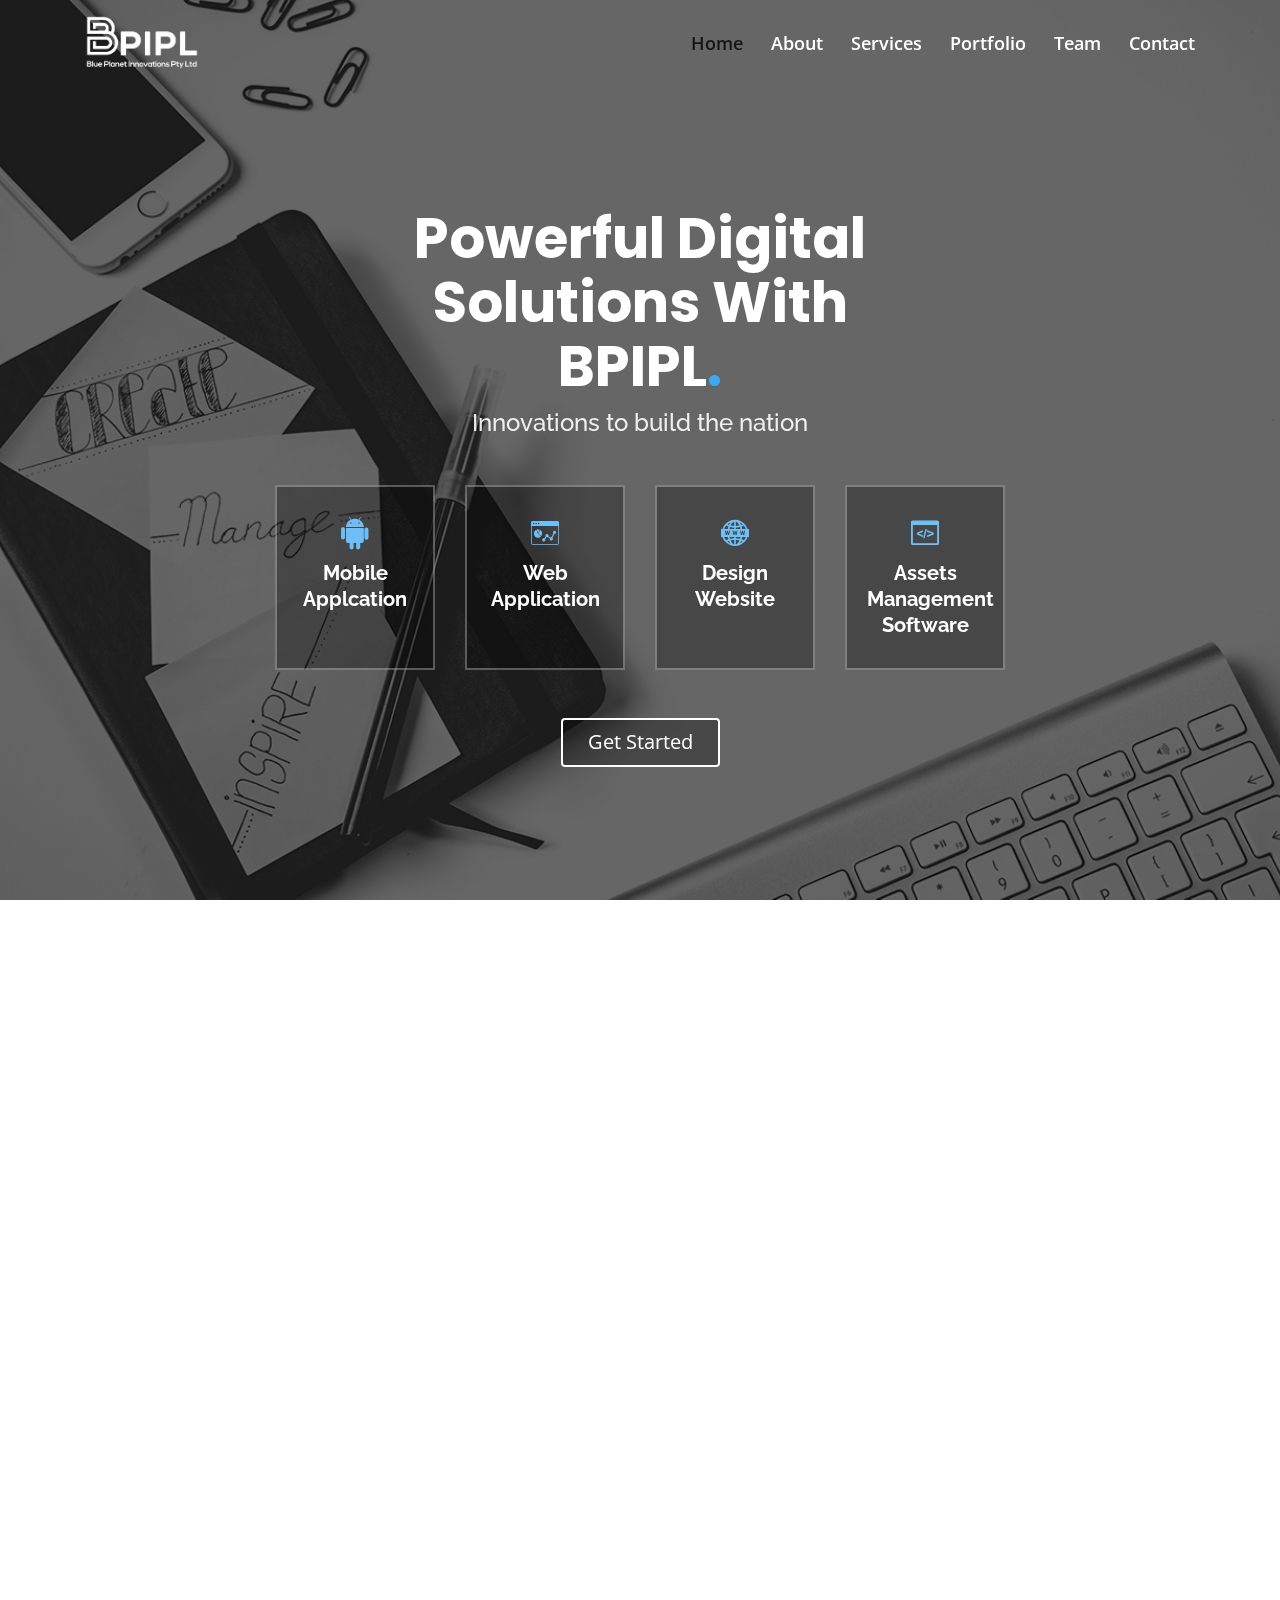
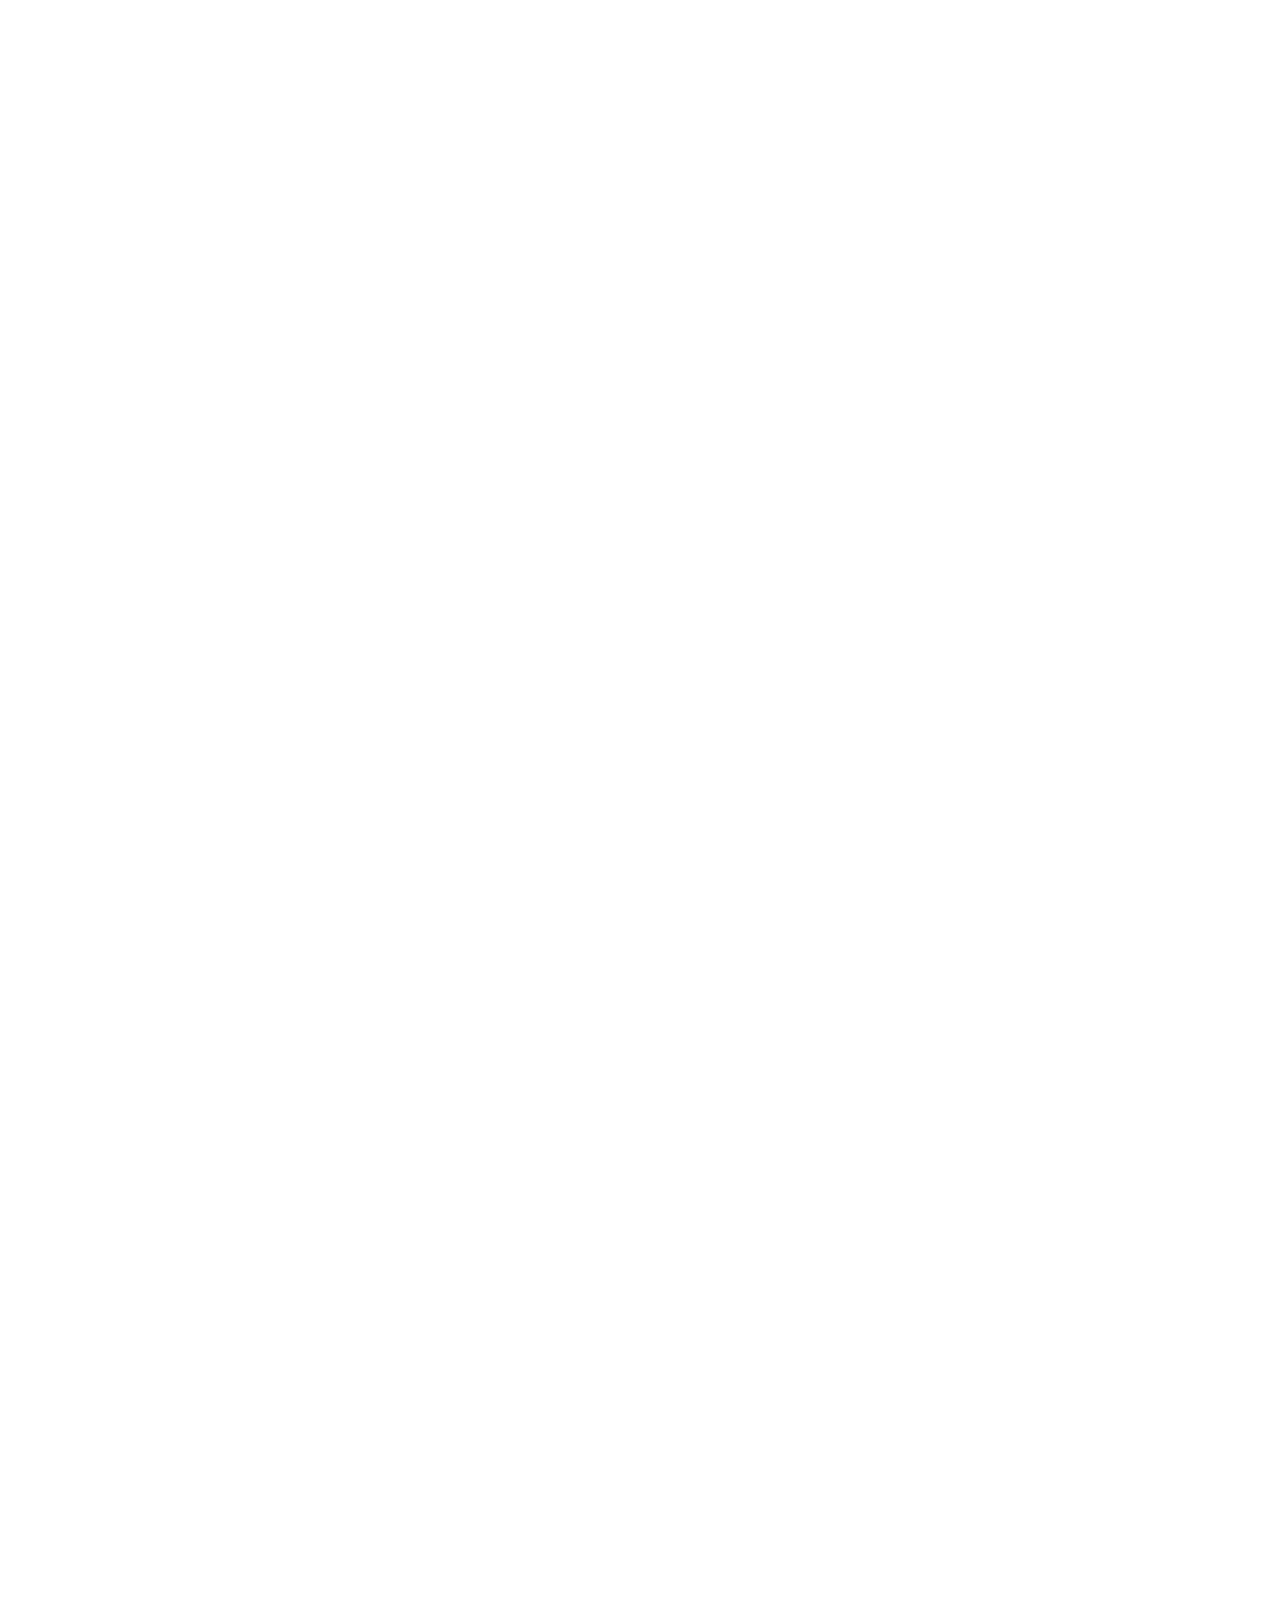
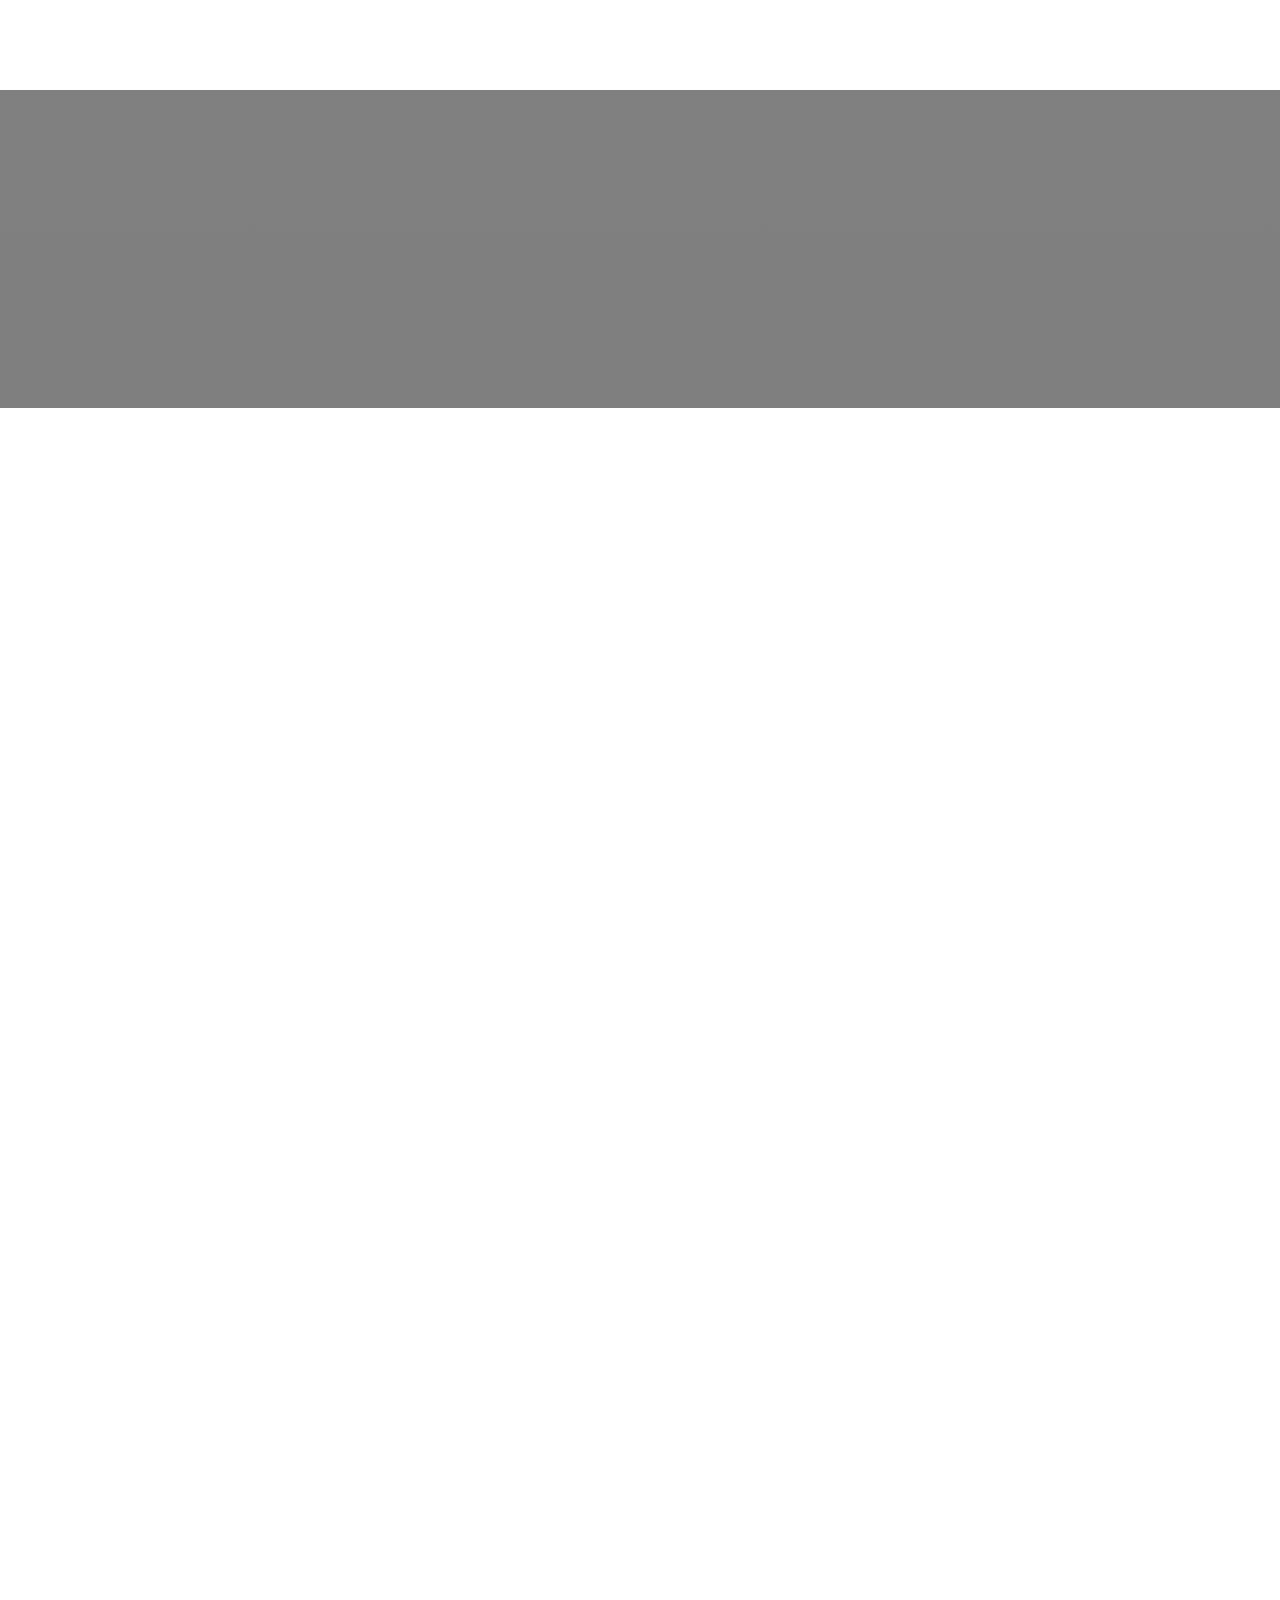
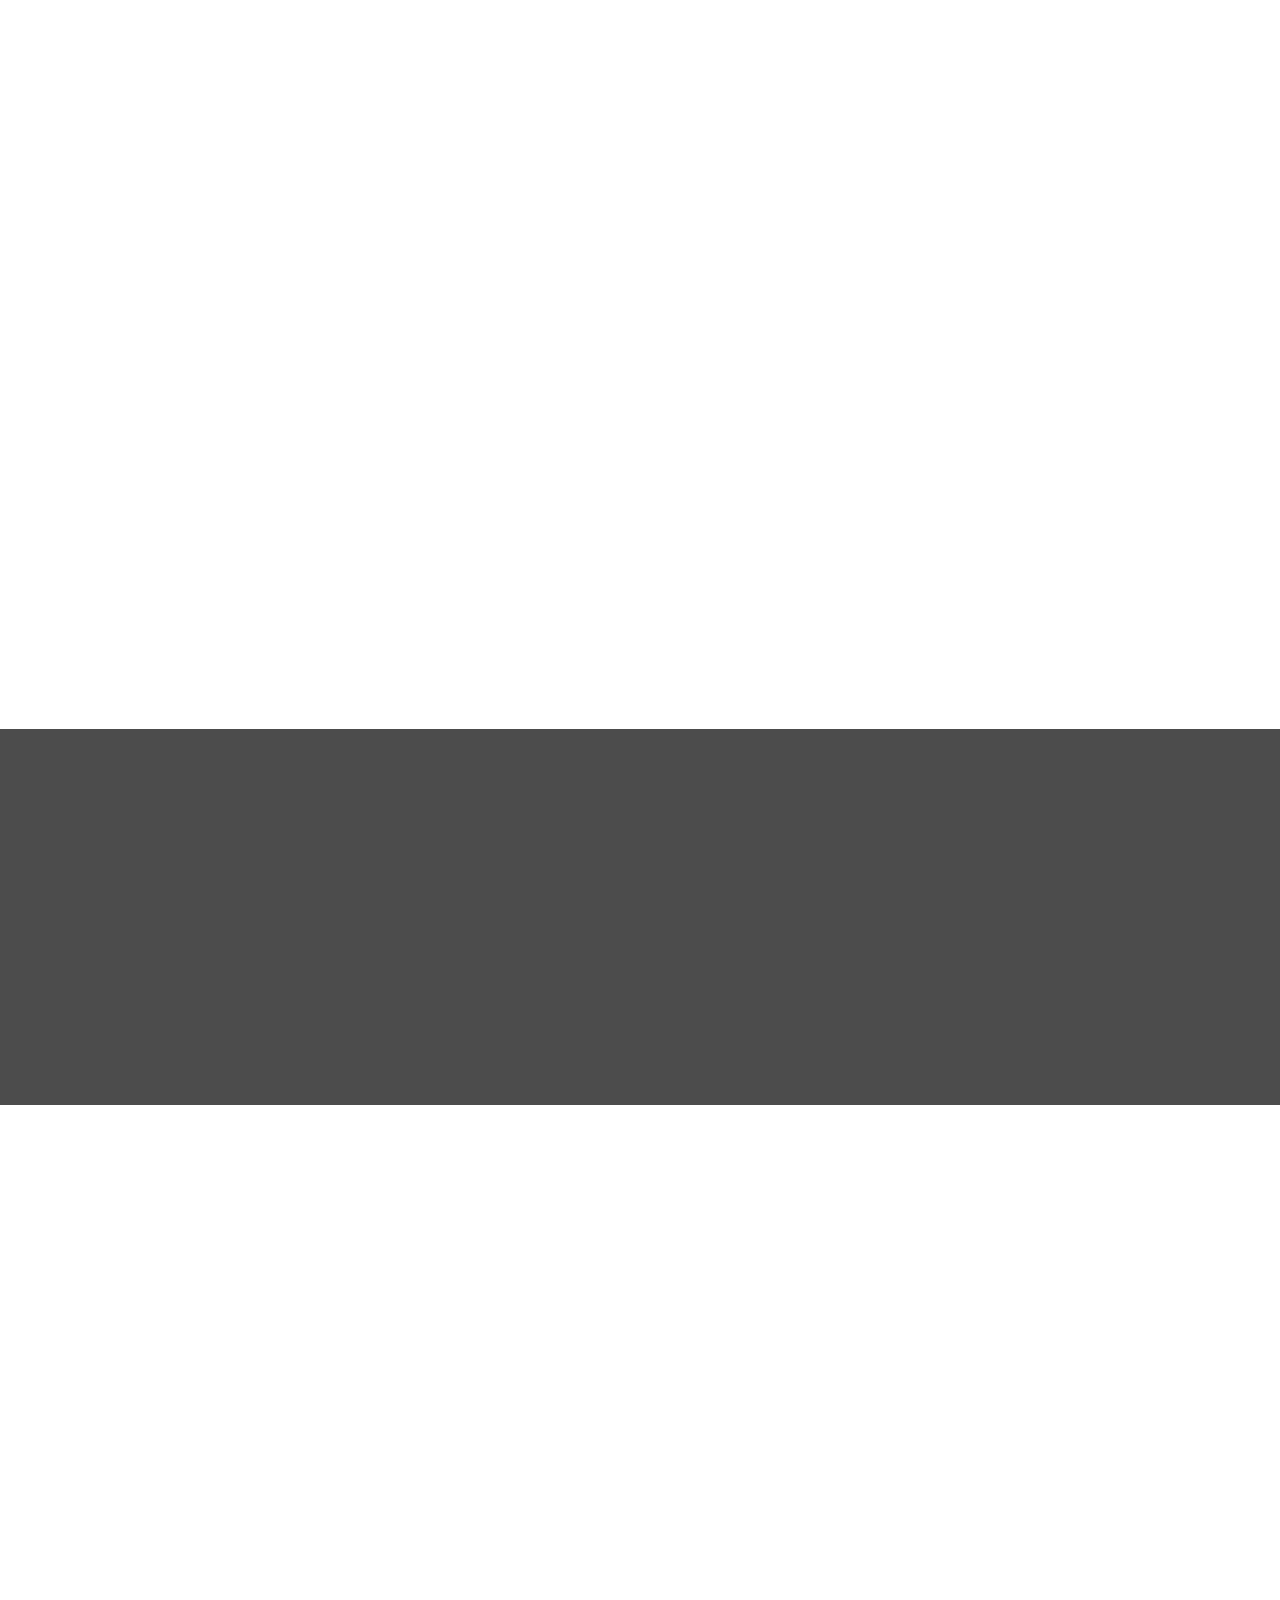
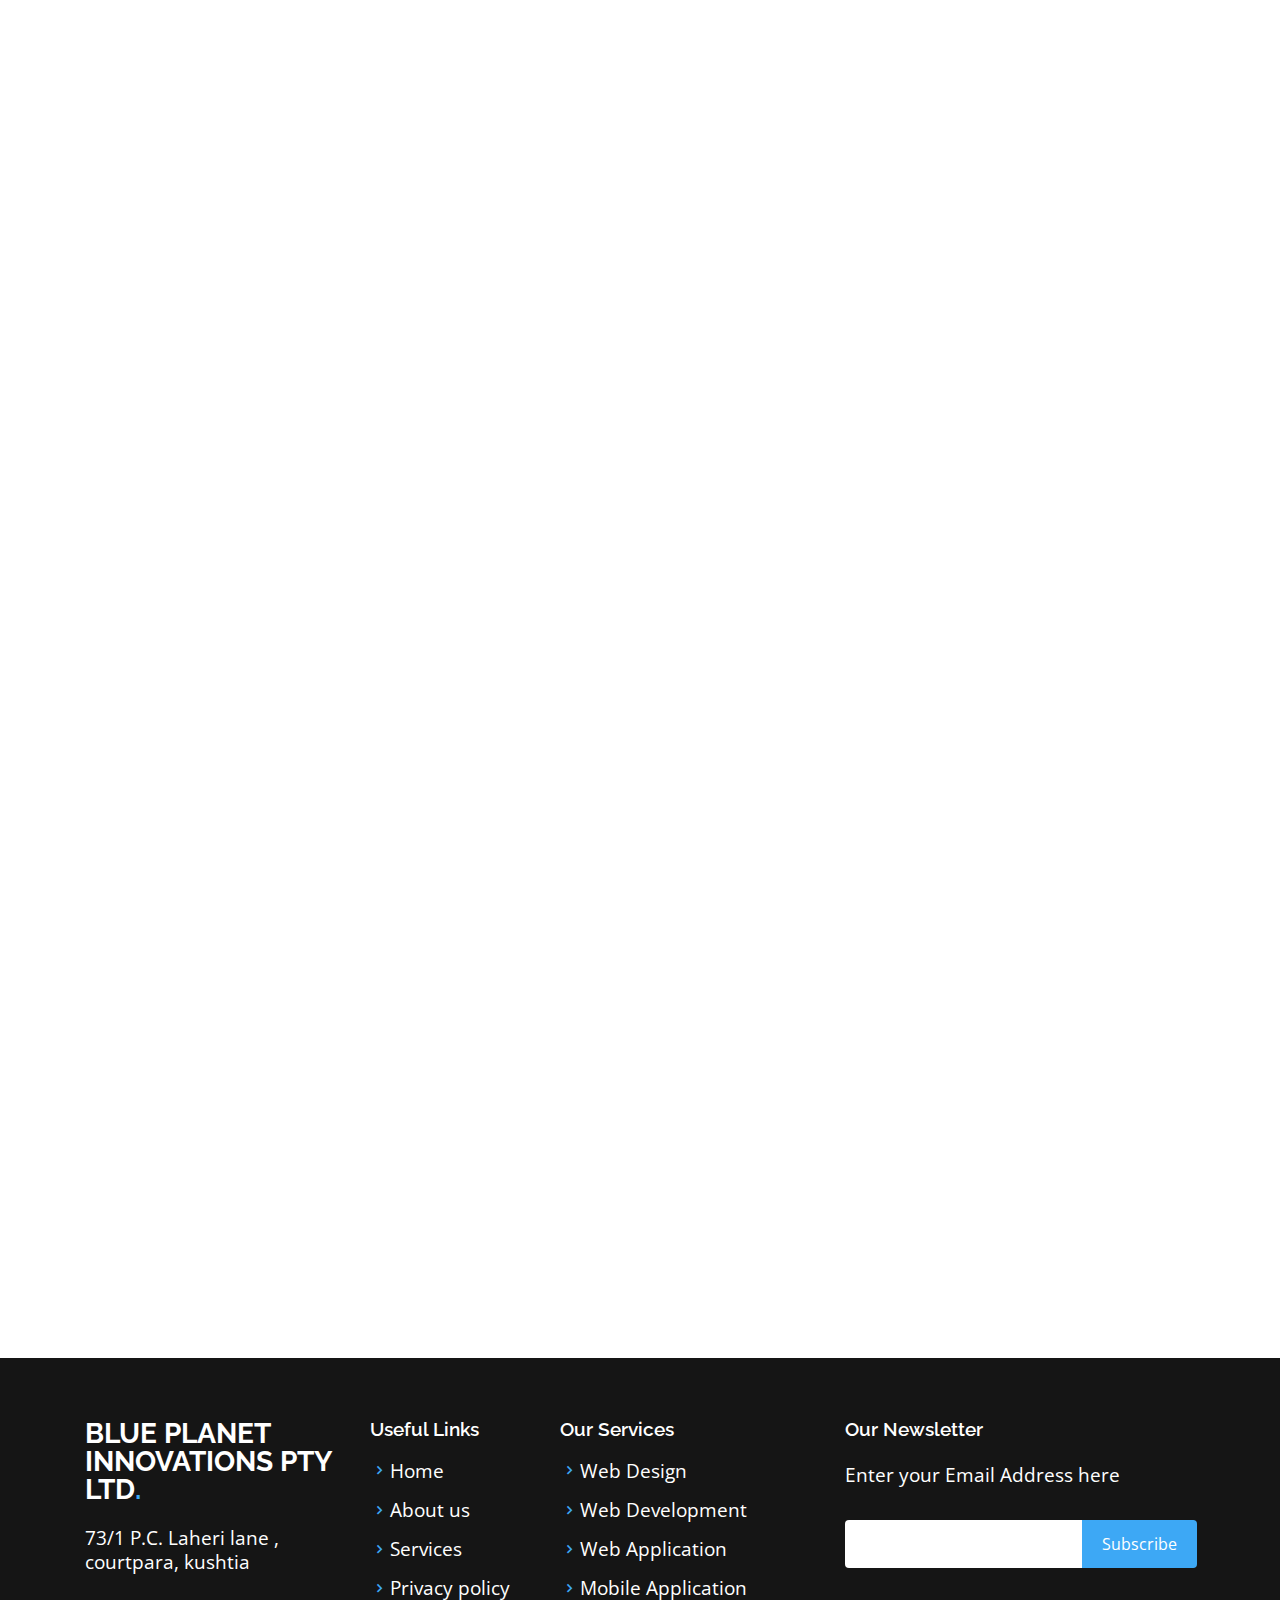
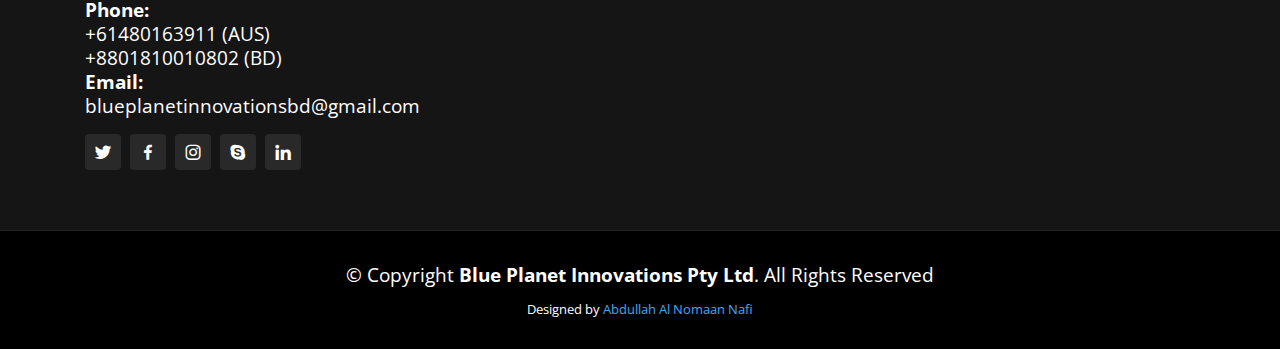
<file: index.html>
<!DOCTYPE html>
<html lang="en">

<head>
  <meta charset="utf-8">
  <meta content="width=device-width, initial-scale=1.0" name="viewport">

  <title>Blue Planet Innovations Pty Ltd</title>
  <meta content="" name="descriptison">
  <meta content="" name="keywords">

  <!-- Favicons -->
  <link href="assets/img/favicon.png" rel="icon">
  <link href="assets/img/apple-touch-icon.png" rel="apple-touch-icon">

  <!-- Google Fonts -->
  <link href="https://fonts.googleapis.com/css?family=Open+Sans:300,300i,400,400i,600,600i,700,700i|Raleway:300,300i,400,400i,500,500i,600,600i,700,700i|Poppins:300,300i,400,400i,500,500i,600,600i,700,700i" rel="stylesheet">

  <!-- Vendor CSS Files -->
  <link href="assets/vendor/bootstrap/css/bootstrap.min.css" rel="stylesheet">
  <link href="assets/vendor/icofont/icofont.min.css" rel="stylesheet">
  <link href="assets/vendor/boxicons/css/boxicons.min.css" rel="stylesheet">
  <link href="assets/vendor/owl.carousel/assets/owl.carousel.min.css" rel="stylesheet">
  <link href="assets/vendor/venobox/venobox.css" rel="stylesheet">
  <link href="assets/vendor/remixicon/remixicon.css" rel="stylesheet">
  <link href="assets/vendor/aos/aos.css" rel="stylesheet">

  <!-- Template Main CSS File -->
  <link href="assets/css/style.css" rel="stylesheet">

  <!-- =======================================================
  * Template Name: Gp - v2.1.0
  * Template URL: https://bootstrapmade.com/gp-free-multipurpose-html-bootstrap-template/
  * Author: BootstrapMade.com
  * License: https://bootstrapmade.com/license/
  ======================================================== -->
</head>

<body>

  <!-- ======= Header ======= -->
  <header id="header" class="fixed-top ">
    <div class="container d-flex align-items-center justify-content-between">
      <div class="logo-box">
        <h3 class="logo"><a href="index.html"><img src="assets/img/logo.png" alt=""></a></h3>
      </div>
      <!-- Uncomment below if you prefer to use an image logo -->
      <!-- <a href="index.html" class="logo"><img src="assets/img/logo.png" alt="" class="img-fluid"></a>-->

      <nav class="nav-menu d-none d-lg-block">
        <ul>
          <li class="active"><a href="#header">Home</a></li>
          <li><a href="#about">About</a></li>
          <li><a href="#services">Services</a></li>
          <li><a href="#portfolio">Portfolio</a></li>
          <li><a href="#team">Team</a></li>
          <!-- <li class="drop-down"><a href="">Drop Down</a>
            <ul>
              <li><a href="#">Drop Down 1</a></li>
              <li class="drop-down"><a href="#">Deep Drop Down</a>
                <ul>
                  <li><a href="#">Deep Drop Down 1</a></li>
                  <li><a href="#">Deep Drop Down 2</a></li>
                  <li><a href="#">Deep Drop Down 3</a></li>
                  <li><a href="#">Deep Drop Down 4</a></li>
                  <li><a href="#">Deep Drop Down 5</a></li>
                </ul>
              </li>
              <li><a href="#">Drop Down 2</a></li>
              <li><a href="#">Drop Down 3</a></li>
              <li><a href="#">Drop Down 4</a></li>
            </ul>
          </li> -->
          <li><a href="#contact">Contact</a></li>

        </ul>
      </nav><!-- .nav-menu -->

    </div>
  </header><!-- End Header -->

  <!-- ======= Hero Section ======= -->
  <section id="hero" class="d-flex align-items-center justify-content-center">
    <!-- <video class="video-container" muted autoplay loop>
      <source src="assets/img/bg.mp4" type="video/mp4">
    </video> -->
    
    
    <div class="container" data-aos="fade-up">
      <div class="row justify-content-center" data-aos="fade-up" data-aos-delay="150">
        <div class="col-xl-6 col-lg-8">
          <h1>Powerful Digital Solutions With BPIPL<span>.</span></h1>
          <h2>Innovations to build the nation</h2>
        </div>
      </div>
      <div class="row mt-5 justify-content-center" data-aos="zoom-in" data-aos-delay="250">
        <div class="col-xl-2 col-md-4 col-6">
          <a href="#portfolio">
          <div class="icon-box">
            <i class="icofont-brand-android-robot"></i>
            <h3>Mobile Applcation</h3>
          </div>
        </a>
        </div>
        <div class="col-xl-2 col-md-4 col-6 ">
          <a href="#portfolio">
          <div class="icon-box">
            <i class="icofont-dashboard-web"></i>
            <h3>Web Application</h3>
          </div>
        </a>
        </div>
        <div class="col-xl-2 col-md-4 col-6 mt-4 mt-md-0">
          <a href="#portfolio">
          <div class="icon-box">
            <i class="icofont-web"></i>
            <h3>Design Website</h3>
          </div>
          </a>
        </div>
        <div class="col-xl-2 col-md-4 col-6 mt-4 mt-xl-0">
          <a href="#portfolio">
          <div class="icon-box">
            <i class="icofont-code"></i>
            <h3>Assets Management Software</h3>
          </div>
        </a>
        </div>
        
        <!-- <div class="col-xl-2 col-md-4 col-6 mt-4 mt-xl-0">
          <div class="icon-box">
            <i class="ri-database-2-line"></i>
            <h3><a href="">Create Logo</a></h3>
          </div>
        </div>
      </div> -->

    </div>
    <div class="row mt-5 justify-content-center">
      <a href="#about" class="get-started-btn scrollto">Get Started</a>
    </div>
    
  </section><!-- End Hero -->

  <main id="main">

    <!-- ======= About Section ======= -->
    <section id="about" class="about">
      <div class="container" data-aos="fade-up">

        <div class="row">
          <div class="col-lg-6 order-1 order-lg-2" data-aos="fade-left" data-aos-delay="100">
            <img src="assets/img/about.jpg" class="img-fluid" alt="">
          </div>
          <div class="col-lg-6 pt-4 pt-lg-0 order-2 order-lg-1 content" data-aos="fade-right" data-aos-delay="100">
            <h3>Dreaming for the better world, better lives using innovations to help building morality and integrity.</h3>
            <p class="font-italic vision">
              <b>Our Vision: </b> We will reach innovative technology for all and everywhere to ease people lives, make them happy, peach in mind and help to practice transparency, morality and honesty.
            </p>
            <p class="font-italic ideas">
              <b>Ideas Behind Company Formation:</b><br> We are young IT talents. We have same feelings about the pain and agony for them who are hunger,
              died without getting proper medical treatment. We can hear them who wants to live a bit better life,
              seek for only some food to survive, seek for a small place to live. We are with them who are striving to get their values of live. 
              We must work for them who deprives form justice and fundamental needs. Our main objectives to serve to the people, 
              serve the nation, redemption of hunger, help to gain fundamental needs, equity in society, stablish peach,
              harmony and balance in society. We promise to bring new ideas and innovations to build the people with morality and integrity,
              to build the nation with accountability and transparency. Our aim to develop innovative technologies to help the people to be honest,
              to practice transparency and to be religious.
            </p>
          </div>
        </div>

      </div>
    </section><!-- End About Section -->

    <!-- ======= Clients Section ======= -->
    <!-- <section id="clients" class="clients">
      <div class="container" data-aos="zoom-in">

        <div class="owl-carousel clients-carousel">
          <img src="assets/img/clients/client-1.png" alt="">
          <img src="assets/img/clients/client-2.png" alt="">
          <img src="assets/img/clients/client-3.png" alt="">
          <img src="assets/img/clients/client-4.png" alt="">
          <img src="assets/img/clients/client-5.png" alt="">
          <img src="assets/img/clients/client-6.png" alt="">
          <img src="assets/img/clients/client-7.png" alt="">
          <img src="assets/img/clients/client-8.png" alt="">
        </div>

      </div>
    </section> -->
    <!-- End Clients Section -->

    <!-- ======= Features Section ======= -->
    <section id="features" class="features">
      <div class="container" data-aos="fade-up">

        <div class="row">
          <div class="image col-lg-6" style='background-image: url("assets/img/features.jpg");' data-aos="fade-right"></div>
          <div class="col-lg-6" data-aos="fade-left" data-aos-delay="100">
            <div class="icon-box mt-5 mt-lg-0" data-aos="zoom-in" data-aos-delay="150">
              <h3>VALUES</h3>
              <br>
            </div>
            <div class="icon-box mt-5 mt-lg-0" data-aos="zoom-in" data-aos-delay="150">
              <i class="bx bx-receipt"></i>
              <h4>Integrity & Accountability</h4>
              <br>
            </div>
            <div class="icon-box mt-5" data-aos="zoom-in" data-aos-delay="150">
              <i class="bx bx-cube-alt"></i>
              <h4>Focus & Discipline</h4>
              <br>
            </div>
            <div class="icon-box mt-5" data-aos="zoom-in" data-aos-delay="150">
              <i class="bx bx-shield"></i>
              <h4>Teamwork, Trust & Respect</h4>
              <br>
            </div>
          </div>
        </div>

      </div>
    </section><!-- End Features Section -->

    <!-- ======= Services Section ======= -->
    <section id="services" class="services">
      <div class="container" data-aos="fade-up">

        <div class="section-title">
          <h2>Services</h2>
          <p>Check our Services</p>
        </div>

        <div class="row">
          <div class="col-lg-4 col-md-6 d-flex align-items-stretch" data-aos="zoom-in" data-aos-delay="100">
            <a href="#portfolio">
            <div class="icon-box">
              <div class="icon"><i class="icofont-brand-android-robot"></i></div>
              <h4>Mobile Application</h4>
              <p>We will develop mobile app for android and ios using flutter</p>
            </div>
            </a>
          </div>

          <div class="col-lg-4 col-md-6 d-flex align-items-stretch mt-4 mt-md-0" data-aos="zoom-in" data-aos-delay="200">
            <a href="#portfolio">
            <div class="icon-box">
              <div class="icon"><i class="icofont-dashboard-web"></i></div>
              <h4>Web Application</h4>
              <p>We will design and develop fully responsive web applications and dashboards</p>
            </div>
            </a>
          </div>

          <div class="col-lg-4 col-md-6 d-flex align-items-stretch mt-4 mt-lg-0" data-aos="zoom-in" data-aos-delay="300">
            <a href="#portfolio">
            <div class="icon-box">
              <div class="icon"><i class="icofont-web"></i></div>
              <h4>Design Website</h4>
              <p>We will design a creative and unique website</p>
            </div>
            </a>
          </div>

          <div class="col-lg-4 col-md-6 d-flex align-items-stretch mt-4" data-aos="zoom-in" data-aos-delay="100">
            <a href="#portfolio">
            <div class="icon-box">
              <div class="icon"><i class="icofont-code"></i></div>
              <h4>E-Commerce Website</h4>
              <p>We will develop responsive and attractive e-commerce website</p>
            </div>
            </a>
          </div>

          <div class="col-lg-4 col-md-6 d-flex align-items-stretch mt-4" data-aos="zoom-in" data-aos-delay="100">
            <a href="#portfolio">
            <div class="icon-box">
              <div class="icon"><i class="icofont-dashboard-web"></i></div>
              <h4>Assets Management Software</h4>
              <p>We will develop Assets Management Software</p>
            </div>
            </a>
          </div>

        </div>

      </div>
    </section><!-- End Services Section -->

    <!-- ======= Cta Section ======= -->
    <section id="cta" class="cta">
      <div class="container" data-aos="zoom-in">

        <div class="text-center">
          <h3>Call To Action</h3>
          <p>If you have any queries or want any products then you can contact with us through the contact section or via email or phone call.<br>Have a good day.</p>
          <a class="cta-btn" href="#contact">Call To Action</a>
        </div>

      </div>
    </section><!-- End Cta Section -->

    <!-- ======= Project Section ======= -->
    <section id="portfolio" class="portfolio">
      <div class="container" data-aos="fade-up">

        <div class="section-title">
          <h2>Portfolio</h2>
          <p>Check our Portfolio</p>
        </div>

        <div class="row" data-aos="fade-up" data-aos-delay="100">
          <div class="col-lg-12 d-flex justify-content-center">
            <ul id="portfolio-flters">
              <li data-filter="*" class="filter-active">All</li>
              <li data-filter=".filter-app">App</li>
              <li data-filter=".filter-card">Card</li>
              <li data-filter=".filter-web">Web</li>
            </ul>
          </div>
        </div>

        <div class="row portfolio-container" data-aos="fade-up" data-aos-delay="200">

          <div class="col-lg-4 col-md-6 portfolio-item filter-app">
            <div class="portfolio-wrap">
              <img src="assets/img/portfolio/portfolio-1.jpg" class="img-fluid" alt="">
              <div class="portfolio-info">
                <h4>App 1</h4>
                <p>App</p>
                <div class="portfolio-links">
                  <a href="assets/img/portfolio/portfolio-1.jpg" data-gall="portfolioGallery" class="venobox" title="App 1"><i class="bx bx-plus"></i></a>
                  <a href="portfolio-details.html" title="More Details"><i class="bx bx-link"></i></a>
                </div>
              </div>
            </div>
          </div>

          <div class="col-lg-4 col-md-6 portfolio-item filter-web">
            <div class="portfolio-wrap">
              <img src="assets/img/portfolio/portfolio-2.jpg" class="img-fluid" alt="">
              <div class="portfolio-info">
                <h4>Web 3</h4>
                <p>Web</p>
                <div class="portfolio-links">
                  <a href="assets/img/portfolio/portfolio-2.jpg" data-gall="portfolioGallery" class="venobox" title="Web 3"><i class="bx bx-plus"></i></a>
                  <a href="portfolio-details.html" title="More Details"><i class="bx bx-link"></i></a>
                </div>
              </div>
            </div>
          </div>

          <div class="col-lg-4 col-md-6 portfolio-item filter-app">
            <div class="portfolio-wrap">
              <img src="assets/img/portfolio/portfolio-3.jpg" class="img-fluid" alt="">
              <div class="portfolio-info">
                <h4>App 2</h4>
                <p>App</p>
                <div class="portfolio-links">
                  <a href="assets/img/portfolio/portfolio-3.jpg" data-gall="portfolioGallery" class="venobox" title="App 2"><i class="bx bx-plus"></i></a>
                  <a href="portfolio-details.html" title="More Details"><i class="bx bx-link"></i></a>
                </div>
              </div>
            </div>
          </div>

          <div class="col-lg-4 col-md-6 portfolio-item filter-card">
            <div class="portfolio-wrap">
              <img src="assets/img/portfolio/portfolio-4.jpg" class="img-fluid" alt="">
              <div class="portfolio-info">
                <h4>Card 2</h4>
                <p>Card</p>
                <div class="portfolio-links">
                  <a href="assets/img/portfolio/portfolio-4.jpg" data-gall="portfolioGallery" class="venobox" title="Card 2"><i class="bx bx-plus"></i></a>
                  <a href="portfolio-details.html" title="More Details"><i class="bx bx-link"></i></a>
                </div>
              </div>
            </div>
          </div>

          <div class="col-lg-4 col-md-6 portfolio-item filter-web">
            <div class="portfolio-wrap">
              <img src="assets/img/portfolio/portfolio-5.jpg" class="img-fluid" alt="">
              <div class="portfolio-info">
                <h4>Web 2</h4>
                <p>Web</p>
                <div class="portfolio-links">
                  <a href="assets/img/portfolio/portfolio-5.jpg" data-gall="portfolioGallery" class="venobox" title="Web 2"><i class="bx bx-plus"></i></a>
                  <a href="portfolio-details.html" title="More Details"><i class="bx bx-link"></i></a>
                </div>
              </div>
            </div>
          </div>

          <div class="col-lg-4 col-md-6 portfolio-item filter-app">
            <div class="portfolio-wrap">
              <img src="assets/img/portfolio/portfolio-6.jpg" class="img-fluid" alt="">
              <div class="portfolio-info">
                <h4>App 3</h4>
                <p>App</p>
                <div class="portfolio-links">
                  <a href="assets/img/portfolio/portfolio-6.jpg" data-gall="portfolioGallery" class="venobox" title="App 3"><i class="bx bx-plus"></i></a>
                  <a href="portfolio-details.html" title="More Details"><i class="bx bx-link"></i></a>
                </div>
              </div>
            </div>
          </div>

          <div class="col-lg-4 col-md-6 portfolio-item filter-card">
            <div class="portfolio-wrap">
              <img src="assets/img/portfolio/portfolio-7.jpg" class="img-fluid" alt="">
              <div class="portfolio-info">
                <h4>Card 1</h4>
                <p>Card</p>
                <div class="portfolio-links">
                  <a href="assets/img/portfolio/portfolio-7.jpg" data-gall="portfolioGallery" class="venobox" title="Card 1"><i class="bx bx-plus"></i></a>
                  <a href="portfolio-details.html" title="More Details"><i class="bx bx-link"></i></a>
                </div>
              </div>
            </div>
          </div>

          <div class="col-lg-4 col-md-6 portfolio-item filter-card">
            <div class="portfolio-wrap">
              <img src="assets/img/portfolio/portfolio-8.jpg" class="img-fluid" alt="">
              <div class="portfolio-info">
                <h4>Card 3</h4>
                <p>Card</p>
                <div class="portfolio-links">
                  <a href="assets/img/portfolio/portfolio-8.jpg" data-gall="portfolioGallery" class="venobox" title="Card 3"><i class="bx bx-plus"></i></a>
                  <a href="portfolio-details.html" title="More Details"><i class="bx bx-link"></i></a>
                </div>
              </div>
            </div>
          </div>

          <div class="col-lg-4 col-md-6 portfolio-item filter-web">
            <div class="portfolio-wrap">
              <img src="assets/img/portfolio/portfolio-9.jpg" class="img-fluid" alt="">
              <div class="portfolio-info">
                <h4>Web 3</h4>
                <p>Web</p>
                <div class="portfolio-links">
                  <a href="assets/img/portfolio/portfolio-9.jpg" data-gall="portfolioGallery" class="venobox" title="Web 3"><i class="bx bx-plus"></i></a>
                  <a href="portfolio-details.html" title="More Details"><i class="bx bx-link"></i></a>
                </div>
              </div>
            </div>
          </div>

        </div>

      </div>
    </section><!-- End Portfolio Section -->

    <!-- ======= Counts Section ======= -->
    <section id="counts" class="counts">
      <div class="container" data-aos="fade-up">

        <div class="row no-gutters">
          <div class="image col-xl-5 d-flex align-items-stretch justify-content-center justify-content-lg-start" data-aos="fade-right" data-aos-delay="100"></div>
          <div class="col-xl-7 pl-0 pl-lg-5 pr-lg-1 d-flex align-items-stretch" data-aos="fade-left" data-aos-delay="100">
            <div class="content d-flex flex-column justify-content-center">
              <h3>Have a look at the statistics</h3>
              <p>
                As this is a new and recently formed company so our statistical outlook is pretty much empty. But our team is very much determined to there work. Clients happiness means a lot to us. 
              </p>
              <div class="row">
                <div class="col-md-6 d-md-flex align-items-md-stretch">
                  <div class="count-box">
                    <i class="icofont-simple-smile"></i>
                    <span data-toggle="counter-up">0</span>
                    <p><strong>Happy Clients</strong></p>
                  </div>
                </div>

                <div class="col-md-6 d-md-flex align-items-md-stretch">
                  <div class="count-box">
                    <i class="icofont-document-folder"></i>
                    <span data-toggle="counter-up">1</span>
                    <p><strong>Portfolio</strong> This project is an android application which is under development</p>
                  </div>
                </div>

                <div class="col-md-6 d-md-flex align-items-md-stretch">
                  <div class="count-box">
                    <i class="icofont-clock-time"></i>
                    <span data-toggle="counter-up">0</span>
                    <p><strong>Years of experience</strong></p>
                  </div>
                </div>

                <div class="col-md-6 d-md-flex align-items-md-stretch">
                  <div class="count-box">
                    <i class="icofont-award"></i>
                    <span data-toggle="counter-up">0</span>
                    <p><strong>Awards</strong></p>
                  </div>
                </div>
              </div>
            </div><!-- End .content-->
          </div>
        </div>

      </div>
    </section><!-- End Counts Section -->

    <!-- ======= Testimonials Section ======= -->
    <section id="testimonials" class="testimonials">
      <div class="container" data-aos="zoom-in">

        <div class="owl-carousel testimonials-carousel">

          <div class="testimonial-item">
            <img src="assets/img/testimonials/testimonials-1.jpg" class="testimonial-img" alt="">
            <h3>Md. Tasnim Alam</h3>
            <h4>CTO &amp; Founder</h4>
            <p>
              <i class="bx bxs-quote-alt-left quote-icon-left"></i>
              Innovations to build nation with morality and integrity.
              <i class="bx bxs-quote-alt-right quote-icon-right"></i>
            </p>
          </div>

          <!-- <div class="testimonial-item">
            <img src="assets/img/testimonials/testimonials-2.jpg" class="testimonial-img" alt="">
            <h3>Sara Wilsson</h3>
            <h4>Designer</h4>
            <p>
              <i class="bx bxs-quote-alt-left quote-icon-left"></i>
              Export tempor illum tamen malis malis eram quae irure esse labore quem cillum quid cillum eram malis quorum velit fore eram velit sunt aliqua noster fugiat irure amet legam anim culpa.
              <i class="bx bxs-quote-alt-right quote-icon-right"></i>
            </p>
          </div>

          <div class="testimonial-item">
            <img src="assets/img/testimonials/testimonials-3.jpg" class="testimonial-img" alt="">
            <h3>Jena Karlis</h3>
            <h4>Store Owner</h4>
            <p>
              <i class="bx bxs-quote-alt-left quote-icon-left"></i>
              Enim nisi quem export duis labore cillum quae magna enim sint quorum nulla quem veniam duis minim tempor labore quem eram duis noster aute amet eram fore quis sint minim.
              <i class="bx bxs-quote-alt-right quote-icon-right"></i>
            </p>
          </div>

          <div class="testimonial-item">
            <img src="assets/img/testimonials/testimonials-4.jpg" class="testimonial-img" alt="">
            <h3>Matt Brandon</h3>
            <h4>Freelancer</h4>
            <p>
              <i class="bx bxs-quote-alt-left quote-icon-left"></i>
              Fugiat enim eram quae cillum dolore dolor amet nulla culpa multos export minim fugiat minim velit minim dolor enim duis veniam ipsum anim magna sunt elit fore quem dolore labore illum veniam.
              <i class="bx bxs-quote-alt-right quote-icon-right"></i>
            </p>
          </div>

          <div class="testimonial-item">
            <img src="assets/img/testimonials/testimonials-5.jpg" class="testimonial-img" alt="">
            <h3>John Larson</h3>
            <h4>Entrepreneur</h4>
            <p>
              <i class="bx bxs-quote-alt-left quote-icon-left"></i>
              Quis quorum aliqua sint quem legam fore sunt eram irure aliqua veniam tempor noster veniam enim culpa labore duis sunt culpa nulla illum cillum fugiat legam esse veniam culpa fore nisi cillum quid.
              <i class="bx bxs-quote-alt-right quote-icon-right"></i>
            </p>
          </div> -->

        </div>

      </div>
    </section><!-- End Testimonials Section -->
    <!-- ======= Team Section ======= -->
    <section id="team" class="team">
      <div class="container" data-aos="fade-up">

        <div class="section-title">
          <h2>Executive Team</h2>
          <p>Check our Team</p>
        </div>

        <div class="row">

          <div class="col-lg-3 col-md-6 d-flex align-items-stretch">
            <div class="member" data-aos="fade-up" data-aos-delay="100">
              <div class="member-img">
                <img src="assets/img/team/team-1.jpg" class="img-fluid" alt="">
                <div class="social">
                  <a href="" target="_blank"><i class="icofont-twitter"></i></a>
                  <a href="https://www.facebook.com/talamiu/" target="_blank"><i class="icofont-facebook"></i></a>
                  <a href="" target="_blank"><i class="icofont-instagram"></i></a>
                  <a href="" target="_blank"><i class="icofont-linkedin"></i></a>
                </div>
              </div>
              <div class="member-info">
                <h4>MD Tasnim Alam</h4>
                <span>Chief Technical Officer</span>
              </div>
            </div>
          </div>

          <div class="col-lg-3 col-md-6 d-flex align-items-stretch">
            <div class="member" data-aos="fade-up" data-aos-delay="100">
              <div class="member-img">
                <img src="assets/img/team/team-5.jpg" class="img-fluid" alt="">
                <div class="social">
                  <a href="" target="_blank"><i class="icofont-twitter"></i></a>
                  <a href="https://www.facebook.com/mokhlesur.rahman.7712/" target="_blank"><i class="icofont-facebook"></i></a>
                  <a href="" target="_blank"><i class="icofont-instagram"></i></a>
                  <a href="" target="_blank"><i class="icofont-linkedin"></i></a>
                </div>
              </div>
              <div class="member-info">
                <h4>Mokhlesur Rahman</h4>
                <span>Senior Developer</span>
              </div>
            </div>
          </div>

          <div class="col-lg-3 col-md-6 d-flex align-items-stretch">
            <div class="member" data-aos="fade-up" data-aos-delay="200">
              <div class="member-img">
                <img src="assets/img/team/team-2.jpg" class="img-fluid" alt="">
                <div class="social">
                  <a href="https://twitter.com/MDALKAMALHUSSA1" target="_blank"><i class="icofont-twitter"></i></a>
                  <a href="https://www.facebook.com/alkamal.8194 " target="_blank"><i class="icofont-facebook"></i></a>
                  <a href="" target="_blank"><i class="icofont-instagram"></i></a>
                  <a href="https://www.linkedin.com/in/alkamalhussain/" target="_blank"><i class="icofont-linkedin"></i></a>
                </div>
              </div>
              <div class="member-info">
                <h4>Md. Al Kamal Hussain</h4>
                <span>Flutter Developer</span>
              </div>
            </div>
          </div>

          <div class="col-lg-3 col-md-6 d-flex align-items-stretch">
            <div class="member" data-aos="fade-up" data-aos-delay="300">
              <div class="member-img">
                <img src="assets/img/team/team-3.jpg" class="img-fluid" alt="">
                <div class="social">
                  <a href="" target="_blank"><i class="icofont-twitter"></i></a>
                  <a href="https://www.facebook.com/jakir.1998" target="_blank"><i class="icofont-facebook"></i></a>
                  <a href="https://www.linkedin.com/in/jakirsab/" target="_blank"><i class="icofont-instagram"></i></a>
                  <a href="https://twitter.com/_JakirsaB_" target="_blank"><i class="icofont-linkedin"></i></a>
                </div>
              </div>
              <div class="member-info">
                <h4>Md. Jakir Hossain</h4>
                <span>Flutter Developer</span>
              </div>
            </div>
          </div>

          <div class="col-lg-3 col-md-6 d-flex align-items-stretch">
            <div class="member" data-aos="fade-up" data-aos-delay="400">
              <div class="member-img">
                <img src="assets/img/team/team-4.jpg" class="img-fluid" alt="">
                <div class="social">
                  <a href="https://twitter.com/nomaan_nafi" target="_blank"><i class="icofont-twitter"></i></a>
                  <a href="https://www.facebook.com/nomaan.nafi.1/" target="_blank"><i class="icofont-facebook"></i></a>
                  <a href="https://www.instagram.com/n.nafi1211/" target="_blank"><i class="icofont-instagram"></i></a>
                  <a href="https://www.linkedin.com/in/abdullah-al-nomaan-nafi-7317a7190/" target="_blank"><i class="icofont-linkedin"></i></a>
                </div>
              </div>
              <div class="member-info">
                <h4>Abdullah Al Nomaan Nafi</h4>
                <span>Web Developer (Front-End)</span>
              </div>
            </div>
          </div>
  
          <div class="col-lg-3 col-md-6 d-flex align-items-stretch">
            <div class="member" data-aos="fade-up" data-aos-delay="700">
              <div class="member-img">
                <img src="assets/img/team/team-7.jpg" class="img-fluid" alt="">
                <div class="social">
                  <a href="https://twitter.com/JahidHa02694774" target="_blank"><i class="icofont-twitter"></i></a>
                  <a href="https://www.facebook.com/Jahid9876/" target="_blank"><i class="icofont-facebook"></i></a>
                  <a href="" target="_blank"><i class="icofont-instagram"></i></a>
                  <a href="https://www.linkedin.com/in/jahid-hassan-2233831bb/" target="_blank"><i class="icofont-linkedin"></i></a>
                </div>
              </div>
              <div class="member-info">
                <h4>Jahid Hassan</h4>
                <span>DevOps Engineer</span>
              </div>
            </div>
          </div>

        </div>

      </div>

      </div>
    </section><!-- End Team Section -->

    <!-- ======= Contact Section ======= -->
    <section id="contact" class="contact">
      <div class="container" data-aos="fade-up">

        <div class="section-title">
          <h2>Contact</h2>
          <p>Contact Us</p>
        </div>

        <div>
          <iframe style="border:0; width: 100%; height: 270px;" src="https://www.google.com/maps/embed?pb=!1m18!1m12!1m3!1d1823.7544484470818!2d89.12577996710004!3d23.907027298348435!2m3!1f0!2f0!3f0!3m2!1i1024!2i768!4f13.1!3m3!1m2!1s0x39fe973a34781265%3A0xda366e52535e5e8b!2sFoisal%20tower%2025!5e0!3m2!1sen!2sbd!4v1605519068276!5m2!1sen!2sbd" frameborder="0" allowfullscreen></iframe>
        </div>

        <div class="row mt-5">

          <div class="col-lg-4">
            <div class="info">
              <div class="address">
                <i class="icofont-google-map"></i>
                <h4>Location:</h4>
                <p>Address: 73/1 P.C. Laheri lane , courtpara, kushtia.</p>
              </div>

              <div class="email">
                <i class="icofont-envelope"></i>
                <h4>Email:</h4>
                <p id="email">blueplanetinnovationsbd@gmail.com</p>
              </div>

              <div class="phone">
                <i class="icofont-phone"></i>
                <h4>Call:</h4>
                <p>+61480163911 (AUS)</p>
                <p>+8801810010802 (BD)</p>
              </div>

            </div>

          </div>

          <div class="col-lg-8 mt-5 mt-lg-0">

            <form action="forms/contact.php" method="post" role="form" class="php-email-form">
              <div class="form-row">
                <div class="col-md-6 form-group">
                  <input type="text" name="name" class="form-control" id="name" placeholder="Your Name" data-rule="minlen:4" data-msg="Please enter at least 4 chars" />
                  <div class="validate"></div>
                </div>
                <div class="col-md-6 form-group">
                  <input type="email" class="form-control" name="email" id="email" placeholder="Your Email" data-rule="email" data-msg="Please enter a valid email" />
                  <div class="validate"></div>
                </div>
              </div>
              <div class="form-group">
                <input type="text" class="form-control" name="subject" id="subject" placeholder="Subject" data-rule="minlen:4" data-msg="Please enter at least 8 chars of subject" />
                <div class="validate"></div>
              </div>
              <div class="form-group">
                <textarea class="form-control" name="message" rows="5" data-rule="required" data-msg="Please write something for us" placeholder="Message"></textarea>
                <div class="validate"></div>
              </div>
              <div class="mb-3">
                <div class="loading">Loading</div>
                <div class="error-message"></div>
                <div class="sent-message">Your message has been sent. Thank you!</div>
              </div>
              <div class="text-center"><button type="submit">Send Message</button></div>
            </form>

          </div>

        </div>

      </div>
    </section><!-- End Contact Section -->

  </main><!-- End #main -->

  <!-- ======= Footer ======= -->
  <footer id="footer">
    <div class="footer-top">
      <div class="container">
        <div class="row">

          <div class="col-lg-3 col-md-6">
            <div class="footer-info">
              <h3>Blue Planet Innovations Pty Ltd<span>.</span></h3>
              <p>
                73/1 P.C. Laheri lane , courtpara, kushtia<br><br>
                <strong>Phone:</strong> <br>+61480163911 (AUS)<br>+8801810010802 (BD) <br>
                <strong>Email:</strong> blueplanetinnovationsbd@gmail.com<br>
              </p>
              <div class="social-links mt-3">
                <a href="#" target="_blank" class="twitter"><i class="bx bxl-twitter"></i></a>
                <a href="#" target="_blank" class="facebook"><i class="bx bxl-facebook"></i></a>
                <a href="#" target="_blank" class="instagram"><i class="bx bxl-instagram"></i></a>
                <a href="#" target="_blank" class="google-plus"><i class="bx bxl-skype"></i></a>
                <a href="#" target="_blank" class="linkedin"><i class="bx bxl-linkedin"></i></a>
              </div>
            </div>
          </div>

          <div class="col-lg-2 col-md-6 footer-links">
            <h4>Useful Links</h4>
            <ul>
              <li><i class="bx bx-chevron-right"></i> <a href="#">Home</a></li>
              <li><i class="bx bx-chevron-right"></i> <a href="#about">About us</a></li>
              <li><i class="bx bx-chevron-right"></i> <a href="#services">Services</a></li>
              <li><i class="bx bx-chevron-right"></i> <a href="#about">Privacy policy</a></li>
            </ul>
          </div>

          <div class="col-lg-3 col-md-6 footer-links">
            <h4>Our Services</h4>
            <ul>
              <li><i class="bx bx-chevron-right"></i> <a href="#portfolio">Web Design</a></li>
              <li><i class="bx bx-chevron-right"></i> <a href="#portfolio">Web Development</a></li>
              <li><i class="bx bx-chevron-right"></i> <a href="#portfolio">Web Application</a></li>
              <li><i class="bx bx-chevron-right"></i> <a href="#portfolio">Mobile Application</a></li>
            </ul>
          </div>

          <div class="col-lg-4 col-md-6 footer-newsletter">
            <h4>Our Newsletter</h4>
            <p>Enter your Email Address here</p>
            <form action="" method="post">
              <input type="email" name="email"><input type="submit" value="Subscribe">
            </form>

          </div>

        </div>
      </div>
    </div>

    <div class="container">
      <div class="copyright">
        &copy; Copyright <strong><span>Blue Planet Innovations Pty Ltd</span></strong>. All Rights Reserved
      </div>
      <div class="credits">
        <!-- All the links in the footer should remain intact. -->
        <!-- You can delete the links only if you purchased the pro version. -->
        <!-- Licensing information: https://bootstrapmade.com/license/ -->
        <!-- Purchase the pro version with working PHP/AJAX contact form: https://bootstrapmade.com/gp-free-multipurpose-html-bootstrap-template/ -->
        Designed by <a href="https://www.facebook.com/nomaan.nafi.1/" target="_blank">Abdullah Al Nomaan Nafi</a>
      </div>
    </div>
  </footer><!-- End Footer -->

  <a href="#" class="back-to-top"><i class="ri-arrow-up-line"></i></a>
  <div id="preloader"></div>

  <!-- Vendor JS Files -->
  <script src="assets/vendor/jquery/jquery.min.js"></script>
  <script src="assets/vendor/bootstrap/js/bootstrap.bundle.min.js"></script>
  <script src="assets/vendor/jquery.easing/jquery.easing.min.js"></script>
  <script src="assets/vendor/php-email-form/validate.js"></script>
  <script src="assets/vendor/owl.carousel/owl.carousel.min.js"></script>
  <script src="assets/vendor/isotope-layout/isotope.pkgd.min.js"></script>
  <script src="assets/vendor/venobox/venobox.min.js"></script>
  <script src="assets/vendor/waypoints/jquery.waypoints.min.js"></script>
  <script src="assets/vendor/counterup/counterup.min.js"></script>
  <script src="assets/vendor/aos/aos.js"></script>

  <!-- Template Main JS File -->
  <script src="assets/js/main.js"></script>

</body>

</html>
</file>
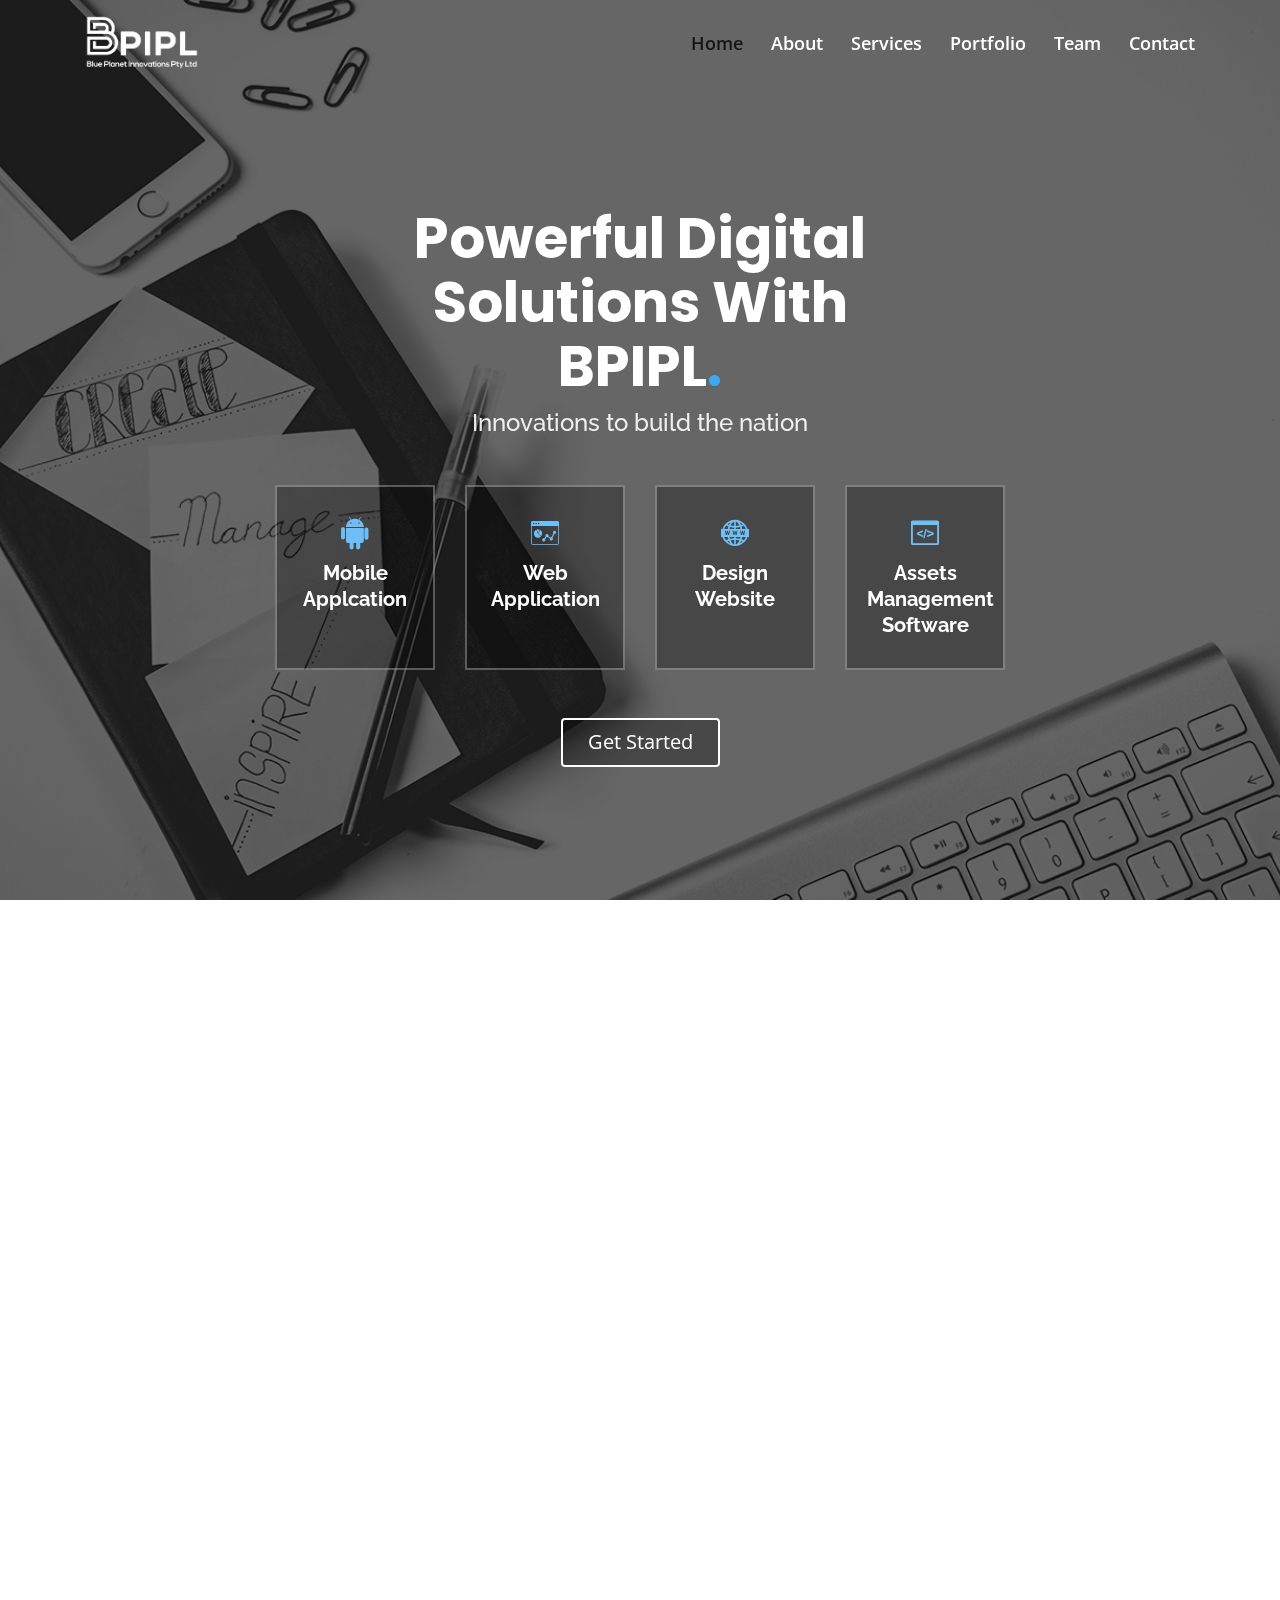
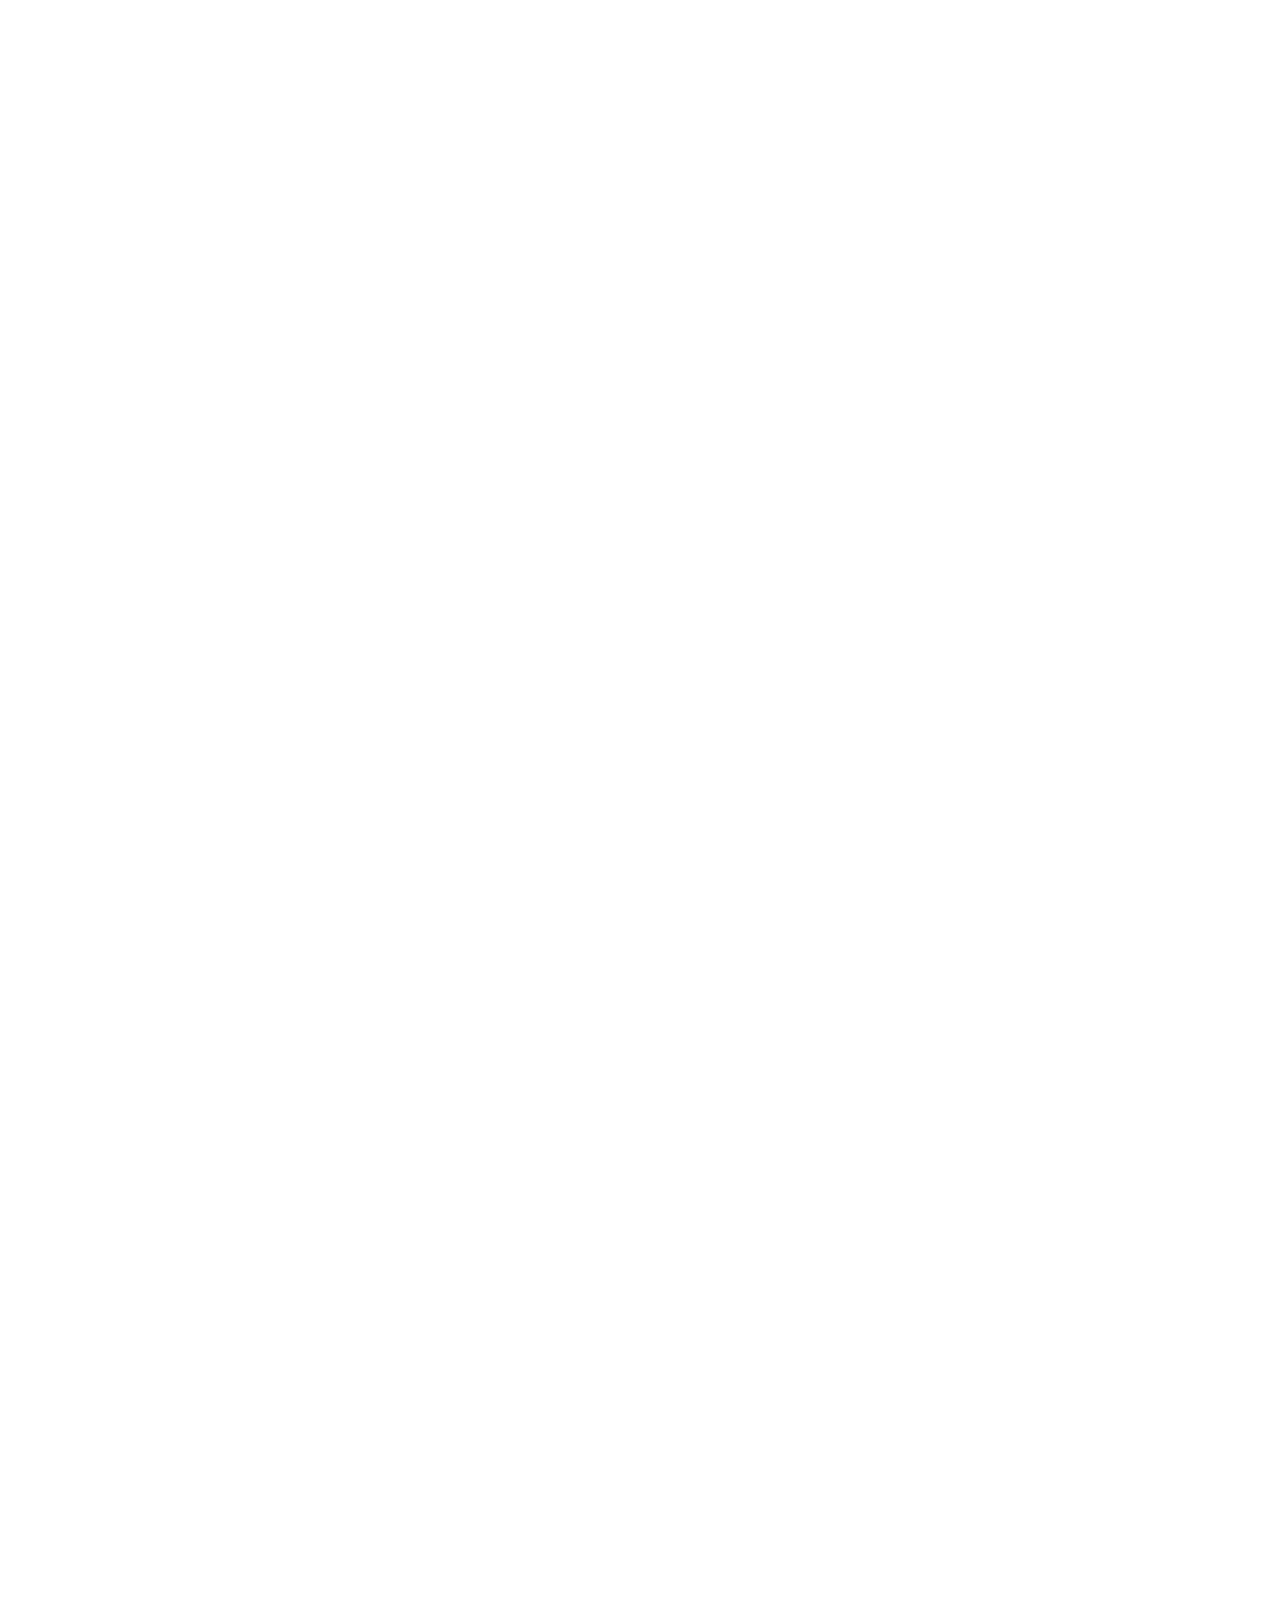
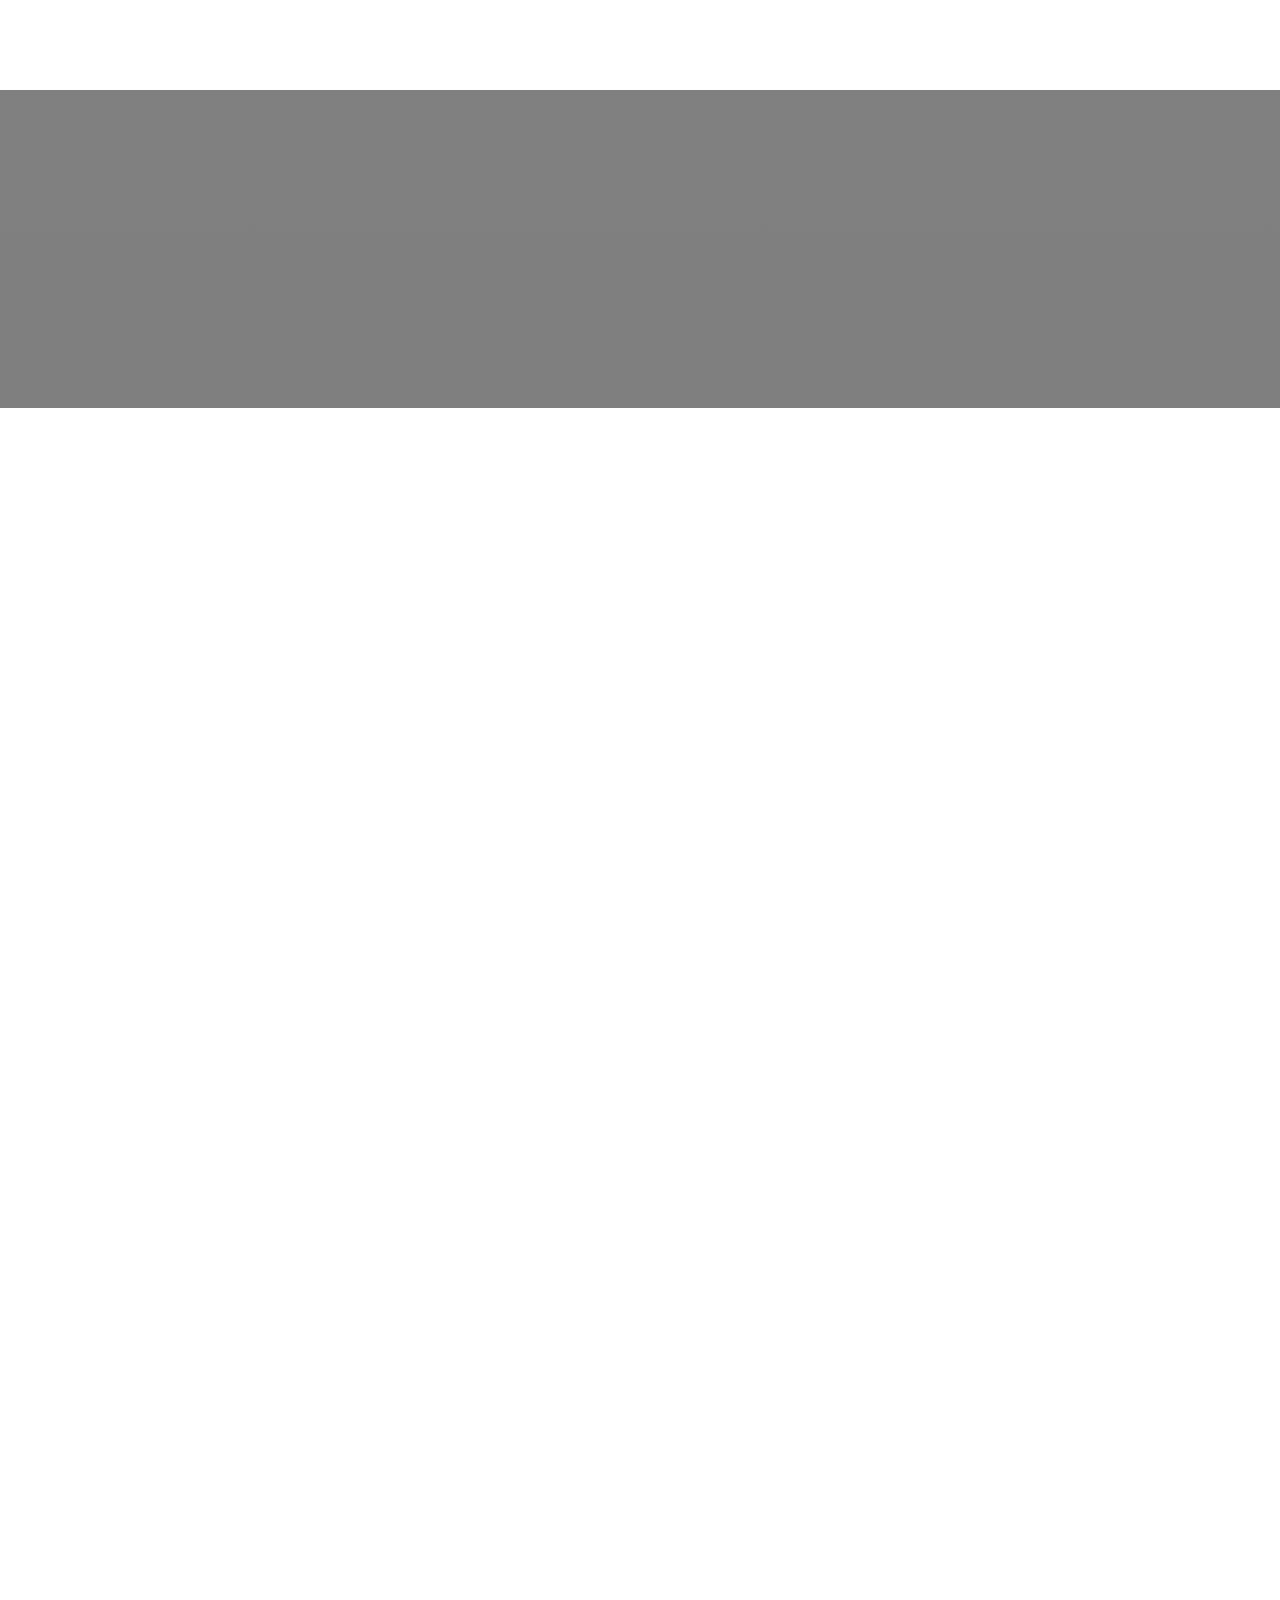
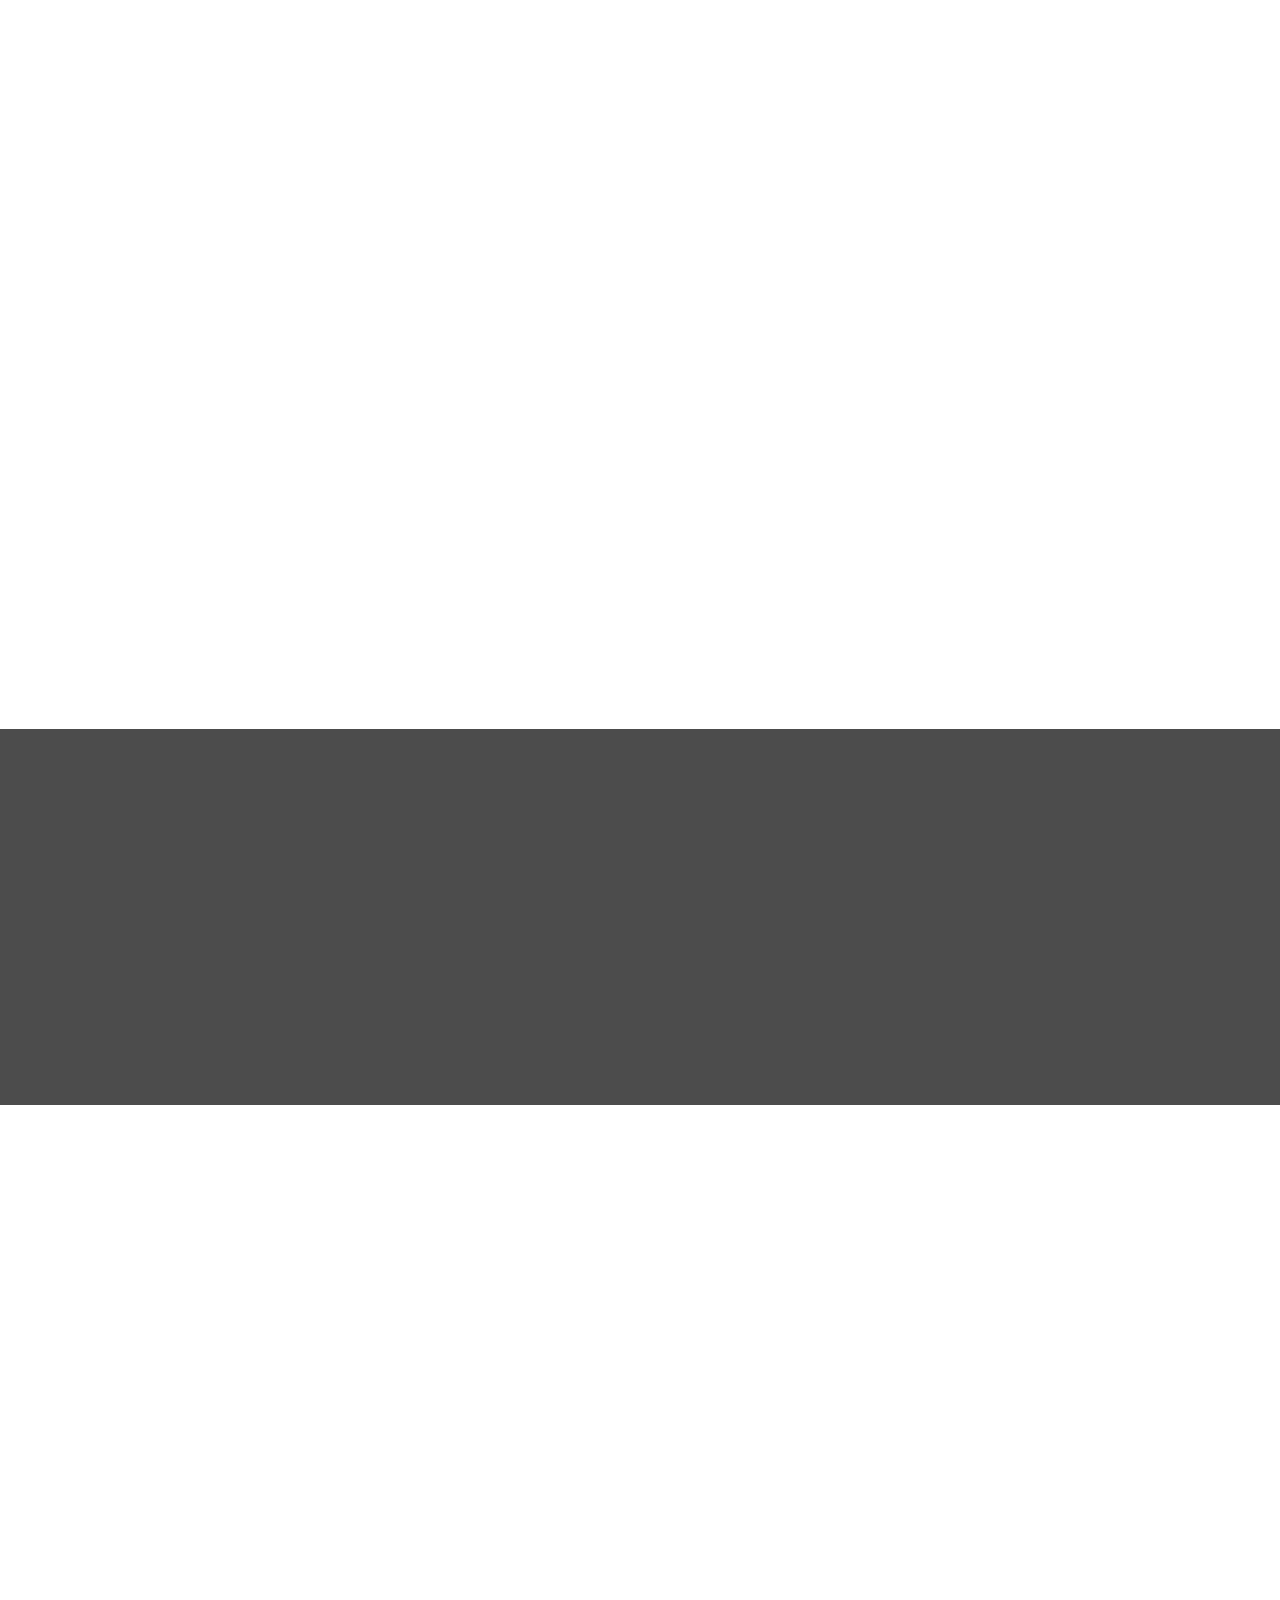
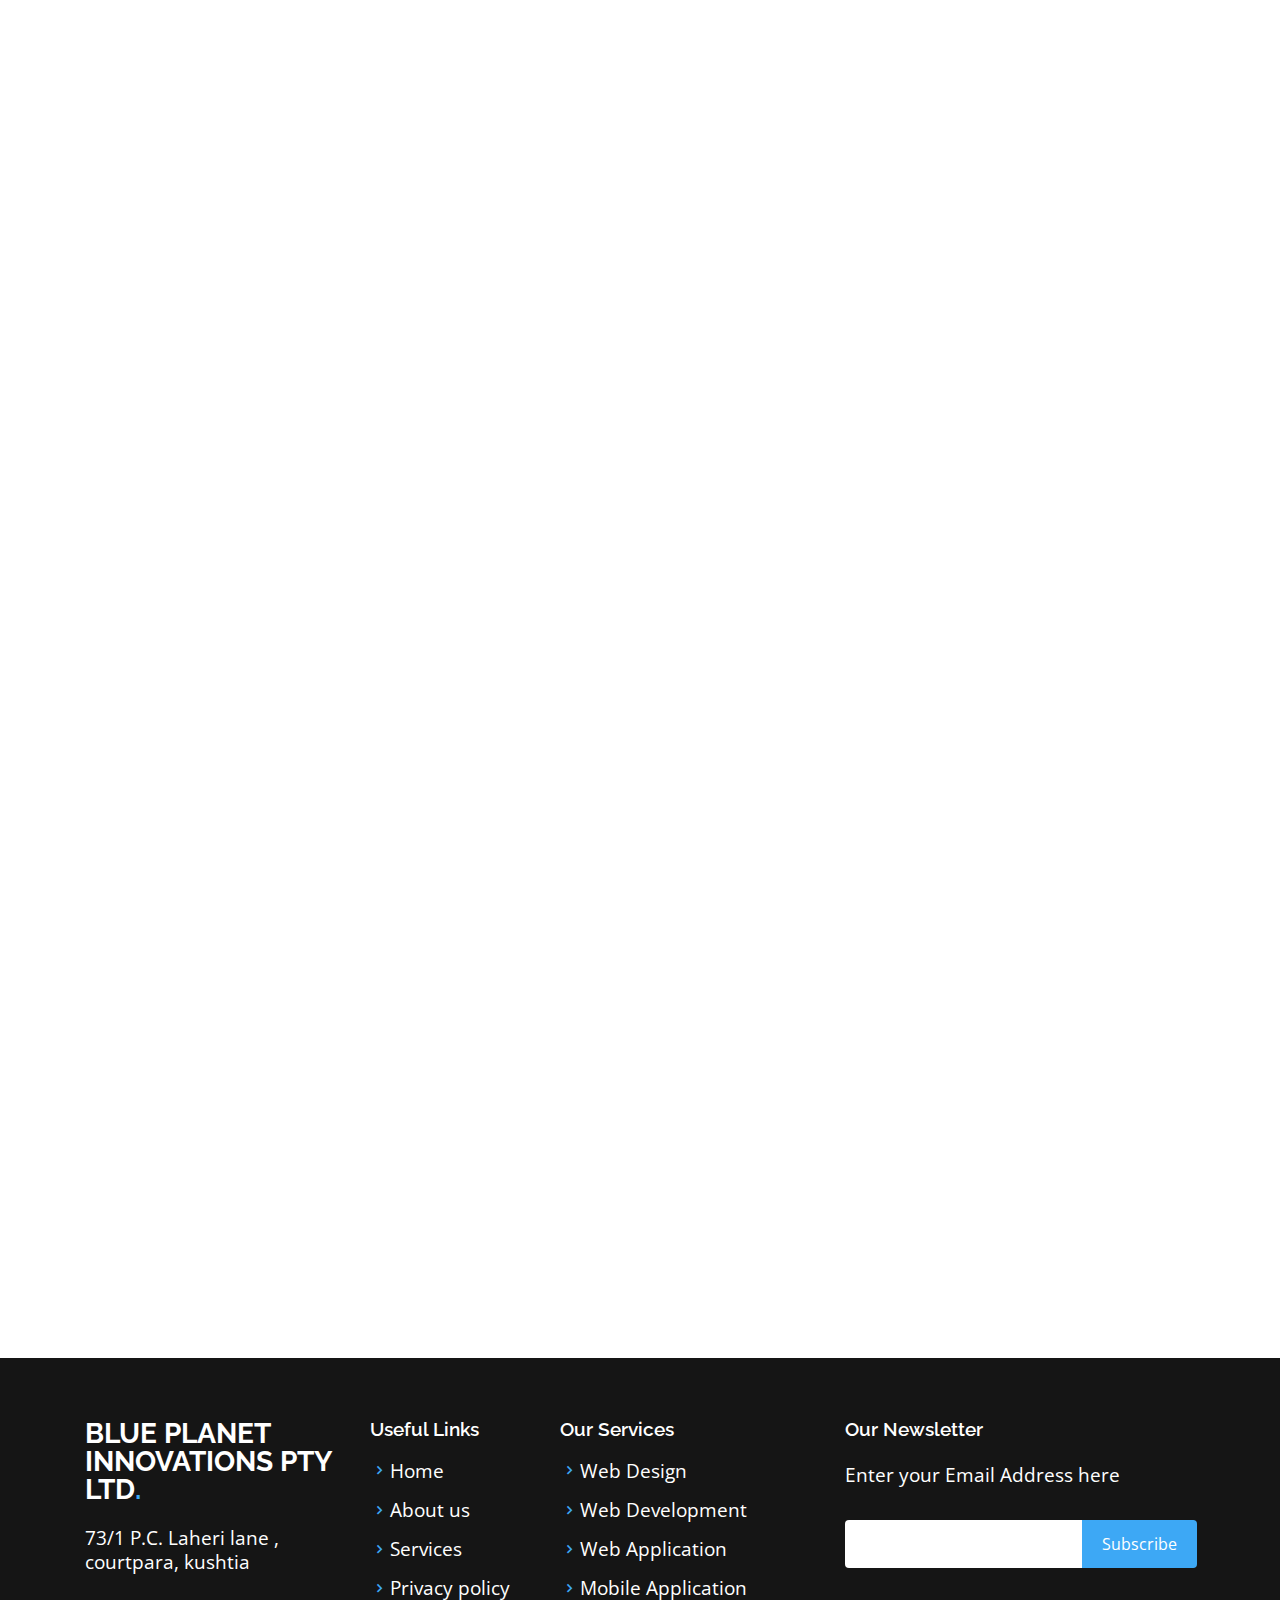
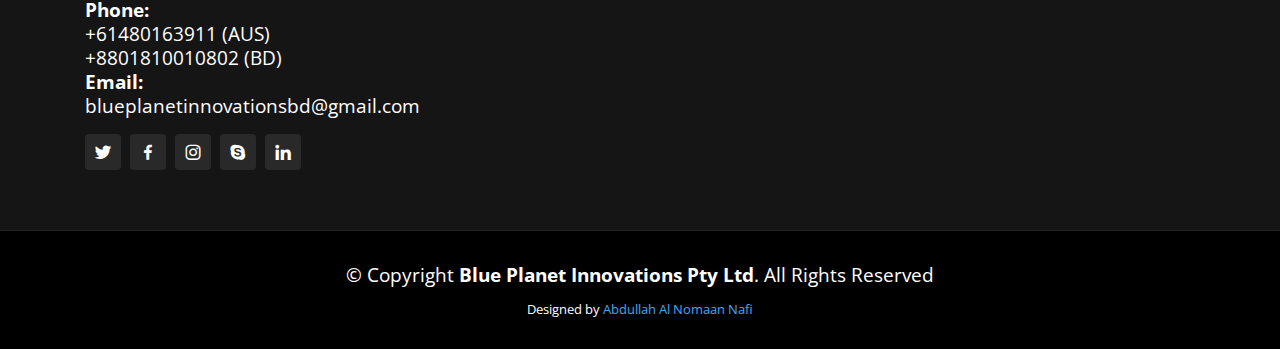
<file: public/index.html>
<!DOCTYPE html>
<html lang="en">

<head>
  <meta charset="utf-8">
  <meta content="width=device-width, initial-scale=1.0" name="viewport">

  <title>Blue Planet Innovations Pty Ltd</title>
  <meta content="" name="descriptison">
  <meta content="" name="keywords">

  <!-- Favicons -->
  <link href="assets/img/favicon.png" rel="icon">
  <link href="assets/img/apple-touch-icon.png" rel="apple-touch-icon">

  <!-- Google Fonts -->
  <link href="https://fonts.googleapis.com/css?family=Open+Sans:300,300i,400,400i,600,600i,700,700i|Raleway:300,300i,400,400i,500,500i,600,600i,700,700i|Poppins:300,300i,400,400i,500,500i,600,600i,700,700i" rel="stylesheet">

  <!-- Vendor CSS Files -->
  <link href="assets/vendor/bootstrap/css/bootstrap.min.css" rel="stylesheet">
  <link href="assets/vendor/icofont/icofont.min.css" rel="stylesheet">
  <link href="assets/vendor/boxicons/css/boxicons.min.css" rel="stylesheet">
  <link href="assets/vendor/owl.carousel/assets/owl.carousel.min.css" rel="stylesheet">
  <link href="assets/vendor/venobox/venobox.css" rel="stylesheet">
  <link href="assets/vendor/remixicon/remixicon.css" rel="stylesheet">
  <link href="assets/vendor/aos/aos.css" rel="stylesheet">

  <!-- Template Main CSS File -->
  <link href="assets/css/style.css" rel="stylesheet">

  <!-- =======================================================
  * Template Name: Gp - v2.1.0
  * Template URL: https://bootstrapmade.com/gp-free-multipurpose-html-bootstrap-template/
  * Author: BootstrapMade.com
  * License: https://bootstrapmade.com/license/
  ======================================================== -->
</head>

<body>

  <!-- ======= Header ======= -->
  <header id="header" class="fixed-top ">
    <div class="container d-flex align-items-center justify-content-between">
      <div class="logo-box">
        <h3 class="logo"><a href="index.html"><img src="assets/img/logo.png" alt=""></a></h3>
      </div>
      <!-- Uncomment below if you prefer to use an image logo -->
      <!-- <a href="index.html" class="logo"><img src="assets/img/logo.png" alt="" class="img-fluid"></a>-->

      <nav class="nav-menu d-none d-lg-block">
        <ul>
          <li class="active"><a href="#header">Home</a></li>
          <li><a href="#about">About</a></li>
          <li><a href="#services">Services</a></li>
          <li><a href="#portfolio">Portfolio</a></li>
          <li><a href="#team">Team</a></li>
          <!-- <li class="drop-down"><a href="">Drop Down</a>
            <ul>
              <li><a href="#">Drop Down 1</a></li>
              <li class="drop-down"><a href="#">Deep Drop Down</a>
                <ul>
                  <li><a href="#">Deep Drop Down 1</a></li>
                  <li><a href="#">Deep Drop Down 2</a></li>
                  <li><a href="#">Deep Drop Down 3</a></li>
                  <li><a href="#">Deep Drop Down 4</a></li>
                  <li><a href="#">Deep Drop Down 5</a></li>
                </ul>
              </li>
              <li><a href="#">Drop Down 2</a></li>
              <li><a href="#">Drop Down 3</a></li>
              <li><a href="#">Drop Down 4</a></li>
            </ul>
          </li> -->
          <li><a href="#contact">Contact</a></li>

        </ul>
      </nav><!-- .nav-menu -->

    </div>
  </header><!-- End Header -->

  <!-- ======= Hero Section ======= -->
  <section id="hero" class="d-flex align-items-center justify-content-center">
    <!-- <video class="video-container" muted autoplay loop>
      <source src="assets/img/bg.mp4" type="video/mp4">
    </video> -->
    
    
    <div class="container" data-aos="fade-up">
      <div class="row justify-content-center" data-aos="fade-up" data-aos-delay="150">
        <div class="col-xl-6 col-lg-8">
          <h1>Powerful Digital Solutions With BPIPL<span>.</span></h1>
          <h2>Innovations to build the nation</h2>
        </div>
      </div>
      <div class="row mt-5 justify-content-center" data-aos="zoom-in" data-aos-delay="250">
        <div class="col-xl-2 col-md-4 col-6">
          <a href="#portfolio">
          <div class="icon-box">
            <i class="icofont-brand-android-robot"></i>
            <h3>Mobile Applcation</h3>
          </div>
        </a>
        </div>
        <div class="col-xl-2 col-md-4 col-6 ">
          <a href="#portfolio">
          <div class="icon-box">
            <i class="icofont-dashboard-web"></i>
            <h3>Web Application</h3>
          </div>
        </a>
        </div>
        <div class="col-xl-2 col-md-4 col-6 mt-4 mt-md-0">
          <a href="#portfolio">
          <div class="icon-box">
            <i class="icofont-web"></i>
            <h3>Design Website</h3>
          </div>
          </a>
        </div>
        <div class="col-xl-2 col-md-4 col-6 mt-4 mt-xl-0">
          <a href="#portfolio">
          <div class="icon-box">
            <i class="icofont-code"></i>
            <h3>Assets Management Software</h3>
          </div>
        </a>
        </div>
        
        <!-- <div class="col-xl-2 col-md-4 col-6 mt-4 mt-xl-0">
          <div class="icon-box">
            <i class="ri-database-2-line"></i>
            <h3><a href="">Create Logo</a></h3>
          </div>
        </div>
      </div> -->

    </div>
    <div class="row mt-5 justify-content-center">
      <a href="#about" class="get-started-btn scrollto">Get Started</a>
    </div>
    
  </section><!-- End Hero -->

  <main id="main">

    <!-- ======= About Section ======= -->
    <section id="about" class="about">
      <div class="container" data-aos="fade-up">

        <div class="row">
          <div class="col-lg-6 order-1 order-lg-2" data-aos="fade-left" data-aos-delay="100">
            <img src="assets/img/about.jpg" class="img-fluid" alt="">
          </div>
          <div class="col-lg-6 pt-4 pt-lg-0 order-2 order-lg-1 content" data-aos="fade-right" data-aos-delay="100">
            <h3>Dreaming for the better world, better lives using innovations to help building morality and integrity.</h3>
            <p class="font-italic vision">
              <b>Our Vision: </b> We will reach innovative technology for all and everywhere to ease people lives, make them happy, peach in mind and help to practice transparency, morality and honesty.
            </p>
            <p class="font-italic ideas">
              <b>Ideas Behind Company Formation:</b><br> We are young IT talents. We have same feelings about the pain and agony for them who are hunger,
              died without getting proper medical treatment. We can hear them who wants to live a bit better life,
              seek for only some food to survive, seek for a small place to live. We are with them who are striving to get their values of live. 
              We must work for them who deprives form justice and fundamental needs. Our main objectives to serve to the people, 
              serve the nation, redemption of hunger, help to gain fundamental needs, equity in society, stablish peach,
              harmony and balance in society. We promise to bring new ideas and innovations to build the people with morality and integrity,
              to build the nation with accountability and transparency. Our aim to develop innovative technologies to help the people to be honest,
              to practice transparency and to be religious.
            </p>
          </div>
        </div>

      </div>
    </section><!-- End About Section -->

    <!-- ======= Clients Section ======= -->
    <!-- <section id="clients" class="clients">
      <div class="container" data-aos="zoom-in">

        <div class="owl-carousel clients-carousel">
          <img src="assets/img/clients/client-1.png" alt="">
          <img src="assets/img/clients/client-2.png" alt="">
          <img src="assets/img/clients/client-3.png" alt="">
          <img src="assets/img/clients/client-4.png" alt="">
          <img src="assets/img/clients/client-5.png" alt="">
          <img src="assets/img/clients/client-6.png" alt="">
          <img src="assets/img/clients/client-7.png" alt="">
          <img src="assets/img/clients/client-8.png" alt="">
        </div>

      </div>
    </section> -->
    <!-- End Clients Section -->

    <!-- ======= Features Section ======= -->
    <section id="features" class="features">
      <div class="container" data-aos="fade-up">

        <div class="row">
          <div class="image col-lg-6" style='background-image: url("assets/img/features.jpg");' data-aos="fade-right"></div>
          <div class="col-lg-6" data-aos="fade-left" data-aos-delay="100">
            <div class="icon-box mt-5 mt-lg-0" data-aos="zoom-in" data-aos-delay="150">
              <h3>VALUES</h3>
              <br>
            </div>
            <div class="icon-box mt-5 mt-lg-0" data-aos="zoom-in" data-aos-delay="150">
              <i class="bx bx-receipt"></i>
              <h4>Integrity & Accountability</h4>
              <br>
            </div>
            <div class="icon-box mt-5" data-aos="zoom-in" data-aos-delay="150">
              <i class="bx bx-cube-alt"></i>
              <h4>Focus & Discipline</h4>
              <br>
            </div>
            <div class="icon-box mt-5" data-aos="zoom-in" data-aos-delay="150">
              <i class="bx bx-shield"></i>
              <h4>Teamwork, Trust & Respect</h4>
              <br>
            </div>
          </div>
        </div>

      </div>
    </section><!-- End Features Section -->

    <!-- ======= Services Section ======= -->
    <section id="services" class="services">
      <div class="container" data-aos="fade-up">

        <div class="section-title">
          <h2>Services</h2>
          <p>Check our Services</p>
        </div>

        <div class="row">
          <div class="col-lg-4 col-md-6 d-flex align-items-stretch" data-aos="zoom-in" data-aos-delay="100">
            <a href="#portfolio">
            <div class="icon-box">
              <div class="icon"><i class="icofont-brand-android-robot"></i></div>
              <h4>Mobile Application</h4>
              <p>We will develop mobile app for android and ios using flutter</p>
            </div>
            </a>
          </div>

          <div class="col-lg-4 col-md-6 d-flex align-items-stretch mt-4 mt-md-0" data-aos="zoom-in" data-aos-delay="200">
            <a href="#portfolio">
            <div class="icon-box">
              <div class="icon"><i class="icofont-dashboard-web"></i></div>
              <h4>Web Application</h4>
              <p>We will design and develop fully responsive web applications and dashboards</p>
            </div>
            </a>
          </div>

          <div class="col-lg-4 col-md-6 d-flex align-items-stretch mt-4 mt-lg-0" data-aos="zoom-in" data-aos-delay="300">
            <a href="#portfolio">
            <div class="icon-box">
              <div class="icon"><i class="icofont-web"></i></div>
              <h4>Design Website</h4>
              <p>We will design a creative and unique website</p>
            </div>
            </a>
          </div>

          <div class="col-lg-4 col-md-6 d-flex align-items-stretch mt-4" data-aos="zoom-in" data-aos-delay="100">
            <a href="#portfolio">
            <div class="icon-box">
              <div class="icon"><i class="icofont-code"></i></div>
              <h4>E-Commerce Website</h4>
              <p>We will develop responsive and attractive e-commerce website</p>
            </div>
            </a>
          </div>

          <div class="col-lg-4 col-md-6 d-flex align-items-stretch mt-4" data-aos="zoom-in" data-aos-delay="100">
            <a href="#portfolio">
            <div class="icon-box">
              <div class="icon"><i class="icofont-dashboard-web"></i></div>
              <h4>Assets Management Software</h4>
              <p>We will develop Assets Management Software</p>
            </div>
            </a>
          </div>

        </div>

      </div>
    </section><!-- End Services Section -->

    <!-- ======= Cta Section ======= -->
    <section id="cta" class="cta">
      <div class="container" data-aos="zoom-in">

        <div class="text-center">
          <h3>Call To Action</h3>
          <p>If you have any queries or want any products then you can contact with us through the contact section or via email or phone call.<br>Have a good day.</p>
          <a class="cta-btn" href="#contact">Call To Action</a>
        </div>

      </div>
    </section><!-- End Cta Section -->

    <!-- ======= Project Section ======= -->
    <section id="portfolio" class="portfolio">
      <div class="container" data-aos="fade-up">

        <div class="section-title">
          <h2>Portfolio</h2>
          <p>Check our Portfolio</p>
        </div>

        <div class="row" data-aos="fade-up" data-aos-delay="100">
          <div class="col-lg-12 d-flex justify-content-center">
            <ul id="portfolio-flters">
              <li data-filter="*" class="filter-active">All</li>
              <li data-filter=".filter-app">App</li>
              <li data-filter=".filter-card">Card</li>
              <li data-filter=".filter-web">Web</li>
            </ul>
          </div>
        </div>

        <div class="row portfolio-container" data-aos="fade-up" data-aos-delay="200">

          <div class="col-lg-4 col-md-6 portfolio-item filter-app">
            <div class="portfolio-wrap">
              <img src="assets/img/portfolio/portfolio-1.jpg" class="img-fluid" alt="">
              <div class="portfolio-info">
                <h4>App 1</h4>
                <p>App</p>
                <div class="portfolio-links">
                  <a href="assets/img/portfolio/portfolio-1.jpg" data-gall="portfolioGallery" class="venobox" title="App 1"><i class="bx bx-plus"></i></a>
                  <a href="portfolio-details.html" title="More Details"><i class="bx bx-link"></i></a>
                </div>
              </div>
            </div>
          </div>

          <div class="col-lg-4 col-md-6 portfolio-item filter-web">
            <div class="portfolio-wrap">
              <img src="assets/img/portfolio/portfolio-2.jpg" class="img-fluid" alt="">
              <div class="portfolio-info">
                <h4>Web 3</h4>
                <p>Web</p>
                <div class="portfolio-links">
                  <a href="assets/img/portfolio/portfolio-2.jpg" data-gall="portfolioGallery" class="venobox" title="Web 3"><i class="bx bx-plus"></i></a>
                  <a href="portfolio-details.html" title="More Details"><i class="bx bx-link"></i></a>
                </div>
              </div>
            </div>
          </div>

          <div class="col-lg-4 col-md-6 portfolio-item filter-app">
            <div class="portfolio-wrap">
              <img src="assets/img/portfolio/portfolio-3.jpg" class="img-fluid" alt="">
              <div class="portfolio-info">
                <h4>App 2</h4>
                <p>App</p>
                <div class="portfolio-links">
                  <a href="assets/img/portfolio/portfolio-3.jpg" data-gall="portfolioGallery" class="venobox" title="App 2"><i class="bx bx-plus"></i></a>
                  <a href="portfolio-details.html" title="More Details"><i class="bx bx-link"></i></a>
                </div>
              </div>
            </div>
          </div>

          <div class="col-lg-4 col-md-6 portfolio-item filter-card">
            <div class="portfolio-wrap">
              <img src="assets/img/portfolio/portfolio-4.jpg" class="img-fluid" alt="">
              <div class="portfolio-info">
                <h4>Card 2</h4>
                <p>Card</p>
                <div class="portfolio-links">
                  <a href="assets/img/portfolio/portfolio-4.jpg" data-gall="portfolioGallery" class="venobox" title="Card 2"><i class="bx bx-plus"></i></a>
                  <a href="portfolio-details.html" title="More Details"><i class="bx bx-link"></i></a>
                </div>
              </div>
            </div>
          </div>

          <div class="col-lg-4 col-md-6 portfolio-item filter-web">
            <div class="portfolio-wrap">
              <img src="assets/img/portfolio/portfolio-5.jpg" class="img-fluid" alt="">
              <div class="portfolio-info">
                <h4>Web 2</h4>
                <p>Web</p>
                <div class="portfolio-links">
                  <a href="assets/img/portfolio/portfolio-5.jpg" data-gall="portfolioGallery" class="venobox" title="Web 2"><i class="bx bx-plus"></i></a>
                  <a href="portfolio-details.html" title="More Details"><i class="bx bx-link"></i></a>
                </div>
              </div>
            </div>
          </div>

          <div class="col-lg-4 col-md-6 portfolio-item filter-app">
            <div class="portfolio-wrap">
              <img src="assets/img/portfolio/portfolio-6.jpg" class="img-fluid" alt="">
              <div class="portfolio-info">
                <h4>App 3</h4>
                <p>App</p>
                <div class="portfolio-links">
                  <a href="assets/img/portfolio/portfolio-6.jpg" data-gall="portfolioGallery" class="venobox" title="App 3"><i class="bx bx-plus"></i></a>
                  <a href="portfolio-details.html" title="More Details"><i class="bx bx-link"></i></a>
                </div>
              </div>
            </div>
          </div>

          <div class="col-lg-4 col-md-6 portfolio-item filter-card">
            <div class="portfolio-wrap">
              <img src="assets/img/portfolio/portfolio-7.jpg" class="img-fluid" alt="">
              <div class="portfolio-info">
                <h4>Card 1</h4>
                <p>Card</p>
                <div class="portfolio-links">
                  <a href="assets/img/portfolio/portfolio-7.jpg" data-gall="portfolioGallery" class="venobox" title="Card 1"><i class="bx bx-plus"></i></a>
                  <a href="portfolio-details.html" title="More Details"><i class="bx bx-link"></i></a>
                </div>
              </div>
            </div>
          </div>

          <div class="col-lg-4 col-md-6 portfolio-item filter-card">
            <div class="portfolio-wrap">
              <img src="assets/img/portfolio/portfolio-8.jpg" class="img-fluid" alt="">
              <div class="portfolio-info">
                <h4>Card 3</h4>
                <p>Card</p>
                <div class="portfolio-links">
                  <a href="assets/img/portfolio/portfolio-8.jpg" data-gall="portfolioGallery" class="venobox" title="Card 3"><i class="bx bx-plus"></i></a>
                  <a href="portfolio-details.html" title="More Details"><i class="bx bx-link"></i></a>
                </div>
              </div>
            </div>
          </div>

          <div class="col-lg-4 col-md-6 portfolio-item filter-web">
            <div class="portfolio-wrap">
              <img src="assets/img/portfolio/portfolio-9.jpg" class="img-fluid" alt="">
              <div class="portfolio-info">
                <h4>Web 3</h4>
                <p>Web</p>
                <div class="portfolio-links">
                  <a href="assets/img/portfolio/portfolio-9.jpg" data-gall="portfolioGallery" class="venobox" title="Web 3"><i class="bx bx-plus"></i></a>
                  <a href="portfolio-details.html" title="More Details"><i class="bx bx-link"></i></a>
                </div>
              </div>
            </div>
          </div>

        </div>

      </div>
    </section><!-- End Portfolio Section -->

    <!-- ======= Counts Section ======= -->
    <section id="counts" class="counts">
      <div class="container" data-aos="fade-up">

        <div class="row no-gutters">
          <div class="image col-xl-5 d-flex align-items-stretch justify-content-center justify-content-lg-start" data-aos="fade-right" data-aos-delay="100"></div>
          <div class="col-xl-7 pl-0 pl-lg-5 pr-lg-1 d-flex align-items-stretch" data-aos="fade-left" data-aos-delay="100">
            <div class="content d-flex flex-column justify-content-center">
              <h3>Have a look at the statistics</h3>
              <p>
                As this is a new and recently formed company so our statistical outlook is pretty much empty. But our team is very much determined to there work. Clients happiness means a lot to us. 
              </p>
              <div class="row">
                <div class="col-md-6 d-md-flex align-items-md-stretch">
                  <div class="count-box">
                    <i class="icofont-simple-smile"></i>
                    <span data-toggle="counter-up">0</span>
                    <p><strong>Happy Clients</strong></p>
                  </div>
                </div>

                <div class="col-md-6 d-md-flex align-items-md-stretch">
                  <div class="count-box">
                    <i class="icofont-document-folder"></i>
                    <span data-toggle="counter-up">1</span>
                    <p><strong>Portfolio</strong> This project is an android application which is under development</p>
                  </div>
                </div>

                <div class="col-md-6 d-md-flex align-items-md-stretch">
                  <div class="count-box">
                    <i class="icofont-clock-time"></i>
                    <span data-toggle="counter-up">0</span>
                    <p><strong>Years of experience</strong></p>
                  </div>
                </div>

                <div class="col-md-6 d-md-flex align-items-md-stretch">
                  <div class="count-box">
                    <i class="icofont-award"></i>
                    <span data-toggle="counter-up">0</span>
                    <p><strong>Awards</strong></p>
                  </div>
                </div>
              </div>
            </div><!-- End .content-->
          </div>
        </div>

      </div>
    </section><!-- End Counts Section -->

    <!-- ======= Testimonials Section ======= -->
    <section id="testimonials" class="testimonials">
      <div class="container" data-aos="zoom-in">

        <div class="owl-carousel testimonials-carousel">

          <div class="testimonial-item">
            <img src="assets/img/testimonials/testimonials-1.jpg" class="testimonial-img" alt="">
            <h3>Md. Tasnim Alam</h3>
            <h4>CTO &amp; Founder</h4>
            <p>
              <i class="bx bxs-quote-alt-left quote-icon-left"></i>
              Innovations to build nation with morality and integrity.
              <i class="bx bxs-quote-alt-right quote-icon-right"></i>
            </p>
          </div>

          <!-- <div class="testimonial-item">
            <img src="assets/img/testimonials/testimonials-2.jpg" class="testimonial-img" alt="">
            <h3>Sara Wilsson</h3>
            <h4>Designer</h4>
            <p>
              <i class="bx bxs-quote-alt-left quote-icon-left"></i>
              Export tempor illum tamen malis malis eram quae irure esse labore quem cillum quid cillum eram malis quorum velit fore eram velit sunt aliqua noster fugiat irure amet legam anim culpa.
              <i class="bx bxs-quote-alt-right quote-icon-right"></i>
            </p>
          </div>

          <div class="testimonial-item">
            <img src="assets/img/testimonials/testimonials-3.jpg" class="testimonial-img" alt="">
            <h3>Jena Karlis</h3>
            <h4>Store Owner</h4>
            <p>
              <i class="bx bxs-quote-alt-left quote-icon-left"></i>
              Enim nisi quem export duis labore cillum quae magna enim sint quorum nulla quem veniam duis minim tempor labore quem eram duis noster aute amet eram fore quis sint minim.
              <i class="bx bxs-quote-alt-right quote-icon-right"></i>
            </p>
          </div>

          <div class="testimonial-item">
            <img src="assets/img/testimonials/testimonials-4.jpg" class="testimonial-img" alt="">
            <h3>Matt Brandon</h3>
            <h4>Freelancer</h4>
            <p>
              <i class="bx bxs-quote-alt-left quote-icon-left"></i>
              Fugiat enim eram quae cillum dolore dolor amet nulla culpa multos export minim fugiat minim velit minim dolor enim duis veniam ipsum anim magna sunt elit fore quem dolore labore illum veniam.
              <i class="bx bxs-quote-alt-right quote-icon-right"></i>
            </p>
          </div>

          <div class="testimonial-item">
            <img src="assets/img/testimonials/testimonials-5.jpg" class="testimonial-img" alt="">
            <h3>John Larson</h3>
            <h4>Entrepreneur</h4>
            <p>
              <i class="bx bxs-quote-alt-left quote-icon-left"></i>
              Quis quorum aliqua sint quem legam fore sunt eram irure aliqua veniam tempor noster veniam enim culpa labore duis sunt culpa nulla illum cillum fugiat legam esse veniam culpa fore nisi cillum quid.
              <i class="bx bxs-quote-alt-right quote-icon-right"></i>
            </p>
          </div> -->

        </div>

      </div>
    </section><!-- End Testimonials Section -->
    <!-- ======= Team Section ======= -->
    <section id="team" class="team">
      <div class="container" data-aos="fade-up">

        <div class="section-title">
          <h2>Executive Team</h2>
          <p>Check our Team</p>
        </div>

        <div class="row">

          <div class="col-lg-3 col-md-6 d-flex align-items-stretch">
            <div class="member" data-aos="fade-up" data-aos-delay="100">
              <div class="member-img">
                <img src="assets/img/team/team-1.jpg" class="img-fluid" alt="">
                <div class="social">
                  <a href=""><i class="icofont-twitter"></i></a>
                  <a href="https://www.facebook.com/talamiu/"><i class="icofont-facebook"></i></a>
                  <a href=""><i class="icofont-instagram"></i></a>
                  <a href=""><i class="icofont-linkedin"></i></a>
                </div>
              </div>
              <div class="member-info">
                <h4>MD Tasnim Alam</h4>
                <span>Chief Technical Officer</span>
              </div>
            </div>
          </div>

          <div class="col-lg-3 col-md-6 d-flex align-items-stretch">
            <div class="member" data-aos="fade-up" data-aos-delay="100">
              <div class="member-img">
                <img src="assets/img/team/team-5.jpg" class="img-fluid" alt="">
                <div class="social">
                  <a href=""><i class="icofont-twitter"></i></a>
                  <a href="https://www.facebook.com/mokhlesur.rahman.7712/"><i class="icofont-facebook"></i></a>
                  <a href=""><i class="icofont-instagram"></i></a>
                  <a href=""><i class="icofont-linkedin"></i></a>
                </div>
              </div>
              <div class="member-info">
                <h4>Mokhlesur Rahman</h4>
                <span>Senior Developer</span>
              </div>
            </div>
          </div>

          <div class="col-lg-3 col-md-6 d-flex align-items-stretch">
            <div class="member" data-aos="fade-up" data-aos-delay="200">
              <div class="member-img">
                <img src="assets/img/team/team-2.jpg" class="img-fluid" alt="">
                <div class="social">
                  <a href="https://twitter.com/MDALKAMALHUSSA1"><i class="icofont-twitter"></i></a>
                  <a href="https://www.facebook.com/alkamal.8194 "><i class="icofont-facebook"></i></a>
                  <a href=""><i class="icofont-instagram"></i></a>
                  <a href="https://www.linkedin.com/in/alkamalhussain/"><i class="icofont-linkedin"></i></a>
                </div>
              </div>
              <div class="member-info">
                <h4>Md. Al Kamal Hussain</h4>
                <span>Flutter Developer</span>
              </div>
            </div>
          </div>

          <div class="col-lg-3 col-md-6 d-flex align-items-stretch">
            <div class="member" data-aos="fade-up" data-aos-delay="300">
              <div class="member-img">
                <img src="assets/img/team/team-3.jpg" class="img-fluid" alt="">
                <div class="social">
                  <a href=""><i class="icofont-twitter"></i></a>
                  <a href="https://www.facebook.com/jakir.1998"><i class="icofont-facebook"></i></a>
                  <a href="https://www.linkedin.com/in/jakirsab/"><i class="icofont-instagram"></i></a>
                  <a href="https://twitter.com/_JakirsaB_"><i class="icofont-linkedin"></i></a>
                </div>
              </div>
              <div class="member-info">
                <h4>Md. Jakir Hossain</h4>
                <span>Flutter Developer</span>
              </div>
            </div>
          </div>

          <div class="col-lg-3 col-md-6 d-flex align-items-stretch">
            <div class="member" data-aos="fade-up" data-aos-delay="400">
              <div class="member-img">
                <img src="assets/img/team/team-4.jpg" class="img-fluid" alt="">
                <div class="social">
                  <a href="https://twitter.com/nomaan_nafi"><i class="icofont-twitter"></i></a>
                  <a href="https://www.facebook.com/nomaan.nafi.1/"><i class="icofont-facebook"></i></a>
                  <a href="https://www.instagram.com/n.nafi1211/"><i class="icofont-instagram"></i></a>
                  <a href="https://www.linkedin.com/in/abdullah-al-nomaan-nafi-7317a7190/"><i class="icofont-linkedin"></i></a>
                </div>
              </div>
              <div class="member-info">
                <h4>Abdullah Al Nomaan Nafi</h4>
                <span>Web Developer (Front-End)</span>
              </div>
            </div>
          </div>
  
          <div class="col-lg-3 col-md-6 d-flex align-items-stretch">
            <div class="member" data-aos="fade-up" data-aos-delay="700">
              <div class="member-img">
                <img src="assets/img/team/team-7.jpg" class="img-fluid" alt="">
                <div class="social">
                  <a href="https://twitter.com/JahidHa02694774"><i class="icofont-twitter"></i></a>
                  <a href="https://www.facebook.com/profile.php?id=100032772348555"><i class="icofont-facebook"></i></a>
                  <a href=""><i class="icofont-instagram"></i></a>
                  <a href="https://www.linkedin.com/in/jahid-hassan-2233831bb/"><i class="icofont-linkedin"></i></a>
                </div>
              </div>
              <div class="member-info">
                <h4>Jahid Hassan</h4>
                <span>DevOps Engineer</span>
              </div>
            </div>
          </div>

        </div>

      </div>

      </div>
    </section><!-- End Team Section -->

    <!-- ======= Contact Section ======= -->
    <section id="contact" class="contact">
      <div class="container" data-aos="fade-up">

        <div class="section-title">
          <h2>Contact</h2>
          <p>Contact Us</p>
        </div>

        <div>
          <iframe style="border:0; width: 100%; height: 270px;" src="https://www.google.com/maps/embed?pb=!1m18!1m12!1m3!1d1823.7544484470818!2d89.12577996710004!3d23.907027298348435!2m3!1f0!2f0!3f0!3m2!1i1024!2i768!4f13.1!3m3!1m2!1s0x39fe973a34781265%3A0xda366e52535e5e8b!2sFoisal%20tower%2025!5e0!3m2!1sen!2sbd!4v1605519068276!5m2!1sen!2sbd" frameborder="0" allowfullscreen></iframe>
        </div>

        <div class="row mt-5">

          <div class="col-lg-4">
            <div class="info">
              <div class="address">
                <i class="icofont-google-map"></i>
                <h4>Location:</h4>
                <p>Address: 73/1 P.C. Laheri lane , courtpara, kushtia.</p>
              </div>

              <div class="email">
                <i class="icofont-envelope"></i>
                <h4>Email:</h4>
                <p id="email">blueplanetinnovationsbd@gmail.com</p>
              </div>

              <div class="phone">
                <i class="icofont-phone"></i>
                <h4>Call:</h4>
                <p>+61480163911 (AUS)</p>
                <p>+8801810010802 (BD)</p>
              </div>

            </div>

          </div>

          <div class="col-lg-8 mt-5 mt-lg-0">

            <form action="forms/contact.php" method="post" role="form" class="php-email-form">
              <div class="form-row">
                <div class="col-md-6 form-group">
                  <input type="text" name="name" class="form-control" id="name" placeholder="Your Name" data-rule="minlen:4" data-msg="Please enter at least 4 chars" />
                  <div class="validate"></div>
                </div>
                <div class="col-md-6 form-group">
                  <input type="email" class="form-control" name="email" id="email" placeholder="Your Email" data-rule="email" data-msg="Please enter a valid email" />
                  <div class="validate"></div>
                </div>
              </div>
              <div class="form-group">
                <input type="text" class="form-control" name="subject" id="subject" placeholder="Subject" data-rule="minlen:4" data-msg="Please enter at least 8 chars of subject" />
                <div class="validate"></div>
              </div>
              <div class="form-group">
                <textarea class="form-control" name="message" rows="5" data-rule="required" data-msg="Please write something for us" placeholder="Message"></textarea>
                <div class="validate"></div>
              </div>
              <div class="mb-3">
                <div class="loading">Loading</div>
                <div class="error-message"></div>
                <div class="sent-message">Your message has been sent. Thank you!</div>
              </div>
              <div class="text-center"><button type="submit">Send Message</button></div>
            </form>

          </div>

        </div>

      </div>
    </section><!-- End Contact Section -->

  </main><!-- End #main -->

  <!-- ======= Footer ======= -->
  <footer id="footer">
    <div class="footer-top">
      <div class="container">
        <div class="row">

          <div class="col-lg-3 col-md-6">
            <div class="footer-info">
              <h3>Blue Planet Innovations Pty Ltd<span>.</span></h3>
              <p>
                73/1 P.C. Laheri lane , courtpara, kushtia<br><br>
                <strong>Phone:</strong> <br>+61480163911 (AUS)<br>+8801810010802 (BD) <br>
                <strong>Email:</strong> blueplanetinnovationsbd@gmail.com<br>
              </p>
              <div class="social-links mt-3">
                <a href="#" class="twitter"><i class="bx bxl-twitter"></i></a>
                <a href="#" class="facebook"><i class="bx bxl-facebook"></i></a>
                <a href="#" class="instagram"><i class="bx bxl-instagram"></i></a>
                <a href="#" class="google-plus"><i class="bx bxl-skype"></i></a>
                <a href="#" class="linkedin"><i class="bx bxl-linkedin"></i></a>
              </div>
            </div>
          </div>

          <div class="col-lg-2 col-md-6 footer-links">
            <h4>Useful Links</h4>
            <ul>
              <li><i class="bx bx-chevron-right"></i> <a href="#">Home</a></li>
              <li><i class="bx bx-chevron-right"></i> <a href="#about">About us</a></li>
              <li><i class="bx bx-chevron-right"></i> <a href="#services">Services</a></li>
              <li><i class="bx bx-chevron-right"></i> <a href="#about">Privacy policy</a></li>
            </ul>
          </div>

          <div class="col-lg-3 col-md-6 footer-links">
            <h4>Our Services</h4>
            <ul>
              <li><i class="bx bx-chevron-right"></i> <a href="#portfolio">Web Design</a></li>
              <li><i class="bx bx-chevron-right"></i> <a href="#portfolio">Web Development</a></li>
              <li><i class="bx bx-chevron-right"></i> <a href="#portfolio">Web Application</a></li>
              <li><i class="bx bx-chevron-right"></i> <a href="#portfolio">Mobile Application</a></li>
            </ul>
          </div>

          <div class="col-lg-4 col-md-6 footer-newsletter">
            <h4>Our Newsletter</h4>
            <p>Enter your Email Address here</p>
            <form action="" method="post">
              <input type="email" name="email"><input type="submit" value="Subscribe">
            </form>

          </div>

        </div>
      </div>
    </div>

    <div class="container">
      <div class="copyright">
        &copy; Copyright <strong><span>Blue Planet Innovations Pty Ltd</span></strong>. All Rights Reserved
      </div>
      <div class="credits">
        <!-- All the links in the footer should remain intact. -->
        <!-- You can delete the links only if you purchased the pro version. -->
        <!-- Licensing information: https://bootstrapmade.com/license/ -->
        <!-- Purchase the pro version with working PHP/AJAX contact form: https://bootstrapmade.com/gp-free-multipurpose-html-bootstrap-template/ -->
        Designed by <a href="https://bootstrapmade.com/">Abdullah Al Nomaan Nafi</a>
      </div>
    </div>
  </footer><!-- End Footer -->

  <a href="#" class="back-to-top"><i class="ri-arrow-up-line"></i></a>
  <div id="preloader"></div>

  <!-- Vendor JS Files -->
  <script src="assets/vendor/jquery/jquery.min.js"></script>
  <script src="assets/vendor/bootstrap/js/bootstrap.bundle.min.js"></script>
  <script src="assets/vendor/jquery.easing/jquery.easing.min.js"></script>
  <script src="assets/vendor/php-email-form/validate.js"></script>
  <script src="assets/vendor/owl.carousel/owl.carousel.min.js"></script>
  <script src="assets/vendor/isotope-layout/isotope.pkgd.min.js"></script>
  <script src="assets/vendor/venobox/venobox.min.js"></script>
  <script src="assets/vendor/waypoints/jquery.waypoints.min.js"></script>
  <script src="assets/vendor/counterup/counterup.min.js"></script>
  <script src="assets/vendor/aos/aos.js"></script>

  <!-- Template Main JS File -->
  <script src="assets/js/main.js"></script>

</body>

</html>
</file>
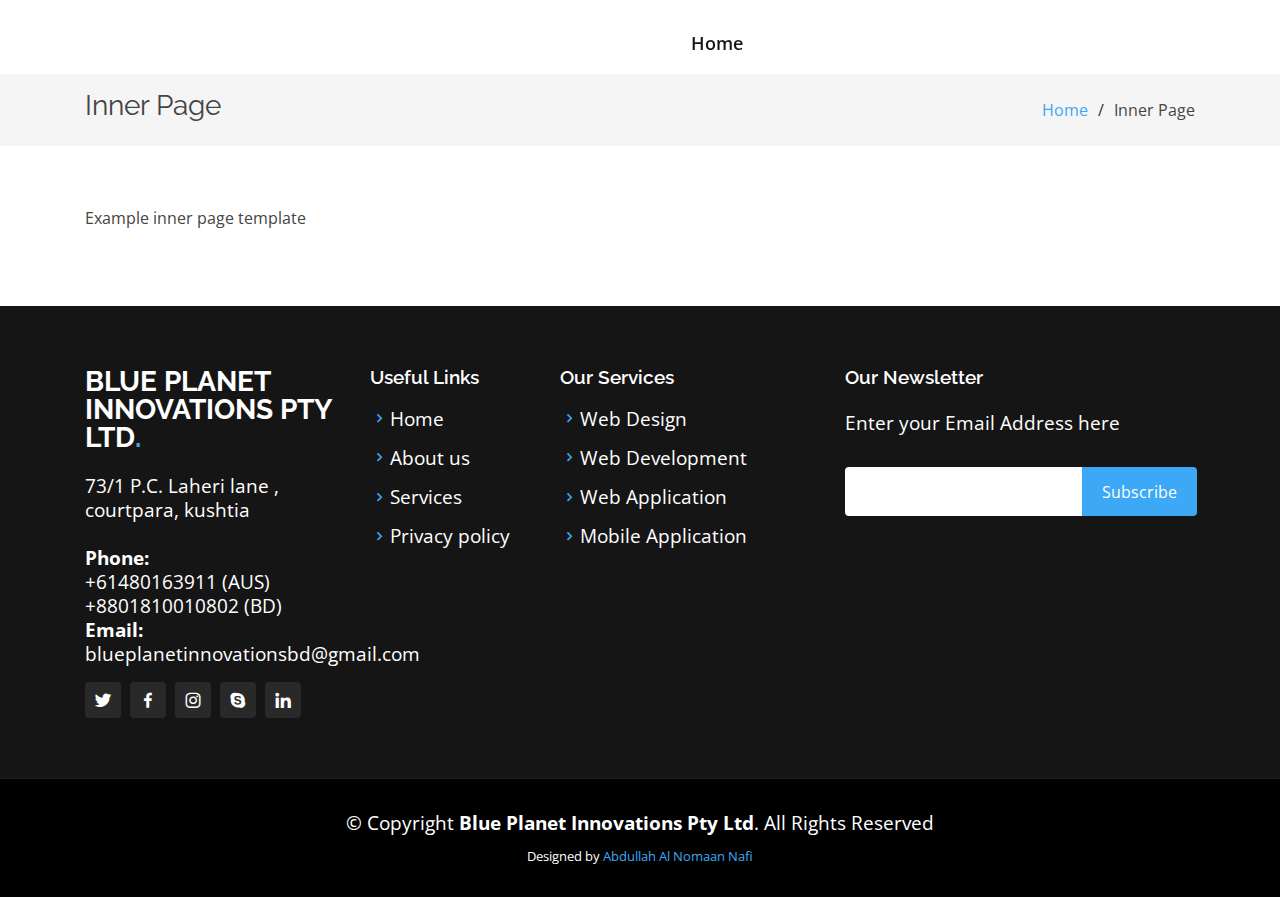
<file: inner-page.html>
<!DOCTYPE html>
<html lang="en">

<head>
  <meta charset="utf-8">
  <meta content="width=device-width, initial-scale=1.0" name="viewport">

  <title>Blue Planet Innovations Pty Ltd</title>
  <meta content="" name="descriptison">
  <meta content="" name="keywords">

  <!-- Favicons -->
  <link href="assets/img/favicon.png" rel="icon">
  <link href="assets/img/apple-touch-icon.png" rel="apple-touch-icon">

  <!-- Google Fonts -->
  <link href="https://fonts.googleapis.com/css?family=Open+Sans:300,300i,400,400i,600,600i,700,700i|Raleway:300,300i,400,400i,500,500i,600,600i,700,700i|Poppins:300,300i,400,400i,500,500i,600,600i,700,700i" rel="stylesheet">

  <!-- Vendor CSS Files -->
  <link href="assets/vendor/bootstrap/css/bootstrap.min.css" rel="stylesheet">
  <link href="assets/vendor/icofont/icofont.min.css" rel="stylesheet">
  <link href="assets/vendor/boxicons/css/boxicons.min.css" rel="stylesheet">
  <link href="assets/vendor/owl.carousel/assets/owl.carousel.min.css" rel="stylesheet">
  <link href="assets/vendor/venobox/venobox.css" rel="stylesheet">
  <link href="assets/vendor/remixicon/remixicon.css" rel="stylesheet">
  <link href="assets/vendor/aos/aos.css" rel="stylesheet">

  <!-- Template Main CSS File -->
  <link href="assets/css/style.css" rel="stylesheet">

  <!-- =======================================================
  * Template Name: Gp - v2.1.0
  * Template URL: https://bootstrapmade.com/gp-free-multipurpose-html-bootstrap-template/
  * Author: BootstrapMade.com
  * License: https://bootstrapmade.com/license/
  ======================================================== -->
</head>

<body>

  <!-- ======= Header ======= -->
  <header id="header" class="fixed-top ">
    <div class="container d-flex align-items-center justify-content-between">
      <div class="logo-box">
        <h3 class="logo"><a href="index.html"><img src="assets/img/logo.png" alt=""></a></h3>
      </div>
      <!-- Uncomment below if you prefer to use an image logo -->
      <!-- <a href="index.html" class="logo"><img src="assets/img/logo.png" alt="" class="img-fluid"></a>-->

      <nav class="nav-menu d-none d-lg-block">
        <ul>
          <li class="active"><a href="#header">Home</a></li>
          <li><a href="#about">About</a></li>
          <li><a href="#services">Services</a></li>
          <li><a href="#portfolio">Portfolio</a></li>
          <li><a href="#team">Team</a></li>
          <!-- <li class="drop-down"><a href="">Drop Down</a>
            <ul>
              <li><a href="#">Drop Down 1</a></li>
              <li class="drop-down"><a href="#">Deep Drop Down</a>
                <ul>
                  <li><a href="#">Deep Drop Down 1</a></li>
                  <li><a href="#">Deep Drop Down 2</a></li>
                  <li><a href="#">Deep Drop Down 3</a></li>
                  <li><a href="#">Deep Drop Down 4</a></li>
                  <li><a href="#">Deep Drop Down 5</a></li>
                </ul>
              </li>
              <li><a href="#">Drop Down 2</a></li>
              <li><a href="#">Drop Down 3</a></li>
              <li><a href="#">Drop Down 4</a></li>
            </ul>
          </li> -->
          <li><a href="#contact">Contact</a></li>

        </ul>
      </nav><!-- .nav-menu -->

    </div>
  </header><!-- End Header -->
  <main id="main">

    <!-- ======= Breadcrumbs ======= -->
    <section class="breadcrumbs">
      <div class="container">

        <div class="d-flex justify-content-between align-items-center">
          <h2>Inner Page</h2>
          <ol>
            <li><a href="index.html">Home</a></li>
            <li>Inner Page</li>
          </ol>
        </div>

      </div>
    </section><!-- End Breadcrumbs -->

    <section class="inner-page">
      <div class="container">
        <p>
          Example inner page template
        </p>
      </div>
    </section>

  </main><!-- End #main -->

   <!-- ======= Footer ======= -->
   <footer id="footer">
    <div class="footer-top">
      <div class="container">
        <div class="row">

          <div class="col-lg-3 col-md-6">
            <div class="footer-info">
              <h3>Blue Planet Innovations Pty Ltd<span>.</span></h3>
              <p>
                73/1 P.C. Laheri lane , courtpara, kushtia<br><br>
                <strong>Phone:</strong> <br>+61480163911 (AUS)<br>+8801810010802 (BD) <br>
                <strong>Email:</strong> blueplanetinnovationsbd@gmail.com<br>
              </p>
              <div class="social-links mt-3">
                <a href="#" target="_blank" class="twitter"><i class="bx bxl-twitter"></i></a>
                <a href="#" target="_blank" class="facebook"><i class="bx bxl-facebook"></i></a>
                <a href="#" target="_blank" class="instagram"><i class="bx bxl-instagram"></i></a>
                <a href="#" target="_blank" class="google-plus"><i class="bx bxl-skype"></i></a>
                <a href="#" target="_blank" class="linkedin"><i class="bx bxl-linkedin"></i></a>
              </div>
            </div>
          </div>

          <div class="col-lg-2 col-md-6 footer-links">
            <h4>Useful Links</h4>
            <ul>
              <li><i class="bx bx-chevron-right"></i> <a href="#">Home</a></li>
              <li><i class="bx bx-chevron-right"></i> <a href="#about">About us</a></li>
              <li><i class="bx bx-chevron-right"></i> <a href="#services">Services</a></li>
              <li><i class="bx bx-chevron-right"></i> <a href="#about">Privacy policy</a></li>
            </ul>
          </div>

          <div class="col-lg-3 col-md-6 footer-links">
            <h4>Our Services</h4>
            <ul>
              <li><i class="bx bx-chevron-right"></i> <a href="#portfolio">Web Design</a></li>
              <li><i class="bx bx-chevron-right"></i> <a href="#portfolio">Web Development</a></li>
              <li><i class="bx bx-chevron-right"></i> <a href="#portfolio">Web Application</a></li>
              <li><i class="bx bx-chevron-right"></i> <a href="#portfolio">Mobile Application</a></li>
            </ul>
          </div>

          <div class="col-lg-4 col-md-6 footer-newsletter">
            <h4>Our Newsletter</h4>
            <p>Enter your Email Address here</p>
            <form action="" method="post">
              <input type="email" name="email"><input type="submit" value="Subscribe">
            </form>

          </div>

        </div>
      </div>
    </div>

    <div class="container">
      <div class="copyright">
        &copy; Copyright <strong><span>Blue Planet Innovations Pty Ltd</span></strong>. All Rights Reserved
      </div>
      <div class="credits">
        <!-- All the links in the footer should remain intact. -->
        <!-- You can delete the links only if you purchased the pro version. -->
        <!-- Licensing information: https://bootstrapmade.com/license/ -->
        <!-- Purchase the pro version with working PHP/AJAX contact form: https://bootstrapmade.com/gp-free-multipurpose-html-bootstrap-template/ -->
        Designed by <a href="https://www.facebook.com/nomaan.nafi.1/" target="_blank">Abdullah Al Nomaan Nafi</a>
      </div>
    </div>
  </footer><!-- End Footer -->

  <a href="#" class="back-to-top"><i class="ri-arrow-up-line"></i></a>
  <div id="preloader"></div>

  <!-- Vendor JS Files -->
  <script src="assets/vendor/jquery/jquery.min.js"></script>
  <script src="assets/vendor/bootstrap/js/bootstrap.bundle.min.js"></script>
  <script src="assets/vendor/jquery.easing/jquery.easing.min.js"></script>
  <script src="assets/vendor/php-email-form/validate.js"></script>
  <script src="assets/vendor/owl.carousel/owl.carousel.min.js"></script>
  <script src="assets/vendor/isotope-layout/isotope.pkgd.min.js"></script>
  <script src="assets/vendor/venobox/venobox.min.js"></script>
  <script src="assets/vendor/waypoints/jquery.waypoints.min.js"></script>
  <script src="assets/vendor/counterup/counterup.min.js"></script>
  <script src="assets/vendor/aos/aos.js"></script>

  <!-- Template Main JS File -->
  <script src="assets/js/main.js"></script>

</body>

</html>
</file>
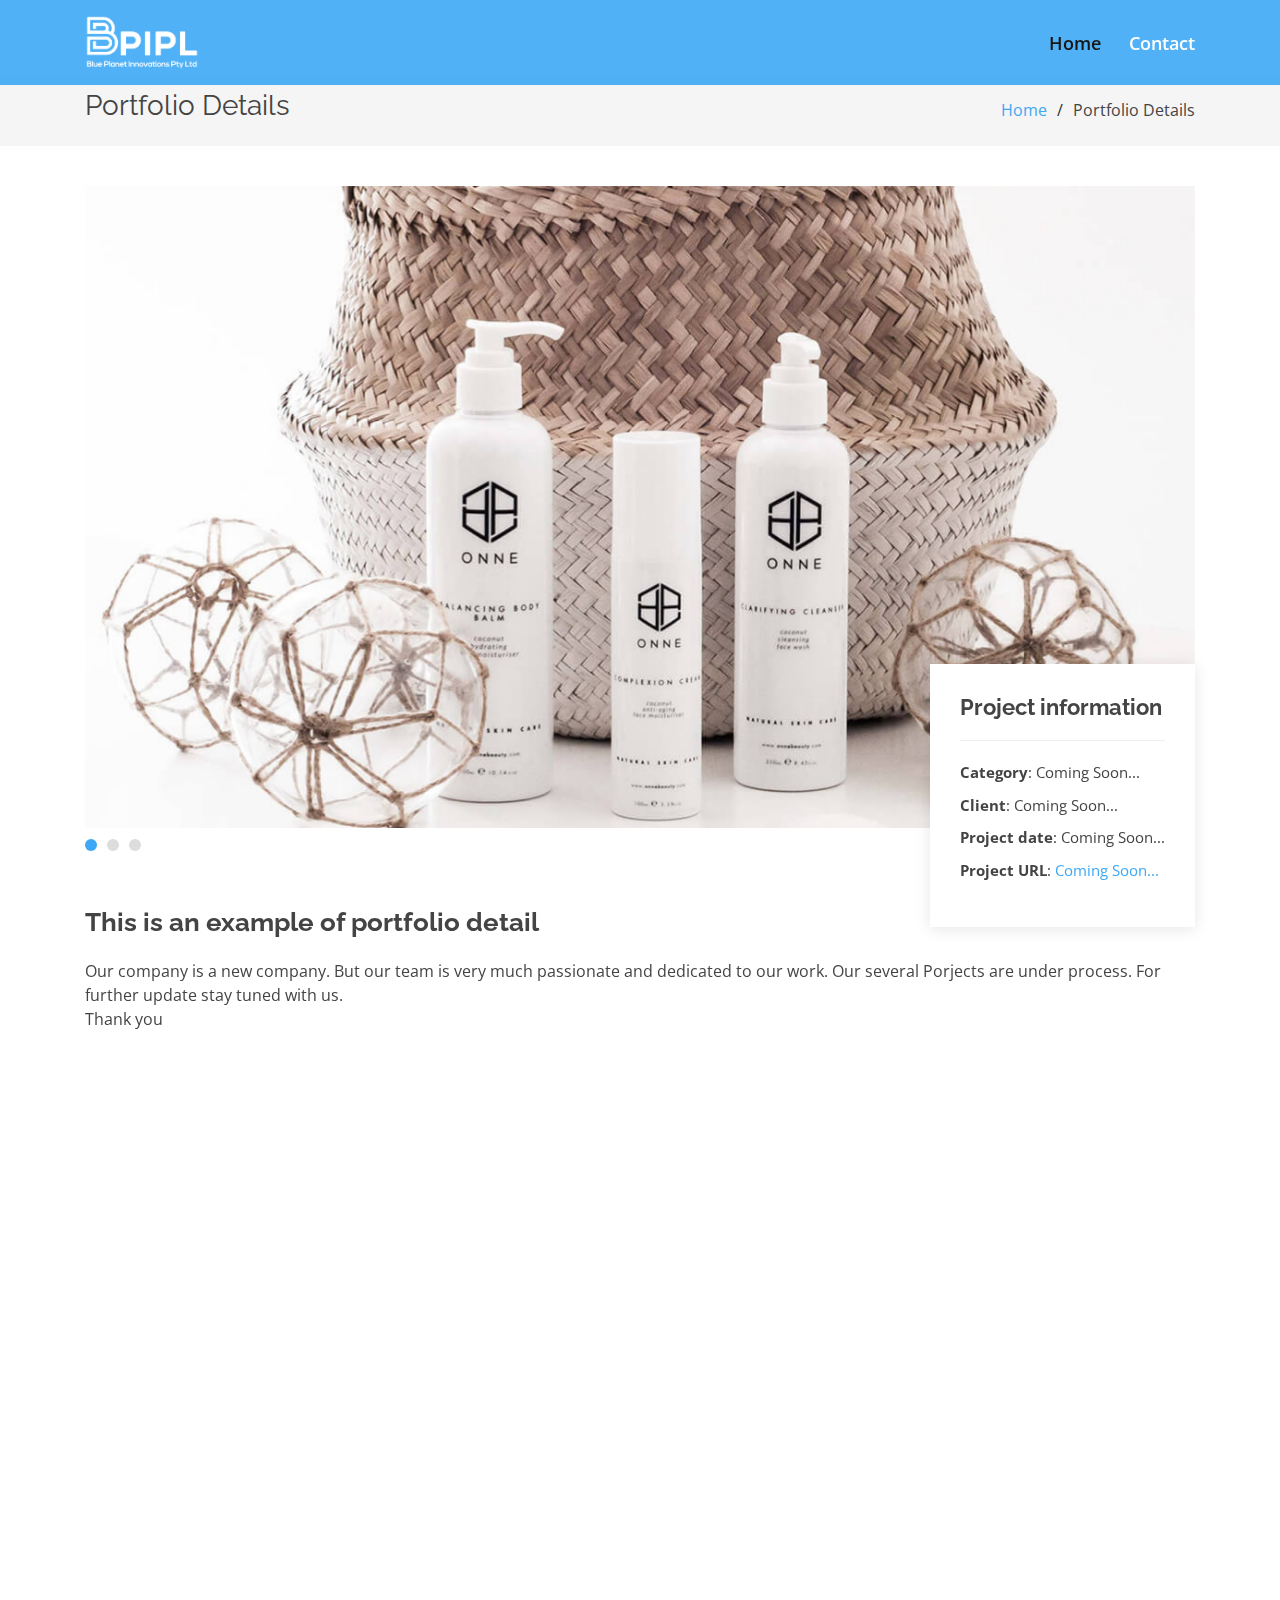
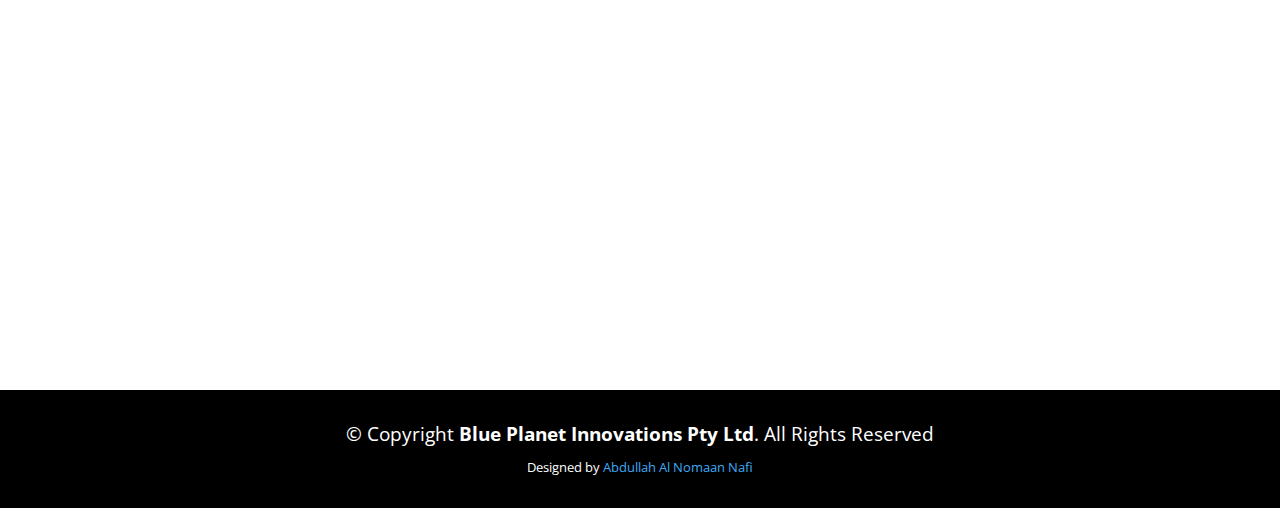
<file: portfolio-details.html>
<!DOCTYPE html>
<html lang="en">

<head>
  <meta charset="utf-8">
  <meta content="width=device-width, initial-scale=1.0" name="viewport">

  <title>Blue Planet Innovations Pty Ltd</title>
  <meta content="" name="descriptison">
  <meta content="" name="keywords">

  <!-- Favicons -->
  <link href="assets/img/favicon.png" rel="icon">
  <link href="assets/img/apple-touch-icon.png" rel="apple-touch-icon">

  <!-- Google Fonts -->
  <link href="https://fonts.googleapis.com/css?family=Open+Sans:300,300i,400,400i,600,600i,700,700i|Raleway:300,300i,400,400i,500,500i,600,600i,700,700i|Poppins:300,300i,400,400i,500,500i,600,600i,700,700i" rel="stylesheet">

  <!-- Vendor CSS Files -->
  <link href="assets/vendor/bootstrap/css/bootstrap.min.css" rel="stylesheet">
  <link href="assets/vendor/icofont/icofont.min.css" rel="stylesheet">
  <link href="assets/vendor/boxicons/css/boxicons.min.css" rel="stylesheet">
  <link href="assets/vendor/owl.carousel/assets/owl.carousel.min.css" rel="stylesheet">
  <link href="assets/vendor/venobox/venobox.css" rel="stylesheet">
  <link href="assets/vendor/remixicon/remixicon.css" rel="stylesheet">
  <link href="assets/vendor/aos/aos.css" rel="stylesheet">

  <!-- Template Main CSS File -->
  <link href="assets/css/style.css" rel="stylesheet">

  <!-- =======================================================
  * Template Name: Gp - v2.1.0
  * Template URL: https://bootstrapmade.com/gp-free-multipurpose-html-bootstrap-template/
  * Author: BootstrapMade.com
  * License: https://bootstrapmade.com/license/
  ======================================================== -->
</head>

<body>

  <!-- ======= Header ======= -->
  <header id="header" class="fixed-top portfolio-header">
    <div class="container d-flex align-items-center justify-content-between">
      <div class="logo-box">
        <h3 class="logo"><a href="index.html"><img src="assets/img/logo.png" alt=""></a></h3>
      </div>
      <!-- Uncomment below if you prefer to use an image logo -->
      <!-- <a href="index.html" class="logo"><img src="assets/img/logo.png" alt="" class="img-fluid"></a>-->

      <nav class="nav-menu d-none d-lg-block">
        <ul>
          <li class="active"><a href="index.html">Home</a></li>
          <li><a href="#contact">Contact</a></li>
        </ul>
      </nav><!-- .nav-menu -->

    </div>
  </header><!-- End Header -->
  

  <main id="main">

    <!-- ======= Breadcrumbs ======= -->
    <section id="breadcrumbs" class="breadcrumbs">
      <div class="container">

        <div class="d-flex justify-content-between align-items-center">
          <h2>Portfolio Details</h2>
          <ol>
            <li><a href="index.html">Home</a></li>
            <li>Portfolio Details</li>
          </ol>
        </div>

      </div>
    </section><!-- End Breadcrumbs -->

    <!-- ======= Portfolio Details Section ======= -->
    <section id="portfolio-details" class="portfolio-details">
      <div class="container" data-aos="fade-up">

        <div class="portfolio-details-container">

          <div class="owl-carousel portfolio-details-carousel">
            <img src="assets/img/portfolio/portfolio-details-1.jpg" class="img-fluid" alt="">
            <img src="assets/img/portfolio/portfolio-details-2.jpg" class="img-fluid" alt="">
            <img src="assets/img/portfolio/portfolio-details-3.jpg" class="img-fluid" alt="">
          </div>

          <div class="portfolio-info">
            <h3>Project information</h3>
            <ul>
              <li><strong>Category</strong>: Coming Soon...</li>
              <li><strong>Client</strong>: Coming Soon...</li>
              <li><strong>Project date</strong>: Coming Soon...</li>
              <li><strong>Project URL</strong>: <a href="#">Coming Soon...</a></li>
            </ul>
          </div>

        </div>

        <div class="portfolio-description">
          <h2>This is an example of portfolio detail</h2>
          <p>
            Our company is a new company. But our team is very much passionate and dedicated to our work. Our several Porjects are under process. For further update stay tuned with us. <br> Thank you
          </p>
        </div>

      </div>
    </section><!-- End Portfolio Details Section -->

  </main><!-- End #main -->

  <!-- ======= Contact Section ======= -->
  <section id="contact" class="contact">
    <div class="container" data-aos="fade-up">

      <div class="section-title">
        <h2>Contact</h2>
        <p>Contact Us</p>
      </div>

      <div>
        <iframe style="border:0; width: 100%; height: 270px;" src="https://www.google.com/maps/embed?pb=!1m18!1m12!1m3!1d1823.7544484470818!2d89.12577996710004!3d23.907027298348435!2m3!1f0!2f0!3f0!3m2!1i1024!2i768!4f13.1!3m3!1m2!1s0x39fe973a34781265%3A0xda366e52535e5e8b!2sFoisal%20tower%2025!5e0!3m2!1sen!2sbd!4v1605519068276!5m2!1sen!2sbd" frameborder="0" allowfullscreen></iframe>
      </div>

      <div class="row mt-5">

        <div class="col-lg-4">
          <div class="info">
            <div class="address">
              <i class="icofont-google-map"></i>
              <h4>Location:</h4>
              <p>Address: 73/1 P.C. Laheri lane , courtpara, kushtia.</p>
            </div>

            <div class="email">
              <i class="icofont-envelope"></i>
              <h4>Email:</h4>
              <p id="email">blueplanetinnovationsbd@gmail.com</p>
            </div>

            <div class="phone">
              <i class="icofont-phone"></i>
              <h4>Call:</h4>
              <p>+61480163911 (AUS)</p>
              <p>+8801810010802 (BD)</p>
            </div>

          </div>

        </div>

        <div class="col-lg-8 mt-5 mt-lg-0">

          <form action="forms/contact.php" method="post" role="form" class="php-email-form">
            <div class="form-row">
              <div class="col-md-6 form-group">
                <input type="text" name="name" class="form-control" id="name" placeholder="Your Name" data-rule="minlen:4" data-msg="Please enter at least 4 chars" />
                <div class="validate"></div>
              </div>
              <div class="col-md-6 form-group">
                <input type="email" class="form-control" name="email" id="email" placeholder="Your Email" data-rule="email" data-msg="Please enter a valid email" />
                <div class="validate"></div>
              </div>
            </div>
            <div class="form-group">
              <input type="text" class="form-control" name="subject" id="subject" placeholder="Subject" data-rule="minlen:4" data-msg="Please enter at least 8 chars of subject" />
              <div class="validate"></div>
            </div>
            <div class="form-group">
              <textarea class="form-control" name="message" rows="5" data-rule="required" data-msg="Please write something for us" placeholder="Message"></textarea>
              <div class="validate"></div>
            </div>
            <div class="mb-3">
              <div class="loading">Loading</div>
              <div class="error-message"></div>
              <div class="sent-message">Your message has been sent. Thank you!</div>
            </div>
            <div class="text-center"><button type="submit">Send Message</button></div>
          </form>

        </div>

      </div>

    </div>
  </section><!-- End Contact Section -->

  <!-- ======= Footer ======= -->
  <footer id="footer">
    <div class="container">
      <div class="copyright">
        &copy; Copyright <strong><span>Blue Planet Innovations Pty Ltd</span></strong>. All Rights Reserved
      </div>
      <div class="credits">
        <!-- All the links in the footer should remain intact. -->
        <!-- You can delete the links only if you purchased the pro version. -->
        <!-- Licensing information: https://bootstrapmade.com/license/ -->
        <!-- Purchase the pro version with working PHP/AJAX contact form: https://bootstrapmade.com/gp-free-multipurpose-html-bootstrap-template/ -->
        Designed by <a href="https://www.facebook.com/nomaan.nafi.1/" target="_blank">Abdullah Al Nomaan Nafi</a>
      </div>
    </div>
  </footer><!-- End Footer -->

  <a href="#" class="back-to-top"><i class="ri-arrow-up-line"></i></a>
  <div id="preloader"></div>

  <!-- Vendor JS Files -->
  <script src="assets/vendor/jquery/jquery.min.js"></script>
  <script src="assets/vendor/bootstrap/js/bootstrap.bundle.min.js"></script>
  <script src="assets/vendor/jquery.easing/jquery.easing.min.js"></script>
  <script src="assets/vendor/php-email-form/validate.js"></script>
  <script src="assets/vendor/owl.carousel/owl.carousel.min.js"></script>
  <script src="assets/vendor/isotope-layout/isotope.pkgd.min.js"></script>
  <script src="assets/vendor/venobox/venobox.min.js"></script>
  <script src="assets/vendor/waypoints/jquery.waypoints.min.js"></script>
  <script src="assets/vendor/counterup/counterup.min.js"></script>
  <script src="assets/vendor/aos/aos.js"></script>

  <!-- Template Main JS File -->
  <script src="assets/js/main.js"></script>

</body>

</html>
</file>
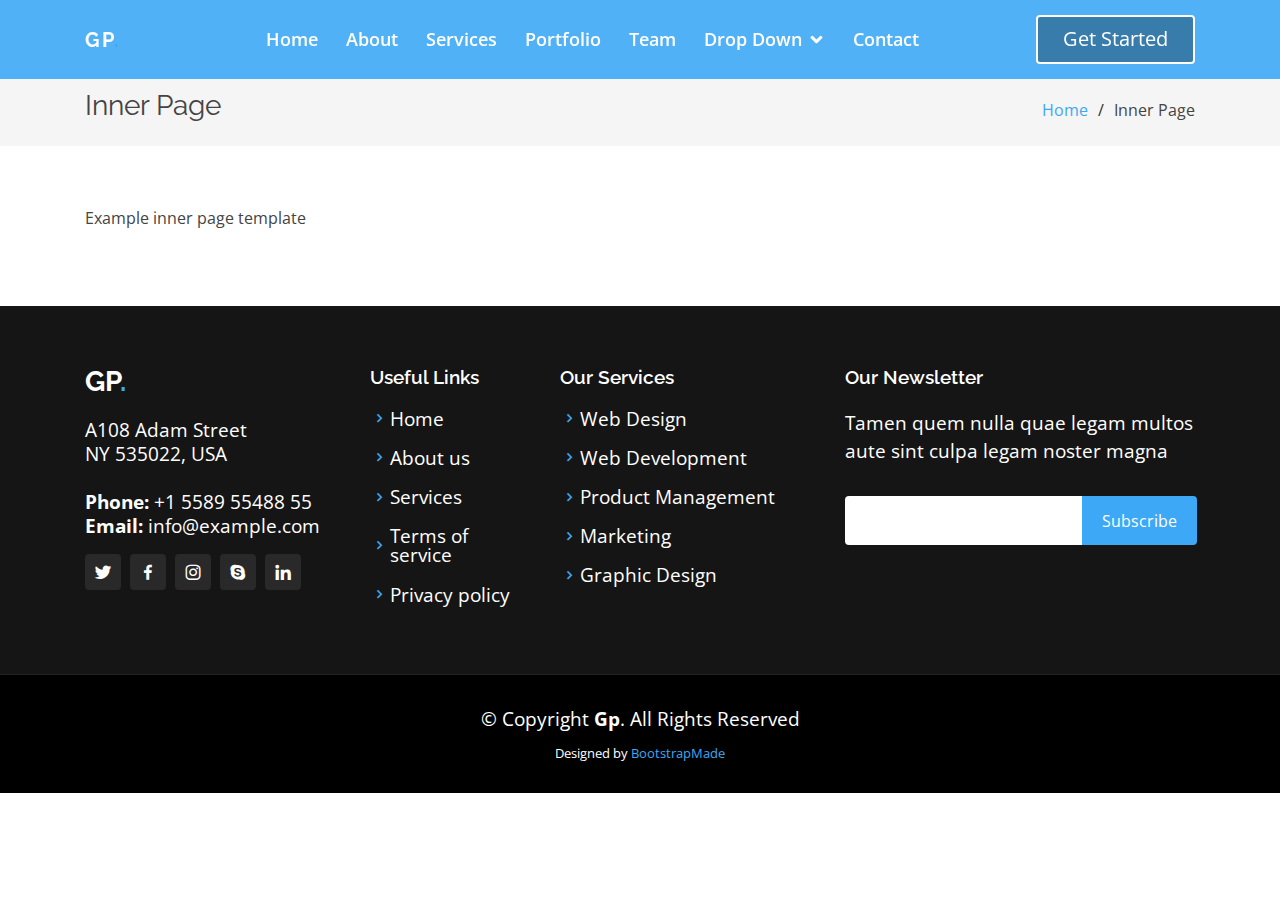
<file: public/inner-page.html>
<!DOCTYPE html>
<html lang="en">

<head>
  <meta charset="utf-8">
  <meta content="width=device-width, initial-scale=1.0" name="viewport">

  <title>Inner Page - Gp Bootstrap Template</title>
  <meta content="" name="descriptison">
  <meta content="" name="keywords">

  <!-- Favicons -->
  <link href="assets/img/favicon.png" rel="icon">
  <link href="assets/img/apple-touch-icon.png" rel="apple-touch-icon">

  <!-- Google Fonts -->
  <link href="https://fonts.googleapis.com/css?family=Open+Sans:300,300i,400,400i,600,600i,700,700i|Raleway:300,300i,400,400i,500,500i,600,600i,700,700i|Poppins:300,300i,400,400i,500,500i,600,600i,700,700i" rel="stylesheet">

  <!-- Vendor CSS Files -->
  <link href="assets/vendor/bootstrap/css/bootstrap.min.css" rel="stylesheet">
  <link href="assets/vendor/icofont/icofont.min.css" rel="stylesheet">
  <link href="assets/vendor/boxicons/css/boxicons.min.css" rel="stylesheet">
  <link href="assets/vendor/owl.carousel/assets/owl.carousel.min.css" rel="stylesheet">
  <link href="assets/vendor/venobox/venobox.css" rel="stylesheet">
  <link href="assets/vendor/remixicon/remixicon.css" rel="stylesheet">
  <link href="assets/vendor/aos/aos.css" rel="stylesheet">

  <!-- Template Main CSS File -->
  <link href="assets/css/style.css" rel="stylesheet">

  <!-- =======================================================
  * Template Name: Gp - v2.1.0
  * Template URL: https://bootstrapmade.com/gp-free-multipurpose-html-bootstrap-template/
  * Author: BootstrapMade.com
  * License: https://bootstrapmade.com/license/
  ======================================================== -->
</head>

<body>

  <!-- ======= Header ======= -->
  <header id="header" class="fixed-top header-inner-pages">
    <div class="container d-flex align-items-center justify-content-between">

      <h1 class="logo"><a href="index.html">Gp<span>.</span></a></h1>
      <!-- Uncomment below if you prefer to use an image logo -->
      <!-- <a href="index.html" class="logo"><img src="assets/img/logo.png" alt="" class="img-fluid"></a>-->

      <nav class="nav-menu d-none d-lg-block">
        <ul>
          <li><a href="index.html">Home</a></li>
          <li><a href="#about">About</a></li>
          <li><a href="#services">Services</a></li>
          <li><a href="#portfolio">Portfolio</a></li>
          <li><a href="#team">Team</a></li>
          <li class="drop-down"><a href="">Drop Down</a>
            <ul>
              <li><a href="#">Drop Down 1</a></li>
              <li class="drop-down"><a href="#">Deep Drop Down</a>
                <ul>
                  <li><a href="#">Deep Drop Down 1</a></li>
                  <li><a href="#">Deep Drop Down 2</a></li>
                  <li><a href="#">Deep Drop Down 3</a></li>
                  <li><a href="#">Deep Drop Down 4</a></li>
                  <li><a href="#">Deep Drop Down 5</a></li>
                </ul>
              </li>
              <li><a href="#">Drop Down 2</a></li>
              <li><a href="#">Drop Down 3</a></li>
              <li><a href="#">Drop Down 4</a></li>
            </ul>
          </li>
          <li><a href="#contact">Contact</a></li>

        </ul>
      </nav><!-- .nav-menu -->

      <a href="#about" class="get-started-btn scrollto">Get Started</a>

    </div>
  </header><!-- End Header -->

  <main id="main">

    <!-- ======= Breadcrumbs ======= -->
    <section class="breadcrumbs">
      <div class="container">

        <div class="d-flex justify-content-between align-items-center">
          <h2>Inner Page</h2>
          <ol>
            <li><a href="index.html">Home</a></li>
            <li>Inner Page</li>
          </ol>
        </div>

      </div>
    </section><!-- End Breadcrumbs -->

    <section class="inner-page">
      <div class="container">
        <p>
          Example inner page template
        </p>
      </div>
    </section>

  </main><!-- End #main -->

  <!-- ======= Footer ======= -->
  <footer id="footer">
    <div class="footer-top">
      <div class="container">
        <div class="row">

          <div class="col-lg-3 col-md-6">
            <div class="footer-info">
              <h3>Gp<span>.</span></h3>
              <p>
                A108 Adam Street <br>
                NY 535022, USA<br><br>
                <strong>Phone:</strong> +1 5589 55488 55<br>
                <strong>Email:</strong> info@example.com<br>
              </p>
              <div class="social-links mt-3">
                <a href="#" class="twitter"><i class="bx bxl-twitter"></i></a>
                <a href="#" class="facebook"><i class="bx bxl-facebook"></i></a>
                <a href="#" class="instagram"><i class="bx bxl-instagram"></i></a>
                <a href="#" class="google-plus"><i class="bx bxl-skype"></i></a>
                <a href="#" class="linkedin"><i class="bx bxl-linkedin"></i></a>
              </div>
            </div>
          </div>

          <div class="col-lg-2 col-md-6 footer-links">
            <h4>Useful Links</h4>
            <ul>
              <li><i class="bx bx-chevron-right"></i> <a href="#">Home</a></li>
              <li><i class="bx bx-chevron-right"></i> <a href="#">About us</a></li>
              <li><i class="bx bx-chevron-right"></i> <a href="#">Services</a></li>
              <li><i class="bx bx-chevron-right"></i> <a href="#">Terms of service</a></li>
              <li><i class="bx bx-chevron-right"></i> <a href="#">Privacy policy</a></li>
            </ul>
          </div>

          <div class="col-lg-3 col-md-6 footer-links">
            <h4>Our Services</h4>
            <ul>
              <li><i class="bx bx-chevron-right"></i> <a href="#">Web Design</a></li>
              <li><i class="bx bx-chevron-right"></i> <a href="#">Web Development</a></li>
              <li><i class="bx bx-chevron-right"></i> <a href="#">Product Management</a></li>
              <li><i class="bx bx-chevron-right"></i> <a href="#">Marketing</a></li>
              <li><i class="bx bx-chevron-right"></i> <a href="#">Graphic Design</a></li>
            </ul>
          </div>

          <div class="col-lg-4 col-md-6 footer-newsletter">
            <h4>Our Newsletter</h4>
            <p>Tamen quem nulla quae legam multos aute sint culpa legam noster magna</p>
            <form action="" method="post">
              <input type="email" name="email"><input type="submit" value="Subscribe">
            </form>

          </div>

        </div>
      </div>
    </div>

    <div class="container">
      <div class="copyright">
        &copy; Copyright <strong><span>Gp</span></strong>. All Rights Reserved
      </div>
      <div class="credits">
        <!-- All the links in the footer should remain intact. -->
        <!-- You can delete the links only if you purchased the pro version. -->
        <!-- Licensing information: https://bootstrapmade.com/license/ -->
        <!-- Purchase the pro version with working PHP/AJAX contact form: https://bootstrapmade.com/gp-free-multipurpose-html-bootstrap-template/ -->
        Designed by <a href="https://bootstrapmade.com/">BootstrapMade</a>
      </div>
    </div>
  </footer><!-- End Footer -->

  <a href="#" class="back-to-top"><i class="ri-arrow-up-line"></i></a>
  <div id="preloader"></div>

  <!-- Vendor JS Files -->
  <script src="assets/vendor/jquery/jquery.min.js"></script>
  <script src="assets/vendor/bootstrap/js/bootstrap.bundle.min.js"></script>
  <script src="assets/vendor/jquery.easing/jquery.easing.min.js"></script>
  <script src="assets/vendor/php-email-form/validate.js"></script>
  <script src="assets/vendor/owl.carousel/owl.carousel.min.js"></script>
  <script src="assets/vendor/isotope-layout/isotope.pkgd.min.js"></script>
  <script src="assets/vendor/venobox/venobox.min.js"></script>
  <script src="assets/vendor/waypoints/jquery.waypoints.min.js"></script>
  <script src="assets/vendor/counterup/counterup.min.js"></script>
  <script src="assets/vendor/aos/aos.js"></script>

  <!-- Template Main JS File -->
  <script src="assets/js/main.js"></script>

</body>

</html>
</file>
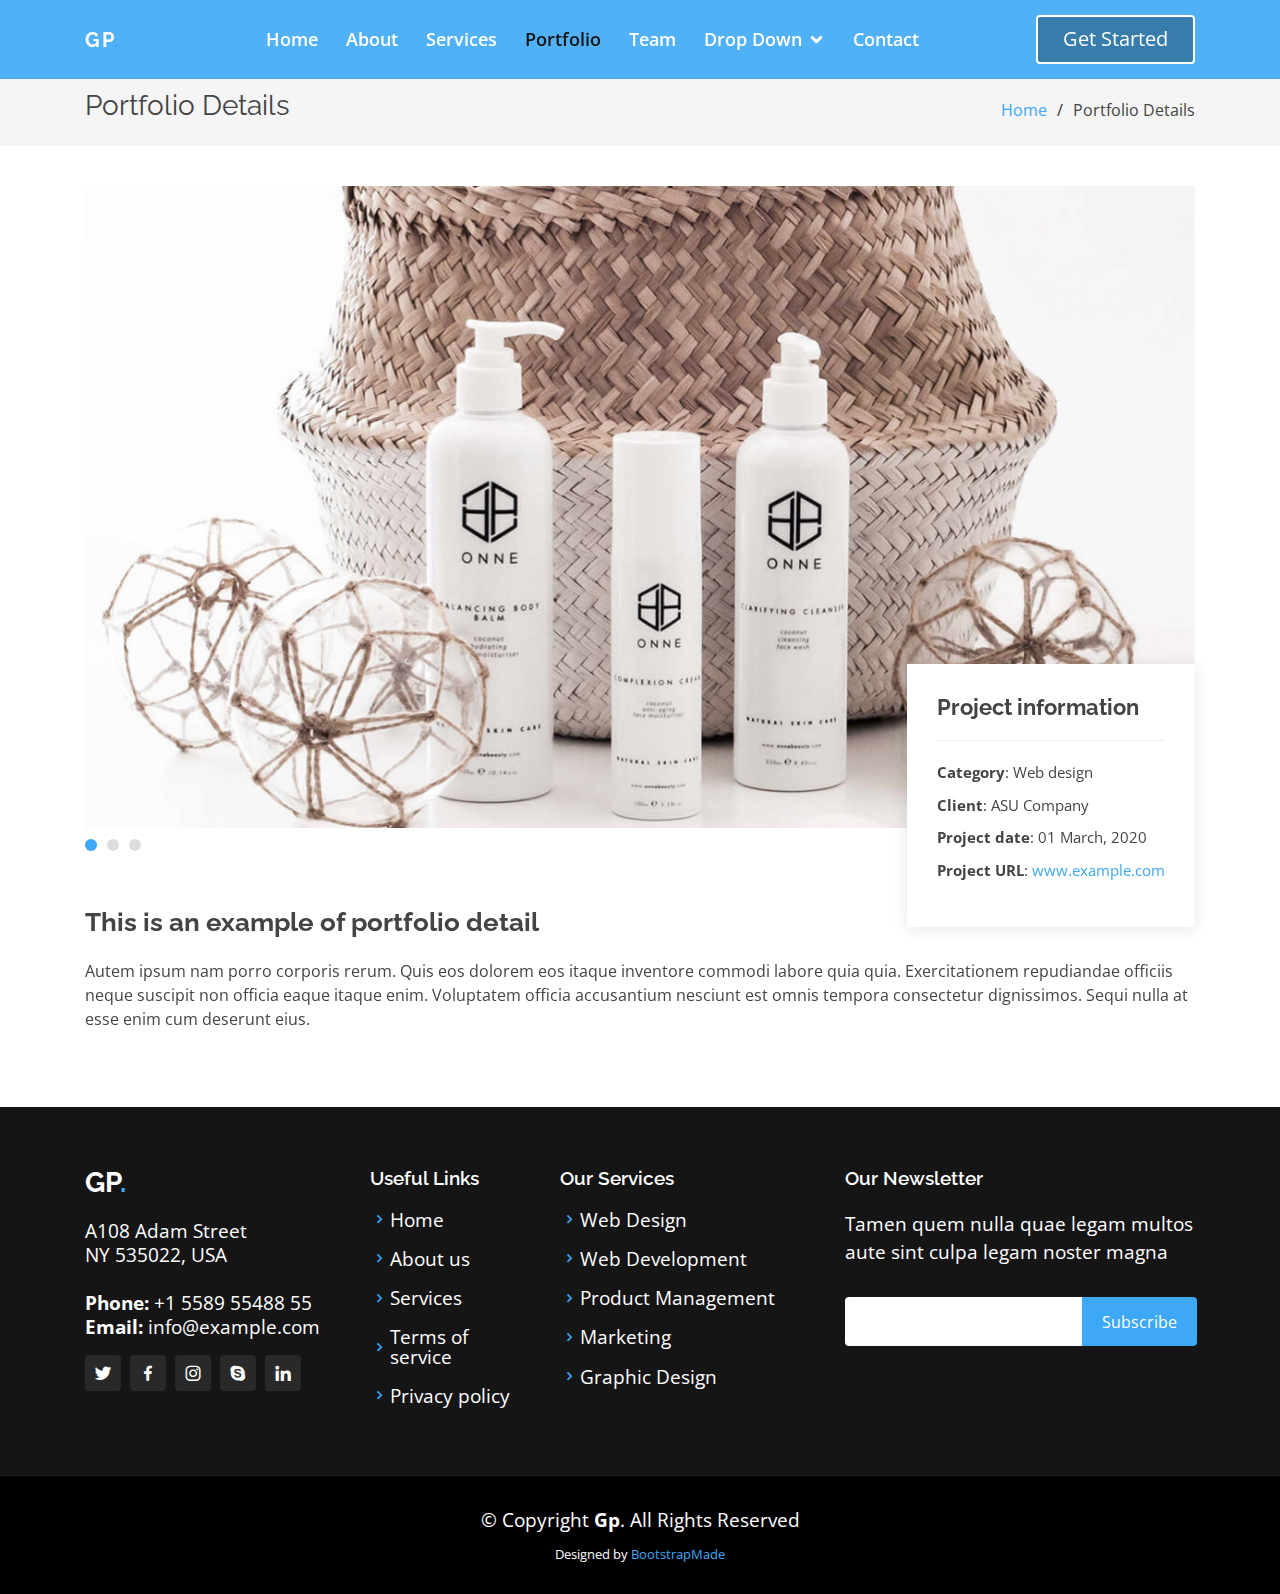
<file: public/portfolio-details.html>
<!DOCTYPE html>
<html lang="en">

<head>
  <meta charset="utf-8">
  <meta content="width=device-width, initial-scale=1.0" name="viewport">

  <title>Portfolio Details - Gp Bootstrap Template</title>
  <meta content="" name="descriptison">
  <meta content="" name="keywords">

  <!-- Favicons -->
  <link href="assets/img/favicon.png" rel="icon">
  <link href="assets/img/apple-touch-icon.png" rel="apple-touch-icon">

  <!-- Google Fonts -->
  <link href="https://fonts.googleapis.com/css?family=Open+Sans:300,300i,400,400i,600,600i,700,700i|Raleway:300,300i,400,400i,500,500i,600,600i,700,700i|Poppins:300,300i,400,400i,500,500i,600,600i,700,700i" rel="stylesheet">

  <!-- Vendor CSS Files -->
  <link href="assets/vendor/bootstrap/css/bootstrap.min.css" rel="stylesheet">
  <link href="assets/vendor/icofont/icofont.min.css" rel="stylesheet">
  <link href="assets/vendor/boxicons/css/boxicons.min.css" rel="stylesheet">
  <link href="assets/vendor/owl.carousel/assets/owl.carousel.min.css" rel="stylesheet">
  <link href="assets/vendor/venobox/venobox.css" rel="stylesheet">
  <link href="assets/vendor/remixicon/remixicon.css" rel="stylesheet">
  <link href="assets/vendor/aos/aos.css" rel="stylesheet">

  <!-- Template Main CSS File -->
  <link href="assets/css/style.css" rel="stylesheet">

  <!-- =======================================================
  * Template Name: Gp - v2.1.0
  * Template URL: https://bootstrapmade.com/gp-free-multipurpose-html-bootstrap-template/
  * Author: BootstrapMade.com
  * License: https://bootstrapmade.com/license/
  ======================================================== -->
</head>

<body>

  <!-- ======= Header ======= -->
  <header id="header" class="fixed-top header-inner-pages">
    <div class="container d-flex align-items-center justify-content-between">

      <h1 class="logo"><a href="index.html">Gp<span>.</span></a></h1>
      <!-- Uncomment below if you prefer to use an image logo -->
      <!-- <a href="index.html" class="logo"><img src="assets/img/logo.png" alt="" class="img-fluid"></a>-->

      <nav class="nav-menu d-none d-lg-block">
        <ul>
          <li><a href="index.html">Home</a></li>
          <li><a href="#about">About</a></li>
          <li><a href="#services">Services</a></li>
          <li class="active"><a href="#portfolio">Portfolio</a></li>
          <li><a href="#team">Team</a></li>
          <li class="drop-down"><a href="">Drop Down</a>
            <ul>
              <li><a href="#">Drop Down 1</a></li>
              <li class="drop-down"><a href="#">Deep Drop Down</a>
                <ul>
                  <li><a href="#">Deep Drop Down 1</a></li>
                  <li><a href="#">Deep Drop Down 2</a></li>
                  <li><a href="#">Deep Drop Down 3</a></li>
                  <li><a href="#">Deep Drop Down 4</a></li>
                  <li><a href="#">Deep Drop Down 5</a></li>
                </ul>
              </li>
              <li><a href="#">Drop Down 2</a></li>
              <li><a href="#">Drop Down 3</a></li>
              <li><a href="#">Drop Down 4</a></li>
            </ul>
          </li>
          <li><a href="#contact">Contact</a></li>

        </ul>
      </nav><!-- .nav-menu -->

      <a href="#about" class="get-started-btn scrollto">Get Started</a>

    </div>
  </header><!-- End Header -->

  <main id="main">

    <!-- ======= Breadcrumbs ======= -->
    <section id="breadcrumbs" class="breadcrumbs">
      <div class="container">

        <div class="d-flex justify-content-between align-items-center">
          <h2>Portfolio Details</h2>
          <ol>
            <li><a href="index.html">Home</a></li>
            <li>Portfolio Details</li>
          </ol>
        </div>

      </div>
    </section><!-- End Breadcrumbs -->

    <!-- ======= Portfolio Details Section ======= -->
    <section id="portfolio-details" class="portfolio-details">
      <div class="container" data-aos="fade-up">

        <div class="portfolio-details-container">

          <div class="owl-carousel portfolio-details-carousel">
            <img src="assets/img/portfolio/portfolio-details-1.jpg" class="img-fluid" alt="">
            <img src="assets/img/portfolio/portfolio-details-2.jpg" class="img-fluid" alt="">
            <img src="assets/img/portfolio/portfolio-details-3.jpg" class="img-fluid" alt="">
          </div>

          <div class="portfolio-info">
            <h3>Project information</h3>
            <ul>
              <li><strong>Category</strong>: Web design</li>
              <li><strong>Client</strong>: ASU Company</li>
              <li><strong>Project date</strong>: 01 March, 2020</li>
              <li><strong>Project URL</strong>: <a href="#">www.example.com</a></li>
            </ul>
          </div>

        </div>

        <div class="portfolio-description">
          <h2>This is an example of portfolio detail</h2>
          <p>
            Autem ipsum nam porro corporis rerum. Quis eos dolorem eos itaque inventore commodi labore quia quia. Exercitationem repudiandae officiis neque suscipit non officia eaque itaque enim. Voluptatem officia accusantium nesciunt est omnis tempora consectetur dignissimos. Sequi nulla at esse enim cum deserunt eius.
          </p>
        </div>

      </div>
    </section><!-- End Portfolio Details Section -->

  </main><!-- End #main -->

  <!-- ======= Footer ======= -->
  <footer id="footer">
    <div class="footer-top">
      <div class="container">
        <div class="row">

          <div class="col-lg-3 col-md-6">
            <div class="footer-info">
              <h3>Gp<span>.</span></h3>
              <p>
                A108 Adam Street <br>
                NY 535022, USA<br><br>
                <strong>Phone:</strong> +1 5589 55488 55<br>
                <strong>Email:</strong> info@example.com<br>
              </p>
              <div class="social-links mt-3">
                <a href="#" class="twitter"><i class="bx bxl-twitter"></i></a>
                <a href="#" class="facebook"><i class="bx bxl-facebook"></i></a>
                <a href="#" class="instagram"><i class="bx bxl-instagram"></i></a>
                <a href="#" class="google-plus"><i class="bx bxl-skype"></i></a>
                <a href="#" class="linkedin"><i class="bx bxl-linkedin"></i></a>
              </div>
            </div>
          </div>

          <div class="col-lg-2 col-md-6 footer-links">
            <h4>Useful Links</h4>
            <ul>
              <li><i class="bx bx-chevron-right"></i> <a href="#">Home</a></li>
              <li><i class="bx bx-chevron-right"></i> <a href="#">About us</a></li>
              <li><i class="bx bx-chevron-right"></i> <a href="#">Services</a></li>
              <li><i class="bx bx-chevron-right"></i> <a href="#">Terms of service</a></li>
              <li><i class="bx bx-chevron-right"></i> <a href="#">Privacy policy</a></li>
            </ul>
          </div>

          <div class="col-lg-3 col-md-6 footer-links">
            <h4>Our Services</h4>
            <ul>
              <li><i class="bx bx-chevron-right"></i> <a href="#">Web Design</a></li>
              <li><i class="bx bx-chevron-right"></i> <a href="#">Web Development</a></li>
              <li><i class="bx bx-chevron-right"></i> <a href="#">Product Management</a></li>
              <li><i class="bx bx-chevron-right"></i> <a href="#">Marketing</a></li>
              <li><i class="bx bx-chevron-right"></i> <a href="#">Graphic Design</a></li>
            </ul>
          </div>

          <div class="col-lg-4 col-md-6 footer-newsletter">
            <h4>Our Newsletter</h4>
            <p>Tamen quem nulla quae legam multos aute sint culpa legam noster magna</p>
            <form action="" method="post">
              <input type="email" name="email"><input type="submit" value="Subscribe">
            </form>

          </div>

        </div>
      </div>
    </div>

    <div class="container">
      <div class="copyright">
        &copy; Copyright <strong><span>Gp</span></strong>. All Rights Reserved
      </div>
      <div class="credits">
        <!-- All the links in the footer should remain intact. -->
        <!-- You can delete the links only if you purchased the pro version. -->
        <!-- Licensing information: https://bootstrapmade.com/license/ -->
        <!-- Purchase the pro version with working PHP/AJAX contact form: https://bootstrapmade.com/gp-free-multipurpose-html-bootstrap-template/ -->
        Designed by <a href="https://bootstrapmade.com/">BootstrapMade</a>
      </div>
    </div>
  </footer><!-- End Footer -->

  <a href="#" class="back-to-top"><i class="ri-arrow-up-line"></i></a>
  <div id="preloader"></div>

  <!-- Vendor JS Files -->
  <script src="assets/vendor/jquery/jquery.min.js"></script>
  <script src="assets/vendor/bootstrap/js/bootstrap.bundle.min.js"></script>
  <script src="assets/vendor/jquery.easing/jquery.easing.min.js"></script>
  <script src="assets/vendor/php-email-form/validate.js"></script>
  <script src="assets/vendor/owl.carousel/owl.carousel.min.js"></script>
  <script src="assets/vendor/isotope-layout/isotope.pkgd.min.js"></script>
  <script src="assets/vendor/venobox/venobox.min.js"></script>
  <script src="assets/vendor/waypoints/jquery.waypoints.min.js"></script>
  <script src="assets/vendor/counterup/counterup.min.js"></script>
  <script src="assets/vendor/aos/aos.js"></script>

  <!-- Template Main JS File -->
  <script src="assets/js/main.js"></script>

</body>

</html>
</file>
<file: assets/vendor/venobox/venobox.css>
/* ------ venobox.css --------*/
.vbox-overlay *, .vbox-overlay *:before, .vbox-overlay *:after{
    -webkit-backface-visibility: hidden;
    -webkit-box-sizing:border-box;
    -moz-box-sizing:border-box;
    box-sizing:border-box;
}
.vbox-overlay * { 
    -webkit-backface-visibility: visible;
    backface-visibility: visible;
}
.vbox-overlay{
    display: -webkit-flex;
    display: flex;
    -webkit-flex-direction: column;
    flex-direction: column;
    -webkit-justify-content: center;
    justify-content: center;
    -webkit-align-items: center;
    align-items: center;
    position: fixed;
    left: 0;
    top: 0;
    bottom: 0;
    right: 0;
    z-index: 999999;
}

/* ----- navigation ----- */
.vbox-title{
    width: 100%;
    height: 40px;
    float: left;
    text-align: center;
    line-height: 28px;
    font-size: 12px;
    padding: 6px 50px;
    overflow: hidden;
    position: fixed;
    display: none;
    left: 0;
    z-index: 89;
}
.vbox-close{
    cursor: pointer;
    position: fixed;
    top: -1px;
    right: 0;
    width: 50px;
    height: 40px;
    padding: 6px;
    display: block;
    background-position:10px center;
    overflow: hidden;
    font-size: 24px;
    line-height: 1;
    text-align: center;
    z-index: 99;
}
.vbox-left{
    cursor: pointer;
    position: fixed;
    left: 0;
    height: 40px;
    overflow: hidden;
    line-height: 28px;
    font-size: 12px;
    z-index: 99;
    display: flex;
    align-items:center;
}
.vbox-num{
    display: inline-block;
    margin: 6px 0 6px 15px;
}
/* ----- Social share ----- */
.vbox-share{
    line-height: 28px;
    font-size: 12px;
    overflow: hidden;
    position: fixed;
    left: 0;
    z-index: 98;
    display: flex;
    align-items:center;
    justify-content: center;
    width: 100%;
    text-align: center;
}
.vbox-share svg{
    max-height: 28px;
    width: 28px;
    z-index: 10;
    margin-left: 12px;
    margin-top: 6px;
    margin-bottom: 6px;
    vertical-align: middle;
}


/* ----- navigation ARROWS ----- */
.vbox-next, .vbox-prev{
    position: fixed;
    top: 50%;
    margin-top: -15px;
    overflow: hidden;
    cursor: pointer;
    display: block;
    width: 45px;
    height: 45px;
    z-index: 99;
}
.vbox-next span, .vbox-prev span{
    position: relative;
    width: 20px;
    height: 20px;
    border: 2px solid transparent;
    border-top-color: #B6B6B6;
    border-right-color: #B6B6B6;
    text-indent: -100px;
    position: absolute;
    top: 8px;
    display: block;
}
.vbox-prev{
    left: 15px;
}
.vbox-next{
    right: 15px;
}
.vbox-prev span{
    left: 10px;
    -ms-transform: rotate(-135deg);
    -webkit-transform: rotate(-135deg);
    transform: rotate(-135deg);
}
.vbox-next span{
    -ms-transform: rotate(45deg);
    -webkit-transform: rotate(45deg);
    transform: rotate(45deg);
    right: 10px;
}
/* ------- inline window ------ */
.vbox-inline{
    width: 420px;
    height: 315px;
    height: 70vh;
    padding: 10px;
    background: #fff;
    margin: 0 auto;
    overflow: auto;
    text-align: left;
}
/* ------- Video & iFrames window ------ */
.venoframe{
    max-width: 100%;
    width: 100%;
    border: none;
    width: 100%;
    height: 260px;
    height: 70vh;
}
.venoframe.vbvid{
    height: 260px;
}
@media (min-width: 768px) {
    .venoframe, .vbox-inline{
        width: 90%;
        height: 360px;
        height: 70vh;
    }
    .venoframe.vbvid{
        width: 640px;
        height: 360px;
    }
}
@media (min-width: 992px) {
    .venoframe, .vbox-inline{
        max-width: 1200px;
        width: 80%;
        height: 540px;
        height: 70vh;
    }
    .venoframe.vbvid{
        width: 960px;
        height: 540px;
    }
}
/* 
Please do NOT edit this part! 
or at least read this note: http://i.imgur.com/7C0ws9e.gif
*/
.vbox-open{
    overflow: hidden;
}
.vbox-container{
    position: absolute;
    left: 0;
    right: 0;
    top: 0;
    bottom: 0;
    overflow-x: hidden;
    overflow-y: scroll;
    overflow-scrolling: touch;
    -webkit-overflow-scrolling: touch;
    z-index: 20;
    max-height: 100%;

}

.vbox-content{
    text-align: center;
    float: left;
    width: 100%;
    position: relative;
    overflow: hidden;
    padding: 20px 4%;
}
.vbox-container img{
    max-width: 100%;
    height: auto;
}
.vbox-figlio{
    box-shadow: 0 0 12px rgba(0,0,0,0.19), 0 6px 6px rgba(0,0,0,0.23);
    max-width: 100%;
    text-align: initial;
}
img.vbox-figlio{
    -webkit-user-select: none;
-khtml-user-select: none;
-moz-user-select: none;
-o-user-select: none;
user-select: none;
}
.vbox-content.swipe-left{
    margin-left: -200px !important;
}
.vbox-content.swipe-right{
    margin-left: 200px !important;
}
.vbox-animated{
    webkit-transition: margin 300ms ease-out;
    transition: margin 300ms ease-out;
}

/* ---------- preloader ----------
 * SPINKIT 
 * http://tobiasahlin.com/spinkit/
-------------------------------- */
.sk-double-bounce,.sk-rotating-plane{width:40px;height:40px;margin:40px auto}.sk-rotating-plane{background-color:#333;-webkit-animation:sk-rotatePlane 1.2s infinite ease-in-out;animation:sk-rotatePlane 1.2s infinite ease-in-out}@-webkit-keyframes sk-rotatePlane{0%{-webkit-transform:perspective(120px) rotateX(0) rotateY(0);transform:perspective(120px) rotateX(0) rotateY(0)}50%{-webkit-transform:perspective(120px) rotateX(-180.1deg) rotateY(0);transform:perspective(120px) rotateX(-180.1deg) rotateY(0)}100%{-webkit-transform:perspective(120px) rotateX(-180deg) rotateY(-179.9deg);transform:perspective(120px) rotateX(-180deg) rotateY(-179.9deg)}}@keyframes sk-rotatePlane{0%{-webkit-transform:perspective(120px) rotateX(0) rotateY(0);transform:perspective(120px) rotateX(0) rotateY(0)}50%{-webkit-transform:perspective(120px) rotateX(-180.1deg) rotateY(0);transform:perspective(120px) rotateX(-180.1deg) rotateY(0)}100%{-webkit-transform:perspective(120px) rotateX(-180deg) rotateY(-179.9deg);transform:perspective(120px) rotateX(-180deg) rotateY(-179.9deg)}}.sk-double-bounce{position:relative}.sk-double-bounce .sk-child{width:100%;height:100%;border-radius:50%;background-color:#333;opacity:.6;position:absolute;top:0;left:0;-webkit-animation:sk-doubleBounce 2s infinite ease-in-out;animation:sk-doubleBounce 2s infinite ease-in-out}.sk-chasing-dots .sk-child,.sk-spinner-pulse,.sk-three-bounce .sk-child{background-color:#333;border-radius:100%}.sk-double-bounce .sk-double-bounce2{-webkit-animation-delay:-1s;animation-delay:-1s}@-webkit-keyframes sk-doubleBounce{0%,100%{-webkit-transform:scale(0);transform:scale(0)}50%{-webkit-transform:scale(1);transform:scale(1)}}@keyframes sk-doubleBounce{0%,100%{-webkit-transform:scale(0);transform:scale(0)}50%{-webkit-transform:scale(1);transform:scale(1)}}.sk-wave{margin:40px auto;width:50px;height:40px;text-align:center;font-size:10px}.sk-wave .sk-rect{background-color:#333;height:100%;width:6px;display:inline-block;-webkit-animation:sk-waveStretchDelay 1.2s infinite ease-in-out;animation:sk-waveStretchDelay 1.2s infinite ease-in-out}.sk-wave .sk-rect1{-webkit-animation-delay:-1.2s;animation-delay:-1.2s}.sk-wave .sk-rect2{-webkit-animation-delay:-1.1s;animation-delay:-1.1s}.sk-wave .sk-rect3{-webkit-animation-delay:-1s;animation-delay:-1s}.sk-wave .sk-rect4{-webkit-animation-delay:-.9s;animation-delay:-.9s}.sk-wave .sk-rect5{-webkit-animation-delay:-.8s;animation-delay:-.8s}@-webkit-keyframes sk-waveStretchDelay{0%,100%,40%{-webkit-transform:scaleY(.4);transform:scaleY(.4)}20%{-webkit-transform:scaleY(1);transform:scaleY(1)}}@keyframes sk-waveStretchDelay{0%,100%,40%{-webkit-transform:scaleY(.4);transform:scaleY(.4)}20%{-webkit-transform:scaleY(1);transform:scaleY(1)}}.sk-wandering-cubes{margin:40px auto;width:40px;height:40px;position:relative}.sk-wandering-cubes .sk-cube{background-color:#333;width:10px;height:10px;position:absolute;top:0;left:0;-webkit-animation:sk-wanderingCube 1.8s ease-in-out -1.8s infinite both;animation:sk-wanderingCube 1.8s ease-in-out -1.8s infinite both}.sk-chasing-dots,.sk-spinner-pulse{width:40px;height:40px;margin:40px auto}.sk-wandering-cubes .sk-cube2{-webkit-animation-delay:-.9s;animation-delay:-.9s}@-webkit-keyframes sk-wanderingCube{0%{-webkit-transform:rotate(0);transform:rotate(0)}25%{-webkit-transform:translateX(30px) rotate(-90deg) scale(.5);transform:translateX(30px) rotate(-90deg) scale(.5)}50%{-webkit-transform:translateX(30px) translateY(30px) rotate(-179deg);transform:translateX(30px) translateY(30px) rotate(-179deg)}50.1%{-webkit-transform:translateX(30px) translateY(30px) rotate(-180deg);transform:translateX(30px) translateY(30px) rotate(-180deg)}75%{-webkit-transform:translateX(0) translateY(30px) rotate(-270deg) scale(.5);transform:translateX(0) translateY(30px) rotate(-270deg) scale(.5)}100%{-webkit-transform:rotate(-360deg);transform:rotate(-360deg)}}@keyframes sk-wanderingCube{0%{-webkit-transform:rotate(0);transform:rotate(0)}25%{-webkit-transform:translateX(30px) rotate(-90deg) scale(.5);transform:translateX(30px) rotate(-90deg) scale(.5)}50%{-webkit-transform:translateX(30px) translateY(30px) rotate(-179deg);transform:translateX(30px) translateY(30px) rotate(-179deg)}50.1%{-webkit-transform:translateX(30px) translateY(30px) rotate(-180deg);transform:translateX(30px) translateY(30px) rotate(-180deg)}75%{-webkit-transform:translateX(0) translateY(30px) rotate(-270deg) scale(.5);transform:translateX(0) translateY(30px) rotate(-270deg) scale(.5)}100%{-webkit-transform:rotate(-360deg);transform:rotate(-360deg)}}.sk-spinner-pulse{-webkit-animation:sk-pulseScaleOut 1s infinite ease-in-out;animation:sk-pulseScaleOut 1s infinite ease-in-out}@-webkit-keyframes sk-pulseScaleOut{0%{-webkit-transform:scale(0);transform:scale(0)}100%{-webkit-transform:scale(1);transform:scale(1);opacity:0}}@keyframes sk-pulseScaleOut{0%{-webkit-transform:scale(0);transform:scale(0)}100%{-webkit-transform:scale(1);transform:scale(1);opacity:0}}.sk-chasing-dots{position:relative;text-align:center;-webkit-animation:sk-chasingDotsRotate 2s infinite linear;animation:sk-chasingDotsRotate 2s infinite linear}.sk-chasing-dots .sk-child{width:60%;height:60%;display:inline-block;position:absolute;top:0;-webkit-animation:sk-chasingDotsBounce 2s infinite ease-in-out;animation:sk-chasingDotsBounce 2s infinite ease-in-out}.sk-chasing-dots .sk-dot2{top:auto;bottom:0;-webkit-animation-delay:-1s;animation-delay:-1s}@-webkit-keyframes sk-chasingDotsRotate{100%{-webkit-transform:rotate(360deg);transform:rotate(360deg)}}@keyframes sk-chasingDotsRotate{100%{-webkit-transform:rotate(360deg);transform:rotate(360deg)}}@-webkit-keyframes sk-chasingDotsBounce{0%,100%{-webkit-transform:scale(0);transform:scale(0)}50%{-webkit-transform:scale(1);transform:scale(1)}}@keyframes sk-chasingDotsBounce{0%,100%{-webkit-transform:scale(0);transform:scale(0)}50%{-webkit-transform:scale(1);transform:scale(1)}}.sk-three-bounce{margin:40px auto;width:80px;text-align:center}.sk-three-bounce .sk-child{width:20px;height:20px;display:inline-block;-webkit-animation:sk-three-bounce 1.4s ease-in-out 0s infinite both;animation:sk-three-bounce 1.4s ease-in-out 0s infinite both}.sk-circle .sk-child:before,.sk-fading-circle .sk-circle:before{display:block;border-radius:100%;content:'';background-color:#333}.sk-three-bounce .sk-bounce1{-webkit-animation-delay:-.32s;animation-delay:-.32s}.sk-three-bounce .sk-bounce2{-webkit-animation-delay:-.16s;animation-delay:-.16s}@-webkit-keyframes sk-three-bounce{0%,100%,80%{-webkit-transform:scale(0);transform:scale(0)}40%{-webkit-transform:scale(1);transform:scale(1)}}@keyframes sk-three-bounce{0%,100%,80%{-webkit-transform:scale(0);transform:scale(0)}40%{-webkit-transform:scale(1);transform:scale(1)}}.sk-circle{margin:40px auto;width:40px;height:40px;position:relative}.sk-circle .sk-child{width:100%;height:100%;position:absolute;left:0;top:0}.sk-circle .sk-child:before{margin:0 auto;width:15%;height:15%;-webkit-animation:sk-circleBounceDelay 1.2s infinite ease-in-out both;animation:sk-circleBounceDelay 1.2s infinite ease-in-out both}.sk-circle .sk-circle2{-webkit-transform:rotate(30deg);-ms-transform:rotate(30deg);transform:rotate(30deg)}.sk-circle .sk-circle3{-webkit-transform:rotate(60deg);-ms-transform:rotate(60deg);transform:rotate(60deg)}.sk-circle .sk-circle4{-webkit-transform:rotate(90deg);-ms-transform:rotate(90deg);transform:rotate(90deg)}.sk-circle .sk-circle5{-webkit-transform:rotate(120deg);-ms-transform:rotate(120deg);transform:rotate(120deg)}.sk-circle .sk-circle6{-webkit-transform:rotate(150deg);-ms-transform:rotate(150deg);transform:rotate(150deg)}.sk-circle .sk-circle7{-webkit-transform:rotate(180deg);-ms-transform:rotate(180deg);transform:rotate(180deg)}.sk-circle .sk-circle8{-webkit-transform:rotate(210deg);-ms-transform:rotate(210deg);transform:rotate(210deg)}.sk-circle .sk-circle9{-webkit-transform:rotate(240deg);-ms-transform:rotate(240deg);transform:rotate(240deg)}.sk-circle .sk-circle10{-webkit-transform:rotate(270deg);-ms-transform:rotate(270deg);transform:rotate(270deg)}.sk-circle .sk-circle11{-webkit-transform:rotate(300deg);-ms-transform:rotate(300deg);transform:rotate(300deg)}.sk-circle .sk-circle12{-webkit-transform:rotate(330deg);-ms-transform:rotate(330deg);transform:rotate(330deg)}.sk-circle .sk-circle2:before{-webkit-animation-delay:-1.1s;animation-delay:-1.1s}.sk-circle .sk-circle3:before{-webkit-animation-delay:-1s;animation-delay:-1s}.sk-circle .sk-circle4:before{-webkit-animation-delay:-.9s;animation-delay:-.9s}.sk-circle .sk-circle5:before{-webkit-animation-delay:-.8s;animation-delay:-.8s}.sk-circle .sk-circle6:before{-webkit-animation-delay:-.7s;animation-delay:-.7s}.sk-circle .sk-circle7:before{-webkit-animation-delay:-.6s;animation-delay:-.6s}.sk-circle .sk-circle8:before{-webkit-animation-delay:-.5s;animation-delay:-.5s}.sk-circle .sk-circle9:before{-webkit-animation-delay:-.4s;animation-delay:-.4s}.sk-circle .sk-circle10:before{-webkit-animation-delay:-.3s;animation-delay:-.3s}.sk-circle .sk-circle11:before{-webkit-animation-delay:-.2s;animation-delay:-.2s}.sk-circle .sk-circle12:before{-webkit-animation-delay:-.1s;animation-delay:-.1s}@-webkit-keyframes sk-circleBounceDelay{0%,100%,80%{-webkit-transform:scale(0);transform:scale(0)}40%{-webkit-transform:scale(1);transform:scale(1)}}@keyframes sk-circleBounceDelay{0%,100%,80%{-webkit-transform:scale(0);transform:scale(0)}40%{-webkit-transform:scale(1);transform:scale(1)}}.sk-cube-grid{width:40px;height:40px;margin:40px auto}.sk-cube-grid .sk-cube{width:33.33%;height:33.33%;background-color:#333;float:left;-webkit-animation:sk-cubeGridScaleDelay 1.3s infinite ease-in-out;animation:sk-cubeGridScaleDelay 1.3s infinite ease-in-out}.sk-cube-grid .sk-cube1{-webkit-animation-delay:.2s;animation-delay:.2s}.sk-cube-grid .sk-cube2{-webkit-animation-delay:.3s;animation-delay:.3s}.sk-cube-grid .sk-cube3{-webkit-animation-delay:.4s;animation-delay:.4s}.sk-cube-grid .sk-cube4{-webkit-animation-delay:.1s;animation-delay:.1s}.sk-cube-grid .sk-cube5{-webkit-animation-delay:.2s;animation-delay:.2s}.sk-cube-grid .sk-cube6{-webkit-animation-delay:.3s;animation-delay:.3s}.sk-cube-grid .sk-cube7{-webkit-animation-delay:0ms;animation-delay:0ms}.sk-cube-grid .sk-cube8{-webkit-animation-delay:.1s;animation-delay:.1s}.sk-cube-grid .sk-cube9{-webkit-animation-delay:.2s;animation-delay:.2s}@-webkit-keyframes sk-cubeGridScaleDelay{0%,100%,70%{-webkit-transform:scale3D(1,1,1);transform:scale3D(1,1,1)}35%{-webkit-transform:scale3D(0,0,1);transform:scale3D(0,0,1)}}@keyframes sk-cubeGridScaleDelay{0%,100%,70%{-webkit-transform:scale3D(1,1,1);transform:scale3D(1,1,1)}35%{-webkit-transform:scale3D(0,0,1);transform:scale3D(0,0,1)}}.sk-fading-circle{margin:40px auto;width:40px;height:40px;position:relative}.sk-fading-circle .sk-circle{width:100%;height:100%;position:absolute;left:0;top:0}.sk-fading-circle .sk-circle:before{margin:0 auto;width:15%;height:15%;-webkit-animation:sk-circleFadeDelay 1.2s infinite ease-in-out both;animation:sk-circleFadeDelay 1.2s infinite ease-in-out both}.sk-fading-circle .sk-circle2{-webkit-transform:rotate(30deg);-ms-transform:rotate(30deg);transform:rotate(30deg)}.sk-fading-circle .sk-circle3{-webkit-transform:rotate(60deg);-ms-transform:rotate(60deg);transform:rotate(60deg)}.sk-fading-circle .sk-circle4{-webkit-transform:rotate(90deg);-ms-transform:rotate(90deg);transform:rotate(90deg)}.sk-fading-circle .sk-circle5{-webkit-transform:rotate(120deg);-ms-transform:rotate(120deg);transform:rotate(120deg)}.sk-fading-circle .sk-circle6{-webkit-transform:rotate(150deg);-ms-transform:rotate(150deg);transform:rotate(150deg)}.sk-fading-circle .sk-circle7{-webkit-transform:rotate(180deg);-ms-transform:rotate(180deg);transform:rotate(180deg)}.sk-fading-circle .sk-circle8{-webkit-transform:rotate(210deg);-ms-transform:rotate(210deg);transform:rotate(210deg)}.sk-fading-circle .sk-circle9{-webkit-transform:rotate(240deg);-ms-transform:rotate(240deg);transform:rotate(240deg)}.sk-fading-circle .sk-circle10{-webkit-transform:rotate(270deg);-ms-transform:rotate(270deg);transform:rotate(270deg)}.sk-fading-circle .sk-circle11{-webkit-transform:rotate(300deg);-ms-transform:rotate(300deg);transform:rotate(300deg)}.sk-fading-circle .sk-circle12{-webkit-transform:rotate(330deg);-ms-transform:rotate(330deg);transform:rotate(330deg)}.sk-fading-circle .sk-circle2:before{-webkit-animation-delay:-1.1s;animation-delay:-1.1s}.sk-fading-circle .sk-circle3:before{-webkit-animation-delay:-1s;animation-delay:-1s}.sk-fading-circle .sk-circle4:before{-webkit-animation-delay:-.9s;animation-delay:-.9s}.sk-fading-circle .sk-circle5:before{-webkit-animation-delay:-.8s;animation-delay:-.8s}.sk-fading-circle .sk-circle6:before{-webkit-animation-delay:-.7s;animation-delay:-.7s}.sk-fading-circle .sk-circle7:before{-webkit-animation-delay:-.6s;animation-delay:-.6s}.sk-fading-circle .sk-circle8:before{-webkit-animation-delay:-.5s;animation-delay:-.5s}.sk-fading-circle .sk-circle9:before{-webkit-animation-delay:-.4s;animation-delay:-.4s}.sk-fading-circle .sk-circle10:before{-webkit-animation-delay:-.3s;animation-delay:-.3s}.sk-fading-circle .sk-circle11:before{-webkit-animation-delay:-.2s;animation-delay:-.2s}.sk-fading-circle .sk-circle12:before{-webkit-animation-delay:-.1s;animation-delay:-.1s}@-webkit-keyframes sk-circleFadeDelay{0%,100%,39%{opacity:0}40%{opacity:1}}@keyframes sk-circleFadeDelay{0%,100%,39%{opacity:0}40%{opacity:1}}.sk-folding-cube{margin:40px auto;width:40px;height:40px;position:relative;-webkit-transform:rotateZ(45deg);transform:rotateZ(45deg)}.sk-folding-cube .sk-cube{float:left;width:50%;height:50%;position:relative;-webkit-transform:scale(1.1);-ms-transform:scale(1.1);transform:scale(1.1)}.sk-folding-cube .sk-cube:before{content:'';position:absolute;top:0;left:0;width:100%;height:100%;background-color:#333;-webkit-animation:sk-foldCubeAngle 2.4s infinite linear both;animation:sk-foldCubeAngle 2.4s infinite linear both;-webkit-transform-origin:100% 100%;-ms-transform-origin:100% 100%;transform-origin:100% 100%}.sk-folding-cube .sk-cube2{-webkit-transform:scale(1.1) rotateZ(90deg);transform:scale(1.1) rotateZ(90deg)}.sk-folding-cube .sk-cube3{-webkit-transform:scale(1.1) rotateZ(180deg);transform:scale(1.1) rotateZ(180deg)}.sk-folding-cube .sk-cube4{-webkit-transform:scale(1.1) rotateZ(270deg);transform:scale(1.1) rotateZ(270deg)}.sk-folding-cube .sk-cube2:before{-webkit-animation-delay:.3s;animation-delay:.3s}.sk-folding-cube .sk-cube3:before{-webkit-animation-delay:.6s;animation-delay:.6s}.sk-folding-cube .sk-cube4:before{-webkit-animation-delay:.9s;animation-delay:.9s}@-webkit-keyframes sk-foldCubeAngle{0%,10%{-webkit-transform:perspective(140px) rotateX(-180deg);transform:perspective(140px) rotateX(-180deg);opacity:0}25%,75%{-webkit-transform:perspective(140px) rotateX(0);transform:perspective(140px) rotateX(0);opacity:1}100%,90%{-webkit-transform:perspective(140px) rotateY(180deg);transform:perspective(140px) rotateY(180deg);opacity:0}}@keyframes sk-foldCubeAngle{0%,10%{-webkit-transform:perspective(140px) rotateX(-180deg);transform:perspective(140px) rotateX(-180deg);opacity:0}25%,75%{-webkit-transform:perspective(140px) rotateX(0);transform:perspective(140px) rotateX(0);opacity:1}100%,90%{-webkit-transform:perspective(140px) rotateY(180deg);transform:perspective(140px) rotateY(180deg);opacity:0}}
</file>
<file: assets/css/style.css>
@import url("https://fonts.googleapis.com/css?family=Open+Sans|Roboto:400,700&display=swap");
/*
=============== 
Variables
===============
*/

:root {
  /* dark shades of primary color*/
  --clr-primary-1: hsl(205, 86%, 17%);
  --clr-primary-2: hsl(205, 77%, 27%);
  --clr-primary-3: hsl(205, 72%, 37%);
  --clr-primary-4: hsl(205, 63%, 48%);
  /* primary/main color */
  --clr-primary-5: #49a6e9;
  /* lighter shades of primary color */
  --clr-primary-6: hsl(205, 89%, 70%);
  --clr-primary-7: hsl(205, 90%, 76%);
  --clr-primary-8: hsl(205, 86%, 81%);
  --clr-primary-9: hsl(205, 90%, 88%);
  --clr-primary-10: hsl(205, 100%, 96%);
  /* darkest grey - used for headings */
  --clr-grey-1: hsl(209, 61%, 16%);
  --clr-grey-2: hsl(211, 39%, 23%);
  --clr-grey-3: hsl(209, 34%, 30%);
  --clr-grey-4: hsl(209, 28%, 39%);
  /* grey used for paragraphs */
  --clr-grey-5: hsl(210, 22%, 49%);
  --clr-grey-6: hsl(209, 23%, 60%);
  --clr-grey-7: hsl(211, 27%, 70%);
  --clr-grey-8: hsl(210, 31%, 80%);
  --clr-grey-9: hsl(212, 33%, 89%);
  --clr-grey-10: hsl(210, 36%, 96%);
  --clr-white: #fff;
  --clr-red-dark: hsl(360, 67%, 44%);
  --clr-red-light: hsl(360, 71%, 66%);
  --clr-green-dark: hsl(125, 67%, 44%);
  --clr-green-light: hsl(125, 71%, 66%);
  --clr-secondary: hsla(182, 63%, 54%);
  --clr-black: #222;
  --ff-primary: "Roboto", sans-serif;
  --ff-secondary: "Open Sans", sans-serif;
  --transition: all 0.3s linear;
  --spacing: 0.25rem;
  --radius: 0.5rem;
  --light-shadow: 0 5px 15px rgba(0, 0, 0, 0.1);
  --dark-shadow: 0 5px 15px rgba(0, 0, 0, 0.2);
  --max-width: 1170px;
  --fixed-width: 620px;
}

/**
* Template Name: Gp - v2.1.0
* Template URL: https://bootstrapmade.com/gp-free-multipurpose-html-bootstrap-template/
* Author: BootstrapMade.com
* License: https://bootstrapmade.com/license/
*/

/*--------------------------------------------------------------
# General
--------------------------------------------------------------*/
body {
  font-family: "Open Sans", sans-serif;
  color: #444444;
}

a {
  color:  hsl(205, 90%, 60%);
}

a:hover {
  color:  #49a6e9;
  text-decoration: none;
}

h1, h2, h3, h4, h5, h6 {
  font-family: "Raleway", sans-serif;
}

/*--------------------------------------------------------------
# Back to top button
--------------------------------------------------------------*/
.back-to-top {
  position: fixed;
  display: none;
  right: 15px;
  bottom: 15px;
  z-index: 99999;
}

.back-to-top i {
  display: flex;
  align-items: center;
  justify-content: center;
  font-size: 24px;
  width: 40px;
  height: 40px;
  border-radius: 4px;
  background:  hsl(205, 90%, 60%);
  color: #ebebeb;
  transition: all 0.4s;
}

.back-to-top i:hover {
  background: #151515;
  color:  hsl(205, 90%, 60%);
}

/*--------------------------------------------------------------
# Preloader
--------------------------------------------------------------*/
#preloader {
  position: fixed;
  top: 0;
  left: 0;
  right: 0;
  bottom: 0;
  z-index: 9999;
  overflow: hidden;
  background: #151515;
}

#preloader:before {
  content: "";
  position: fixed;
  top: calc(50% - 0px);
  left: calc(50% - 30px);
  border: 6px solid  hsl(205, 90%, 60%);
  border-top-color: #151515;
  border-bottom-color: #151515;
  border-radius: 50%;
  width: 60px;
  height: 60px;
  -webkit-animation: animate-preloader 1s linear infinite;
  animation: animate-preloader 1s linear infinite;
}

@-webkit-keyframes animate-preloader {
  0% {
    transform: rotate(0deg);
  }
  100% {
    transform: rotate(360deg);
  }
}

@keyframes animate-preloader {
  0% {
    transform: rotate(0deg);
  }
  100% {
    transform: rotate(360deg);
  }
}

/*--------------------------------------------------------------
# Disable aos animation delay on mobile devices
--------------------------------------------------------------*/
@media screen and (max-width: 768px) {
  [data-aos-delay] {
    transition-delay: 0 !important;
  }
}

/*--------------------------------------------------------------
# Header
--------------------------------------------------------------*/
#header {
  transition: all 0.5s;
  z-index: 997;
  padding: 15px 0;
}

#header.portfolio-header, #header.header-inner-pages {
  background: rgba(24%, 66%, 96%, 0.9);
}

#header.header-scrolled, #header.header-inner-pages {
  background: rgba(24%, 66%, 96%, 0.9);
}

#header .logo {
  font-size: 20px;
  margin: 0;
  padding: 0;
  line-height: 1;
  font-weight: 700;
  letter-spacing: 2px;
  text-transform: uppercase;
}

#header .logo a {
  color: #fff;
}

#header .logo a span {
  color:  hsl(205, 90%, 60%);
}

#header .logo img {
  max-height: 55px;
}

/*--------------------------------------------------------------
# Navigation Menu
--------------------------------------------------------------*/
/* Desktop Navigation */
.nav-menu ul {
  margin: 0;
  padding: 0;
  list-style: none;
}

.nav-menu > ul {
  display: flex;
}

.nav-menu > ul > li {
  position: relative;
  white-space: nowrap;
  padding: 10px 0 10px 28px;
}

.nav-menu a {
  display: block;
  position: relative;
  color: #fff;
  transition: 0.3s;
  font-size: 1.15rem;
  font-family: "Open Sans", sans-serif;
  font-weight: 600;
}

.nav-menu a:hover, .nav-menu .active > a, .nav-menu li:hover > a {
  color:  #151515;
}

.nav-menu .drop-down ul {
  display: block;
  position: absolute;
  left: 14px;
  top: calc(100% + 30px);
  z-index: 99;
  opacity: 0;
  visibility: hidden;
  padding: 0;
  background: #fff;
  box-shadow: 0px 0px 30px rgba(127, 137, 161, 0.25);
  transition: 0.3s;
}

.nav-menu .drop-down:hover > ul {
  opacity: 1;
  top: 100%;
  visibility: visible;
}

.nav-menu .drop-down li {
  min-width: 180px;
  position: relative;
}

.nav-menu .drop-down ul a {
  padding: 10px 20px;
  font-size: 14px;
  font-weight: 500;
  text-transform: none;
  color: #151515;
}

.nav-menu .drop-down ul a:hover, .nav-menu .drop-down ul .active > a, .nav-menu .drop-down ul li:hover > a {
  color: #151515;
  background:  hsl(205, 90%, 60%);
}

.nav-menu .drop-down > a:after {
  content: "\ea99";
  font-family: IcoFont;
  padding-left: 5px;
}

.nav-menu .drop-down .drop-down ul {
  top: 0;
  left: calc(100% - 30px);
}

.nav-menu .drop-down .drop-down:hover > ul {
  opacity: 1;
  top: 0;
  left: 100%;
}

.nav-menu .drop-down .drop-down > a {
  padding-right: 35px;
}

.nav-menu .drop-down .drop-down > a:after {
  content: "\eaa0";
  font-family: IcoFont;
  position: absolute;
  right: 15px;
}

@media (max-width: 1366px) {
  .nav-menu .drop-down .drop-down ul {
    left: -90%;
  }
  .nav-menu .drop-down .drop-down:hover > ul {
    left: -100%;
  }
  .nav-menu .drop-down .drop-down > a:after {
    content: "\ea9d";
  }
}

/* Get Startet Button */
.get-started-btn {
  color: #fff;
  background: rgba(0, 0, 0, 0.3);
  border-radius: 4px;
  padding: 7px 25px 8px 25px;
  white-space: nowrap;
  transition: 0.3s;
  font-size: 1.25rem;
  display: inline-block;
  border: 2px solid #fff;
}

.get-started-btn:hover {
  background: hsl(205, 90%, 60%);
  border: 2px solid  hsl(205, 90%, 60%);
  color: #000;
}

@media (max-width: 768px) {
  .get-started-btn {
    padding: 7px 20px 8px 20px;
  }
}

/* Mobile Navigation */
.mobile-nav-toggle {
  position: fixed;
  top: 20px;
  right: 15px;
  z-index: 9998;
  border: 0;
  background: none;
  font-size: 24px;
  transition: all 0.4s;
  outline: none !important;
  line-height: 1;
  cursor: pointer;
  text-align: right;
}

.mobile-nav-toggle i {
  font-size: 2.5rem;
  color: #fff;
}

.mobile-nav {
  position: fixed;
  top: 55px;
  right: 15px;
  bottom: 15px;
  left: 15px;
  z-index: 9999;
  overflow-y: auto;
  background: rgba(255, 255, 255, 0.9);
  transition: ease-in-out 0.3s;
  opacity: 0;
  visibility: hidden;
  border-radius: 10px;
  padding: 10px 0;
}

.mobile-nav * {
  margin: 0;
  padding: 0;
  list-style: none;
}

.mobile-nav a {
  font-size: 1.2rem;
  display: block;
  position: relative;
  color: #151515;
  padding: 10px 20px;
  font-weight: 500;
  outline: none;
}

.mobile-nav a:hover, .mobile-nav .active > a, .mobile-nav li:hover > a {
  color: #151515;
  text-decoration: none;
  background:  hsl(205, 90%, 60%);
}

.mobile-nav .drop-down > a:after {
  content: "\ea99";
  font-family: IcoFont;
  padding-left: 10px;
  position: absolute;
  right: 15px;
}

.mobile-nav .active.drop-down > a:after {
  content: "\eaa1";
}

.mobile-nav .drop-down > a {
  padding-right: 35px;
}

.mobile-nav .drop-down ul {
  display: none;
  overflow: hidden;
}

.mobile-nav .drop-down li {
  padding-left: 20px;
}

.mobile-nav-overly {
  width: 100%;
  height: 100%;
  z-index: 9997;
  top: 0;
  left: 0;
  position: fixed;
  background: rgba(0, 0, 0, 0.6);
  overflow: hidden;
  display: none;
  transition: ease-in-out 0.2s;
}

.mobile-nav-active {
  overflow: hidden;
}

.mobile-nav-active .mobile-nav {
  opacity: 1;
  visibility: visible;
}

.mobile-nav-active .mobile-nav-toggle i {
  color: #fff;
}

/*--------------------------------------------------------------
# Hero Section
--------------------------------------------------------------*/
#hero {
  width: 100%;
  height: 100vh;
  background-image: url("../img/bg1.jpg");
  background-size: cover;
  position: relative;
}

#hero:before {
  content: "";
  background: rgba(0, 0, 0, 0.6);
  position: absolute;
  bottom: 0;
  top: 0;
  left: 0;
  right: 0;
}

#hero .container {
  position: relative;
  padding-top: 74px;
  text-align: center;
}
#hero .video-container {
  position: absolute;
  top: 0;
  left: 0;
  width: 100%;
  height: 100%;
  object-fit: cover;
  z-index: -2;
}
#hero h1 {
  margin: 0;
  font-size: 56px;
  font-weight: 700;
  line-height: 64px;
  color: #fff;
  font-family: "Poppins", sans-serif;
}

#hero h1 span {
  color:  hsl(205, 90%, 60%);
}

#hero h2 {
  color: rgba(255, 255, 255, 0.9);
  margin: 10px 0 0 0;
  font-size: 24px;
}

#hero .icon-box {
  padding: 30px 20px;
  transition: ease-in-out 0.3s;
  background: rgba(0, 0, 0, 0.3);
  border: 2px solid rgba(255, 255, 255, 0.3);
  height: 100%;
  text-align: center;
}

#hero .icon-box i {
  font-size: 32px;
  line-height: 1;
  color:  var(--clr-primary-6);
}

#hero .icon-box h3 {
  font-weight: 700;
  margin: 10px 0 0 0;
  padding: 0;
  line-height: 1;
  font-size: 20px;
  line-height: 26px;
}

#hero .icon-box {
  color: #fff;
  transition: ease-in-out 0.3s;
}

#hero .icon-box:hover {
  color: var(--clr-primary-6);
}

#hero .icon-box:hover {
  border-color:  hsl(205, 90%, 60%);
}

@media (min-width: 1024px) {
  #hero {
    background-attachment: fixed;
  }
}

@media (max-width: 768px) {
  #hero {
    height: auto;
  }
  #hero h1 {
    font-size: 28px;
    line-height: 36px;
  }
  #hero h2 {
    font-size: 20px;
    line-height: 24px;
  }
}

/*--------------------------------------------------------------
# Sections General
--------------------------------------------------------------*/
section {
  padding: 60px 0;
  overflow: hidden;
}

.section-title {
  padding-bottom: 40px;
}

.section-title h2 {
  font-size: 14px;
  font-weight: 500;
  padding: 0;
  line-height: 1px;
  margin: 0 0 5px 0;
  letter-spacing: 2px;
  text-transform: uppercase;
  color: #aaaaaa;
  font-family: "Poppins", sans-serif;
}

.section-title h2::after {
  content: "";
  width: 120px;
  height: 1px;
  display: inline-block;
  background: hsl(205, 90%, 60%);
  margin: 4px 10px;
}

.section-title p {
  margin: 0;
  margin: 0;
  font-size: 36px;
  font-weight: 700;
  text-transform: uppercase;
  font-family: "Poppins", sans-serif;
  color: #151515;
}

/*--------------------------------------------------------------
# About
--------------------------------------------------------------*/
.about .content h3 {
  font-weight: 700;
  font-size: 28px;
  font-family: "Poppins", sans-serif;
}

.about .vision{
  text-align: justify;
  color:  green;
  font-size: 1.3rem;
}

.about .ideas{
  text-align: justify;
  font-size: 1.3rem;
}

.about .content ul {
  list-style: none;
  padding: 0;
}

.about .content ul li {
  padding: 0 0 8px 26px;
  position: relative;
}

.about .content ul i {
  position: absolute;
  font-size: 20px;
  left: 0;
  top: -3px;
  color:  hsl(205, 90%, 60%);
}

.about .content p:last-child {
  margin-bottom: 0;
}

/*--------------------------------------------------------------
# Clients
--------------------------------------------------------------*/
.clients {
  padding-top: 20px;
}

.clients .owl-item {
  display: flex;
  justify-content: center;
  align-items: center;
  padding: 0 20px;
}

.clients .owl-item img {
  width: 70%;
  opacity: 0.5;
  transition: 0.3s;
  -webkit-filter: grayscale(100);
  filter: grayscale(100);
}

.clients .owl-item img:hover {
  -webkit-filter: none;
  filter: none;
  opacity: 1;
}

.clients .owl-nav, .clients .owl-dots {
  margin-top: 5px;
  text-align: center;
}

.clients .owl-dot {
  display: inline-block;
  margin: 0 5px;
  width: 12px;
  height: 12px;
  border-radius: 50%;
  background-color: #ddd !important;
}

.clients .owl-dot.active {
  background-color:  hsl(205, 90%, 60%) !important;
}

/*--------------------------------------------------------------
# Features
--------------------------------------------------------------*/
.features {
  padding-top: 20px;
}

.features .icon-box {
  padding-left: 15px;
}

.features h3 {
  font-weight: 700;
  font-size: 28px;
  font-family: "Poppins", sans-serif;
}

.features h3::after{
  content: "";
  width: 120px;
  height: 1px;
  display: inline-block;
  background: hsl(205, 90%, 60%);
  margin: 4px 10px;
}

.features .icon-box h4 {
  font-size: 20px;
  font-weight: 700;
  padding: 10px;
}

.features .icon-box i {
  font-size: 48px;
  float: left;
  color:  hsl(205, 90%, 60%);
}

.features .icon-box p {
  font-size: 15px;
  color: #848484;
  margin-left: 60px;
}

.features .image {
  background-position: center center;
  background-repeat: no-repeat;
  background-size: cover;
  min-height: 400px;
}

/*--------------------------------------------------------------
# Services
--------------------------------------------------------------*/
.services .icon-box {
  text-align: center;
  border: 1px solid #ebebeb;
  padding: 80px 20px;
  transition: all ease-in-out 0.3s;
  background: #fff;
}

.services .icon-box .icon {
  margin: 0 auto;
  width: 64px;
  height: 64px;
  background:  hsl(205, 90%, 60%);
  border-radius: 4px;
  display: flex;
  align-items: center;
  justify-content: center;
  margin-bottom: 20px;
  transition: 0.3s;
}

.services .icon-box .icon i {
  color: #ebebeb;
  font-size: 28px;
  transition: ease-in-out 0.3s;
}

.services .icon-box h4 {
  font-weight: 700;
  margin-bottom: 15px;
  font-size: 24px;
}

.services .icon-box h4 {
  color: #151515;
  transition: ease-in-out 0.3s;
}

.services .icon-box h4:hover {
  color:  hsl(205, 90%, 60%);
}

.services .icon-box p {
  color: #151515;
  line-height: 24px;
  font-size: 1.2rem;
  margin-bottom: 0;
}

.services .icon-box:hover {
  border-color: #fff;
  box-shadow: 0px 0 25px 0 rgba(0, 0, 0, 0.1);
  transform: translateY(-10px);
}

/*--------------------------------------------------------------
# Cta
--------------------------------------------------------------*/
.cta {
  background: linear-gradient(rgba(2, 2, 2, 0.5), rgba(0, 0, 0, 0.5)), url("../img/bg2.jpg") fixed center center;
  background-size: cover;
  padding: 60px 0;
}

.cta h3 {
  color: #fff;
  font-size: 28px;
  font-weight: 700;
}

.cta p {
  font-size: 1.2rem;
  color: #fff;
}

.cta .cta-btn {
  font-family: "Raleway", sans-serif;
  font-weight: 600;
  font-size: 16px;
  letter-spacing: 1px;
  display: inline-block;
  padding: 8px 28px;
  border-radius: 4px;
  transition: 0.5s;
  margin-top: 10px;
  border: 2px solid #fff;
  color: #fff;
}

.cta .cta-btn:hover {
  background:  hsl(205, 90%, 60%);
  border-color:  hsl(205, 90%, 60%);
  color: #151515;
}

/*--------------------------------------------------------------
# Portfolio
--------------------------------------------------------------*/
.portfolio .portfolio-item {
  margin-bottom: 30px;
}

.portfolio #portfolio-flters {
  padding: 0;
  margin: 0 auto 20px auto;
  list-style: none;
  text-align: center;
}

.portfolio #portfolio-flters li {
  cursor: pointer;
  display: inline-block;
  padding: 8px 15px 10px 15px;
  font-size: 14px;
  font-weight: 600;
  line-height: 1;
  text-transform: uppercase;
  color: #444444;
  margin-bottom: 5px;
  transition: all 0.3s ease-in-out;
  border-radius: 3px;
}

.portfolio #portfolio-flters li:hover, .portfolio #portfolio-flters li.filter-active {
  color: #151515;
  background:  hsl(205, 90%, 60%);
}

.portfolio #portfolio-flters li:last-child {
  margin-right: 0;
}

.portfolio .portfolio-wrap {
  transition: 0.3s;
  position: relative;
  overflow: hidden;
  z-index: 1;
  background: rgba(21, 21, 21, 0.6);
}

.portfolio .portfolio-wrap::before {
  content: "";
  background: rgba(21, 21, 21, 0.6);
  position: absolute;
  left: 0;
  right: 0;
  top: 0;
  bottom: 0;
  transition: all ease-in-out 0.3s;
  z-index: 2;
  opacity: 0;
}

.portfolio .portfolio-wrap img {
  transition: all ease-in-out 0.3s;
}

.portfolio .portfolio-wrap .portfolio-info {
  opacity: 0;
  position: absolute;
  top: 0;
  left: 0;
  right: 0;
  bottom: 0;
  z-index: 3;
  transition: all ease-in-out 0.3s;
  display: flex;
  flex-direction: column;
  justify-content: flex-end;
  align-items: flex-start;
  padding: 20px;
}

.portfolio .portfolio-wrap .portfolio-info h4 {
  font-size: 20px;
  color: #fff;
  font-weight: 600;
}

.portfolio .portfolio-wrap .portfolio-info p {
  color: rgba(255, 255, 255, 0.7);
  font-size: 14px;
  text-transform: uppercase;
  padding: 0;
  margin: 0;
  font-style: italic;
}

.portfolio .portfolio-wrap .portfolio-links {
  text-align: center;
  z-index: 4;
}

.portfolio .portfolio-wrap .portfolio-links a {
  color: #fff;
  margin: 0 5px 0 0;
  font-size: 28px;
  display: inline-block;
  transition: 0.3s;
}

.portfolio .portfolio-wrap .portfolio-links a:hover {
  color:  hsl(205, 90%, 60%);
}

.portfolio .portfolio-wrap:hover::before {
  opacity: 1;
}

.portfolio .portfolio-wrap:hover img {
  transform: scale(1.2);
}

.portfolio .portfolio-wrap:hover .portfolio-info {
  opacity: 1;
}

/*--------------------------------------------------------------
# Counts
--------------------------------------------------------------*/
.counts .content {
  padding: 30px 0;
}

.counts .content h3 {
  font-weight: 700;
  font-size: 34px;
  color: #151515;
}

.counts .content p {
  margin-bottom: 0;
}

.counts .content .count-box {
  padding: 20px 0;
  width: 100%;
}

.counts .content .count-box i {
  display: block;
  font-size: 36px;
  color:  hsl(205, 90%, 60%);
  float: left;
}

.counts .content .count-box span {
  font-size: 36px;
  line-height: 30px;
  display: block;
  font-weight: 700;
  color: #151515;
  margin-left: 50px;
}

.counts .content .count-box p {
  padding: 15px 0 0 0;
  margin: 0 0 0 50px;
  font-family: "Raleway", sans-serif;
  font-size: 14px;
  color: #3b3b3b;
}

.counts .content .count-box a {
  font-weight: 600;
  display: block;
  margin-top: 20px;
  color: #3b3b3b;
  font-size: 15px;
  font-family: "Poppins", sans-serif;
  transition: ease-in-out 0.3s;
}

.counts .content .count-box a:hover {
  color: #626262;
}

.counts .image {
  background: url("../img/counts-img.jpg") center center no-repeat;
  background-size: cover;
  min-height: 400px;
}

@media (max-width: 991px) {
  .counts .image {
    text-align: center;
  }
  .counts .image img {
    max-width: 80%;
  }
}

@media (max-width: 667px) {
  .counts .image img {
    max-width: 100%;
  }
}

/*--------------------------------------------------------------
# Testimonials
--------------------------------------------------------------*/
.testimonials {
  padding: 80px 0;
  background: url("../img/testimonials-bg.jpg") no-repeat;
  background-position: center center;
  background-size: cover;
  position: relative;
}

.testimonials::before {
  content: "";
  position: absolute;
  left: 0;
  right: 0;
  top: 0;
  bottom: 0;
  background: rgba(0, 0, 0, 0.7);
}

.testimonials .section-header {
  margin-bottom: 40px;
}

.testimonials .testimonial-item {
  text-align: center;
  color: #fff;
}

.testimonials .testimonial-item .testimonial-img {
  width: 100px;
  border-radius: 50%;
  border: 6px solid rgba(255, 255, 255, 0.15);
  margin: 0 auto;
}

.testimonials .testimonial-item h3 {
  font-size: 20px;
  font-weight: bold;
  margin: 10px 0 5px 0;
  color: #fff;
}

.testimonials .testimonial-item h4 {
  font-size: 14px;
  color: #ddd;
  margin: 0 0 15px 0;
}

.testimonials .testimonial-item .quote-icon-left, .testimonials .testimonial-item .quote-icon-right {
  color: rgba(255, 255, 255, 0.6);
  font-size: 26px;
}

.testimonials .testimonial-item .quote-icon-left {
  display: inline-block;
  left: -5px;
  position: relative;
}

.testimonials .testimonial-item .quote-icon-right {
  display: inline-block;
  right: -5px;
  position: relative;
  top: 10px;
}

.testimonials .testimonial-item p {
  font-style: italic;
  margin: 0 auto 15px auto;
  color: #eee;
}

.testimonials .owl-nav, .testimonials .owl-dots {
  margin-top: 5px;
  text-align: center;
}

.testimonials .owl-dot {
  display: inline-block;
  margin: 0 5px;
  width: 12px;
  height: 12px;
  border-radius: 50%;
  background-color: rgba(255, 255, 255, 0.4) !important;
}

.testimonials .owl-dot.active {
  background-color:  hsl(205, 90%, 60%) !important;
}

@media (min-width: 1024px) {
  .testimonials {
    background-attachment: fixed;
  }
}

@media (min-width: 992px) {
  .testimonials .testimonial-item p {
    width: 80%;
  }
}

/*--------------------------------------------------------------
# Team
--------------------------------------------------------------*/
.team {
  background: #fff;
  padding: 60px 0;
}

.team .member {
  margin-bottom: 20px;
  overflow: hidden;
  border-radius: 5px;
  background: #fff;
  box-shadow: 0px 2px 15px rgba(0, 0, 0, 0.1);
}

.team .member .member-img {
  position: relative;
  overflow: hidden;
}

.team .member .social {
  position: absolute;
  left: 0;
  bottom: 30px;
  right: 0;
  opacity: 0;
  transition: ease-in-out 0.3s;
  text-align: center;
}

.team .member .social a {
  transition: color 0.3s;
  color: #151515;
  margin: 0 3px;
  padding-top: 7px;
  border-radius: 4px;
  width: 36px;
  height: 36px;
  background: rgba(255, 255, 255, 0.8);
  display: inline-block;
  transition: ease-in-out 0.3s;
  color:  hsl(205, 90%, 60%);
}

.team .member .social a:hover {
  color: #fff;
  background:  hsl(205, 90%, 60%);
}

.team .member .social i {
  font-size: 18px;
}

.team .member .member-info {
  padding: 25px 15px;
}

.team .member .member-info h4 {
  font-weight: 700;
  margin-bottom: 5px;
  font-size: 18px;
  color: #151515;
}

.team .member .member-info span {
  display: block;
  font-size: 13px;
  font-weight: 400;
  color: #aaaaaa;
}

.team .member .member-info p {
  font-style: italic;
  font-size: 14px;
  line-height: 26px;
  color: #777777;
}

.team .member:hover .social {
  opacity: 1;
  bottom: 15px;
}

/*--------------------------------------------------------------
# Contact
--------------------------------------------------------------*/
.contact .info {
  width: 100%;
  background: #fff;
}

.contact .info i {
  font-size: 20px;
  background:  hsl(205, 90%, 60%);
  color: #ebebeb;
  float: left;
  width: 44px;
  height: 44px;
  display: flex;
  justify-content: center;
  align-items: center;
  border-radius: 4px;
  transition: all 0.3s ease-in-out;
}

.contact .info h4 {
  padding: 0 0 0 60px;
  font-size: 22px;
  font-weight: 600;
  margin-bottom: 5px;
  color: #151515;
}

.contact .info p {
  padding: 0 0 0 60px;
  margin-bottom: 0;
  font-size: 1.2rem;
  color: #484848;
}

.contact .info #email{
  font-size: 1.1rem;
}

.contact .info .email, .contact .info .phone {
  margin-top: 40px;
}

.contact .php-email-form {
  width: 100%;
  background: #fff;
}

.contact .php-email-form .form-group {
  padding-bottom: 8px;
}

.contact .php-email-form .validate {
  display: none;
  color: red;
  margin: 0 0 15px 0;
  font-weight: 400;
  font-size: 13px;
}

.contact .php-email-form .error-message {
  display: none;
  color: #fff;
  background: #ed3c0d;
  text-align: left;
  padding: 15px;
  font-weight: 600;
}

.contact .php-email-form .error-message br + br {
  margin-top: 25px;
}

.contact .php-email-form .sent-message {
  display: none;
  color: #fff;
  background: #18d26e;
  text-align: center;
  padding: 15px;
  font-weight: 600;
}

.contact .php-email-form .loading {
  display: none;
  background: #fff;
  text-align: center;
  padding: 15px;
}

.contact .php-email-form .loading:before {
  content: "";
  display: inline-block;
  border-radius: 50%;
  width: 24px;
  height: 24px;
  margin: 0 10px -6px 0;
  border: 3px solid #18d26e;
  border-top-color: #eee;
  -webkit-animation: animate-loading 1s linear infinite;
  animation: animate-loading 1s linear infinite;
}

.contact .php-email-form input, .contact .php-email-form textarea {
  border-radius: 0;
  box-shadow: none;
  font-size: 14px;
  border-radius: 4px;
}

.contact .php-email-form input:focus, .contact .php-email-form textarea:focus {
  border-color:  hsl(205, 90%, 60%);
}

.contact .php-email-form input {
  height: 44px;
}

.contact .php-email-form textarea {
  padding: 10px 12px;
}

.contact .php-email-form button[type="submit"] {
  background:  hsl(205, 90%, 60%);
  border: 0;
  padding: 10px 24px;
  color: #fff;
  transition: 0.4s;
  border-radius: 4px;
}

.contact .php-email-form button[type="submit"]:hover {
  background: hsl(205, 89%, 70%);
  color: #000;
}

@-webkit-keyframes animate-loading {
  0% {
    transform: rotate(0deg);
  }
  100% {
    transform: rotate(360deg);
  }
}

@keyframes animate-loading {
  0% {
    transform: rotate(0deg);
  }
  100% {
    transform: rotate(360deg);
  }
}

/*--------------------------------------------------------------
# Breadcrumbs
--------------------------------------------------------------*/
.breadcrumbs {
  padding: 15px 0;
  background: whitesmoke;
  min-height: 40px;
  margin-top: 74px;
}

.breadcrumbs h2 {
  font-size: 28px;
  font-weight: 400;
}

.breadcrumbs ol {
  display: flex;
  flex-wrap: wrap;
  list-style: none;
  padding: 0;
  margin: 0;
}

.breadcrumbs ol li + li {
  padding-left: 10px;
}

.breadcrumbs ol li + li::before {
  display: inline-block;
  padding-right: 10px;
  color: #2f2f2f;
  content: "/";
}

@media (max-width: 992px) {
  .breadcrumbs {
    margin-top: 68px;
  }
  .breadcrumbs .d-flex {
    display: block !important;
  }
  .breadcrumbs ol {
    display: block;
  }
  .breadcrumbs ol li {
    display: inline-block;
  }
}

/*--------------------------------------------------------------
# Portfolio Details
--------------------------------------------------------------*/
.portfolio-details {
  padding-top: 40px;
}

.portfolio-details .portfolio-details-container {
  position: relative;
}

.portfolio-details .portfolio-details-carousel {
  position: relative;
  z-index: 1;
}

.portfolio-details .portfolio-details-carousel .owl-nav, .portfolio-details .portfolio-details-carousel .owl-dots {
  margin-top: 5px;
  text-align: left;
}

.portfolio-details .portfolio-details-carousel .owl-dot {
  display: inline-block;
  margin: 0 10px 0 0;
  width: 12px;
  height: 12px;
  border-radius: 50%;
  background-color: #ddd !important;
}

.portfolio-details .portfolio-details-carousel .owl-dot.active {
  background-color:  hsl(205, 90%, 60%) !important;
}

.portfolio-details .portfolio-info {
  padding: 30px;
  position: absolute;
  right: 0;
  bottom: -70px;
  background: #fff;
  box-shadow: 0px 2px 15px rgba(0, 0, 0, 0.1);
  z-index: 2;
}

.portfolio-details .portfolio-info h3 {
  font-size: 22px;
  font-weight: 700;
  margin-bottom: 20px;
  padding-bottom: 20px;
  border-bottom: 1px solid #eee;
}

.portfolio-details .portfolio-info ul {
  list-style: none;
  padding: 0;
  font-size: 15px;
}

.portfolio-details .portfolio-info ul li + li {
  margin-top: 10px;
}

.portfolio-details .portfolio-description {
  padding-top: 50px;
}

.portfolio-details .portfolio-description h2 {
  width: 50%;
  font-size: 26px;
  font-weight: 700;
  margin-bottom: 20px;
}

.portfolio-details .portfolio-description p {
  padding: 0 0 0 0;
}

@media (max-width: 992px) {
  .portfolio-details .portfolio-description h2 {
    width: 100%;
  }
  .portfolio-details .portfolio-info {
    position: static;
    margin-top: 30px;
  }
}

/*--------------------------------------------------------------
# Footer
--------------------------------------------------------------*/
#footer {
  background: black;
  padding: 0 0 30px 0;
  color: #fff;
  font-size: 1.2rem;
}

#footer .footer-top {
  background: #151515;
  border-bottom: 1px solid #222222;
  padding: 60px 0 30px 0;
}

#footer .footer-top .footer-info {
  margin-bottom: 30px;
}

#footer .footer-top .footer-info h3 {
  font-size: 28px;
  margin: 0 0 20px 0;
  padding: 2px 0 2px 0;
  line-height: 1;
  font-weight: 700;
  text-transform: uppercase;
}

#footer .footer-top .footer-info h3 span {
  color:  hsl(205, 90%, 60%);
}

#footer .footer-top .footer-info p {
  font-size: 1.2rem;
  line-height: 24px;
  margin-bottom: 0;
  color: #fff;
}

#footer .footer-top .social-links a {
  font-size: 1.25rem;
  display: inline-block;
  background: #292929;
  color: #fff;
  line-height: 1;
  padding: 8px 0;
  margin-right: 4px;
  border-radius: 4px;
  text-align: center;
  width: 36px;
  height: 36px;
  transition: 0.3s;
}

#footer .footer-top .social-links a:hover {
  background:  hsl(205, 90%, 60%);
  color: #151515;
  text-decoration: none;
}

#footer .footer-top h4 {
  font-size: 1.2rem;
  font-weight: 600;
  color: #fff;
  position: relative;
  padding-bottom: 12px;
}

#footer .footer-top .footer-links {
  margin-bottom: 30px;
}

#footer .footer-top .footer-links ul {
  list-style: none;
  padding: 0;
  margin: 0;
}

#footer .footer-top .footer-links ul i {
  padding-right: 2px;
  color:  hsl(205, 90%, 60%);
  font-size: 18px;
  line-height: 1;
}

#footer .footer-top .footer-links ul li {
  padding: 10px 0;
  display: flex;
  align-items: center;
}

#footer .footer-top .footer-links ul li:first-child {
  padding-top: 0;
}

#footer .footer-top .footer-links ul a {
  color: #fff;
  transition: 0.3s;
  display: inline-block;
  line-height: 1;
}

#footer .footer-top .footer-links ul a:hover {
  color:  hsl(205, 90%, 60%);
}

#footer .footer-top .footer-newsletter form {
  margin-top: 30px;
  background: #fff;
  padding: 6px 10px;
  position: relative;
  border-radius: 4px;
}

#footer .footer-top .footer-newsletter form input[type="email"] {
  border: 0;
  padding: 4px;
  width: calc(100% - 110px);
}

#footer .footer-top .footer-newsletter form input[type="submit"] {
  position: absolute;
  top: 0;
  right: -2px;
  bottom: 0;
  border: 0;
  background: none;
  font-size: 16px;
  padding: 0 20px;
  background:  hsl(205, 90%, 60%);
  color: #fff;
  transition: 0.3s;
  border-radius: 0 4px 4px 0;
}

#footer .footer-top .footer-newsletter form input[type="submit"]:hover {
  background: hsl(205, 89%, 70%);
  color: #000;
}

#footer .copyright {
  text-align: center;
  padding-top: 30px;
}

#footer .credits {
  padding-top: 10px;
  text-align: center;
  font-size: 13px;
  color: #fff;
}
</file>
<file: public/assets/vendor/venobox/venobox.css>
/* ------ venobox.css --------*/
.vbox-overlay *, .vbox-overlay *:before, .vbox-overlay *:after{
    -webkit-backface-visibility: hidden;
    -webkit-box-sizing:border-box;
    -moz-box-sizing:border-box;
    box-sizing:border-box;
}
.vbox-overlay * { 
    -webkit-backface-visibility: visible;
    backface-visibility: visible;
}
.vbox-overlay{
    display: -webkit-flex;
    display: flex;
    -webkit-flex-direction: column;
    flex-direction: column;
    -webkit-justify-content: center;
    justify-content: center;
    -webkit-align-items: center;
    align-items: center;
    position: fixed;
    left: 0;
    top: 0;
    bottom: 0;
    right: 0;
    z-index: 999999;
}

/* ----- navigation ----- */
.vbox-title{
    width: 100%;
    height: 40px;
    float: left;
    text-align: center;
    line-height: 28px;
    font-size: 12px;
    padding: 6px 50px;
    overflow: hidden;
    position: fixed;
    display: none;
    left: 0;
    z-index: 89;
}
.vbox-close{
    cursor: pointer;
    position: fixed;
    top: -1px;
    right: 0;
    width: 50px;
    height: 40px;
    padding: 6px;
    display: block;
    background-position:10px center;
    overflow: hidden;
    font-size: 24px;
    line-height: 1;
    text-align: center;
    z-index: 99;
}
.vbox-left{
    cursor: pointer;
    position: fixed;
    left: 0;
    height: 40px;
    overflow: hidden;
    line-height: 28px;
    font-size: 12px;
    z-index: 99;
    display: flex;
    align-items:center;
}
.vbox-num{
    display: inline-block;
    margin: 6px 0 6px 15px;
}
/* ----- Social share ----- */
.vbox-share{
    line-height: 28px;
    font-size: 12px;
    overflow: hidden;
    position: fixed;
    left: 0;
    z-index: 98;
    display: flex;
    align-items:center;
    justify-content: center;
    width: 100%;
    text-align: center;
}
.vbox-share svg{
    max-height: 28px;
    width: 28px;
    z-index: 10;
    margin-left: 12px;
    margin-top: 6px;
    margin-bottom: 6px;
    vertical-align: middle;
}


/* ----- navigation ARROWS ----- */
.vbox-next, .vbox-prev{
    position: fixed;
    top: 50%;
    margin-top: -15px;
    overflow: hidden;
    cursor: pointer;
    display: block;
    width: 45px;
    height: 45px;
    z-index: 99;
}
.vbox-next span, .vbox-prev span{
    position: relative;
    width: 20px;
    height: 20px;
    border: 2px solid transparent;
    border-top-color: #B6B6B6;
    border-right-color: #B6B6B6;
    text-indent: -100px;
    position: absolute;
    top: 8px;
    display: block;
}
.vbox-prev{
    left: 15px;
}
.vbox-next{
    right: 15px;
}
.vbox-prev span{
    left: 10px;
    -ms-transform: rotate(-135deg);
    -webkit-transform: rotate(-135deg);
    transform: rotate(-135deg);
}
.vbox-next span{
    -ms-transform: rotate(45deg);
    -webkit-transform: rotate(45deg);
    transform: rotate(45deg);
    right: 10px;
}
/* ------- inline window ------ */
.vbox-inline{
    width: 420px;
    height: 315px;
    height: 70vh;
    padding: 10px;
    background: #fff;
    margin: 0 auto;
    overflow: auto;
    text-align: left;
}
/* ------- Video & iFrames window ------ */
.venoframe{
    max-width: 100%;
    width: 100%;
    border: none;
    width: 100%;
    height: 260px;
    height: 70vh;
}
.venoframe.vbvid{
    height: 260px;
}
@media (min-width: 768px) {
    .venoframe, .vbox-inline{
        width: 90%;
        height: 360px;
        height: 70vh;
    }
    .venoframe.vbvid{
        width: 640px;
        height: 360px;
    }
}
@media (min-width: 992px) {
    .venoframe, .vbox-inline{
        max-width: 1200px;
        width: 80%;
        height: 540px;
        height: 70vh;
    }
    .venoframe.vbvid{
        width: 960px;
        height: 540px;
    }
}
/* 
Please do NOT edit this part! 
or at least read this note: http://i.imgur.com/7C0ws9e.gif
*/
.vbox-open{
    overflow: hidden;
}
.vbox-container{
    position: absolute;
    left: 0;
    right: 0;
    top: 0;
    bottom: 0;
    overflow-x: hidden;
    overflow-y: scroll;
    overflow-scrolling: touch;
    -webkit-overflow-scrolling: touch;
    z-index: 20;
    max-height: 100%;

}

.vbox-content{
    text-align: center;
    float: left;
    width: 100%;
    position: relative;
    overflow: hidden;
    padding: 20px 4%;
}
.vbox-container img{
    max-width: 100%;
    height: auto;
}
.vbox-figlio{
    box-shadow: 0 0 12px rgba(0,0,0,0.19), 0 6px 6px rgba(0,0,0,0.23);
    max-width: 100%;
    text-align: initial;
}
img.vbox-figlio{
    -webkit-user-select: none;
-khtml-user-select: none;
-moz-user-select: none;
-o-user-select: none;
user-select: none;
}
.vbox-content.swipe-left{
    margin-left: -200px !important;
}
.vbox-content.swipe-right{
    margin-left: 200px !important;
}
.vbox-animated{
    webkit-transition: margin 300ms ease-out;
    transition: margin 300ms ease-out;
}

/* ---------- preloader ----------
 * SPINKIT 
 * http://tobiasahlin.com/spinkit/
-------------------------------- */
.sk-double-bounce,.sk-rotating-plane{width:40px;height:40px;margin:40px auto}.sk-rotating-plane{background-color:#333;-webkit-animation:sk-rotatePlane 1.2s infinite ease-in-out;animation:sk-rotatePlane 1.2s infinite ease-in-out}@-webkit-keyframes sk-rotatePlane{0%{-webkit-transform:perspective(120px) rotateX(0) rotateY(0);transform:perspective(120px) rotateX(0) rotateY(0)}50%{-webkit-transform:perspective(120px) rotateX(-180.1deg) rotateY(0);transform:perspective(120px) rotateX(-180.1deg) rotateY(0)}100%{-webkit-transform:perspective(120px) rotateX(-180deg) rotateY(-179.9deg);transform:perspective(120px) rotateX(-180deg) rotateY(-179.9deg)}}@keyframes sk-rotatePlane{0%{-webkit-transform:perspective(120px) rotateX(0) rotateY(0);transform:perspective(120px) rotateX(0) rotateY(0)}50%{-webkit-transform:perspective(120px) rotateX(-180.1deg) rotateY(0);transform:perspective(120px) rotateX(-180.1deg) rotateY(0)}100%{-webkit-transform:perspective(120px) rotateX(-180deg) rotateY(-179.9deg);transform:perspective(120px) rotateX(-180deg) rotateY(-179.9deg)}}.sk-double-bounce{position:relative}.sk-double-bounce .sk-child{width:100%;height:100%;border-radius:50%;background-color:#333;opacity:.6;position:absolute;top:0;left:0;-webkit-animation:sk-doubleBounce 2s infinite ease-in-out;animation:sk-doubleBounce 2s infinite ease-in-out}.sk-chasing-dots .sk-child,.sk-spinner-pulse,.sk-three-bounce .sk-child{background-color:#333;border-radius:100%}.sk-double-bounce .sk-double-bounce2{-webkit-animation-delay:-1s;animation-delay:-1s}@-webkit-keyframes sk-doubleBounce{0%,100%{-webkit-transform:scale(0);transform:scale(0)}50%{-webkit-transform:scale(1);transform:scale(1)}}@keyframes sk-doubleBounce{0%,100%{-webkit-transform:scale(0);transform:scale(0)}50%{-webkit-transform:scale(1);transform:scale(1)}}.sk-wave{margin:40px auto;width:50px;height:40px;text-align:center;font-size:10px}.sk-wave .sk-rect{background-color:#333;height:100%;width:6px;display:inline-block;-webkit-animation:sk-waveStretchDelay 1.2s infinite ease-in-out;animation:sk-waveStretchDelay 1.2s infinite ease-in-out}.sk-wave .sk-rect1{-webkit-animation-delay:-1.2s;animation-delay:-1.2s}.sk-wave .sk-rect2{-webkit-animation-delay:-1.1s;animation-delay:-1.1s}.sk-wave .sk-rect3{-webkit-animation-delay:-1s;animation-delay:-1s}.sk-wave .sk-rect4{-webkit-animation-delay:-.9s;animation-delay:-.9s}.sk-wave .sk-rect5{-webkit-animation-delay:-.8s;animation-delay:-.8s}@-webkit-keyframes sk-waveStretchDelay{0%,100%,40%{-webkit-transform:scaleY(.4);transform:scaleY(.4)}20%{-webkit-transform:scaleY(1);transform:scaleY(1)}}@keyframes sk-waveStretchDelay{0%,100%,40%{-webkit-transform:scaleY(.4);transform:scaleY(.4)}20%{-webkit-transform:scaleY(1);transform:scaleY(1)}}.sk-wandering-cubes{margin:40px auto;width:40px;height:40px;position:relative}.sk-wandering-cubes .sk-cube{background-color:#333;width:10px;height:10px;position:absolute;top:0;left:0;-webkit-animation:sk-wanderingCube 1.8s ease-in-out -1.8s infinite both;animation:sk-wanderingCube 1.8s ease-in-out -1.8s infinite both}.sk-chasing-dots,.sk-spinner-pulse{width:40px;height:40px;margin:40px auto}.sk-wandering-cubes .sk-cube2{-webkit-animation-delay:-.9s;animation-delay:-.9s}@-webkit-keyframes sk-wanderingCube{0%{-webkit-transform:rotate(0);transform:rotate(0)}25%{-webkit-transform:translateX(30px) rotate(-90deg) scale(.5);transform:translateX(30px) rotate(-90deg) scale(.5)}50%{-webkit-transform:translateX(30px) translateY(30px) rotate(-179deg);transform:translateX(30px) translateY(30px) rotate(-179deg)}50.1%{-webkit-transform:translateX(30px) translateY(30px) rotate(-180deg);transform:translateX(30px) translateY(30px) rotate(-180deg)}75%{-webkit-transform:translateX(0) translateY(30px) rotate(-270deg) scale(.5);transform:translateX(0) translateY(30px) rotate(-270deg) scale(.5)}100%{-webkit-transform:rotate(-360deg);transform:rotate(-360deg)}}@keyframes sk-wanderingCube{0%{-webkit-transform:rotate(0);transform:rotate(0)}25%{-webkit-transform:translateX(30px) rotate(-90deg) scale(.5);transform:translateX(30px) rotate(-90deg) scale(.5)}50%{-webkit-transform:translateX(30px) translateY(30px) rotate(-179deg);transform:translateX(30px) translateY(30px) rotate(-179deg)}50.1%{-webkit-transform:translateX(30px) translateY(30px) rotate(-180deg);transform:translateX(30px) translateY(30px) rotate(-180deg)}75%{-webkit-transform:translateX(0) translateY(30px) rotate(-270deg) scale(.5);transform:translateX(0) translateY(30px) rotate(-270deg) scale(.5)}100%{-webkit-transform:rotate(-360deg);transform:rotate(-360deg)}}.sk-spinner-pulse{-webkit-animation:sk-pulseScaleOut 1s infinite ease-in-out;animation:sk-pulseScaleOut 1s infinite ease-in-out}@-webkit-keyframes sk-pulseScaleOut{0%{-webkit-transform:scale(0);transform:scale(0)}100%{-webkit-transform:scale(1);transform:scale(1);opacity:0}}@keyframes sk-pulseScaleOut{0%{-webkit-transform:scale(0);transform:scale(0)}100%{-webkit-transform:scale(1);transform:scale(1);opacity:0}}.sk-chasing-dots{position:relative;text-align:center;-webkit-animation:sk-chasingDotsRotate 2s infinite linear;animation:sk-chasingDotsRotate 2s infinite linear}.sk-chasing-dots .sk-child{width:60%;height:60%;display:inline-block;position:absolute;top:0;-webkit-animation:sk-chasingDotsBounce 2s infinite ease-in-out;animation:sk-chasingDotsBounce 2s infinite ease-in-out}.sk-chasing-dots .sk-dot2{top:auto;bottom:0;-webkit-animation-delay:-1s;animation-delay:-1s}@-webkit-keyframes sk-chasingDotsRotate{100%{-webkit-transform:rotate(360deg);transform:rotate(360deg)}}@keyframes sk-chasingDotsRotate{100%{-webkit-transform:rotate(360deg);transform:rotate(360deg)}}@-webkit-keyframes sk-chasingDotsBounce{0%,100%{-webkit-transform:scale(0);transform:scale(0)}50%{-webkit-transform:scale(1);transform:scale(1)}}@keyframes sk-chasingDotsBounce{0%,100%{-webkit-transform:scale(0);transform:scale(0)}50%{-webkit-transform:scale(1);transform:scale(1)}}.sk-three-bounce{margin:40px auto;width:80px;text-align:center}.sk-three-bounce .sk-child{width:20px;height:20px;display:inline-block;-webkit-animation:sk-three-bounce 1.4s ease-in-out 0s infinite both;animation:sk-three-bounce 1.4s ease-in-out 0s infinite both}.sk-circle .sk-child:before,.sk-fading-circle .sk-circle:before{display:block;border-radius:100%;content:'';background-color:#333}.sk-three-bounce .sk-bounce1{-webkit-animation-delay:-.32s;animation-delay:-.32s}.sk-three-bounce .sk-bounce2{-webkit-animation-delay:-.16s;animation-delay:-.16s}@-webkit-keyframes sk-three-bounce{0%,100%,80%{-webkit-transform:scale(0);transform:scale(0)}40%{-webkit-transform:scale(1);transform:scale(1)}}@keyframes sk-three-bounce{0%,100%,80%{-webkit-transform:scale(0);transform:scale(0)}40%{-webkit-transform:scale(1);transform:scale(1)}}.sk-circle{margin:40px auto;width:40px;height:40px;position:relative}.sk-circle .sk-child{width:100%;height:100%;position:absolute;left:0;top:0}.sk-circle .sk-child:before{margin:0 auto;width:15%;height:15%;-webkit-animation:sk-circleBounceDelay 1.2s infinite ease-in-out both;animation:sk-circleBounceDelay 1.2s infinite ease-in-out both}.sk-circle .sk-circle2{-webkit-transform:rotate(30deg);-ms-transform:rotate(30deg);transform:rotate(30deg)}.sk-circle .sk-circle3{-webkit-transform:rotate(60deg);-ms-transform:rotate(60deg);transform:rotate(60deg)}.sk-circle .sk-circle4{-webkit-transform:rotate(90deg);-ms-transform:rotate(90deg);transform:rotate(90deg)}.sk-circle .sk-circle5{-webkit-transform:rotate(120deg);-ms-transform:rotate(120deg);transform:rotate(120deg)}.sk-circle .sk-circle6{-webkit-transform:rotate(150deg);-ms-transform:rotate(150deg);transform:rotate(150deg)}.sk-circle .sk-circle7{-webkit-transform:rotate(180deg);-ms-transform:rotate(180deg);transform:rotate(180deg)}.sk-circle .sk-circle8{-webkit-transform:rotate(210deg);-ms-transform:rotate(210deg);transform:rotate(210deg)}.sk-circle .sk-circle9{-webkit-transform:rotate(240deg);-ms-transform:rotate(240deg);transform:rotate(240deg)}.sk-circle .sk-circle10{-webkit-transform:rotate(270deg);-ms-transform:rotate(270deg);transform:rotate(270deg)}.sk-circle .sk-circle11{-webkit-transform:rotate(300deg);-ms-transform:rotate(300deg);transform:rotate(300deg)}.sk-circle .sk-circle12{-webkit-transform:rotate(330deg);-ms-transform:rotate(330deg);transform:rotate(330deg)}.sk-circle .sk-circle2:before{-webkit-animation-delay:-1.1s;animation-delay:-1.1s}.sk-circle .sk-circle3:before{-webkit-animation-delay:-1s;animation-delay:-1s}.sk-circle .sk-circle4:before{-webkit-animation-delay:-.9s;animation-delay:-.9s}.sk-circle .sk-circle5:before{-webkit-animation-delay:-.8s;animation-delay:-.8s}.sk-circle .sk-circle6:before{-webkit-animation-delay:-.7s;animation-delay:-.7s}.sk-circle .sk-circle7:before{-webkit-animation-delay:-.6s;animation-delay:-.6s}.sk-circle .sk-circle8:before{-webkit-animation-delay:-.5s;animation-delay:-.5s}.sk-circle .sk-circle9:before{-webkit-animation-delay:-.4s;animation-delay:-.4s}.sk-circle .sk-circle10:before{-webkit-animation-delay:-.3s;animation-delay:-.3s}.sk-circle .sk-circle11:before{-webkit-animation-delay:-.2s;animation-delay:-.2s}.sk-circle .sk-circle12:before{-webkit-animation-delay:-.1s;animation-delay:-.1s}@-webkit-keyframes sk-circleBounceDelay{0%,100%,80%{-webkit-transform:scale(0);transform:scale(0)}40%{-webkit-transform:scale(1);transform:scale(1)}}@keyframes sk-circleBounceDelay{0%,100%,80%{-webkit-transform:scale(0);transform:scale(0)}40%{-webkit-transform:scale(1);transform:scale(1)}}.sk-cube-grid{width:40px;height:40px;margin:40px auto}.sk-cube-grid .sk-cube{width:33.33%;height:33.33%;background-color:#333;float:left;-webkit-animation:sk-cubeGridScaleDelay 1.3s infinite ease-in-out;animation:sk-cubeGridScaleDelay 1.3s infinite ease-in-out}.sk-cube-grid .sk-cube1{-webkit-animation-delay:.2s;animation-delay:.2s}.sk-cube-grid .sk-cube2{-webkit-animation-delay:.3s;animation-delay:.3s}.sk-cube-grid .sk-cube3{-webkit-animation-delay:.4s;animation-delay:.4s}.sk-cube-grid .sk-cube4{-webkit-animation-delay:.1s;animation-delay:.1s}.sk-cube-grid .sk-cube5{-webkit-animation-delay:.2s;animation-delay:.2s}.sk-cube-grid .sk-cube6{-webkit-animation-delay:.3s;animation-delay:.3s}.sk-cube-grid .sk-cube7{-webkit-animation-delay:0ms;animation-delay:0ms}.sk-cube-grid .sk-cube8{-webkit-animation-delay:.1s;animation-delay:.1s}.sk-cube-grid .sk-cube9{-webkit-animation-delay:.2s;animation-delay:.2s}@-webkit-keyframes sk-cubeGridScaleDelay{0%,100%,70%{-webkit-transform:scale3D(1,1,1);transform:scale3D(1,1,1)}35%{-webkit-transform:scale3D(0,0,1);transform:scale3D(0,0,1)}}@keyframes sk-cubeGridScaleDelay{0%,100%,70%{-webkit-transform:scale3D(1,1,1);transform:scale3D(1,1,1)}35%{-webkit-transform:scale3D(0,0,1);transform:scale3D(0,0,1)}}.sk-fading-circle{margin:40px auto;width:40px;height:40px;position:relative}.sk-fading-circle .sk-circle{width:100%;height:100%;position:absolute;left:0;top:0}.sk-fading-circle .sk-circle:before{margin:0 auto;width:15%;height:15%;-webkit-animation:sk-circleFadeDelay 1.2s infinite ease-in-out both;animation:sk-circleFadeDelay 1.2s infinite ease-in-out both}.sk-fading-circle .sk-circle2{-webkit-transform:rotate(30deg);-ms-transform:rotate(30deg);transform:rotate(30deg)}.sk-fading-circle .sk-circle3{-webkit-transform:rotate(60deg);-ms-transform:rotate(60deg);transform:rotate(60deg)}.sk-fading-circle .sk-circle4{-webkit-transform:rotate(90deg);-ms-transform:rotate(90deg);transform:rotate(90deg)}.sk-fading-circle .sk-circle5{-webkit-transform:rotate(120deg);-ms-transform:rotate(120deg);transform:rotate(120deg)}.sk-fading-circle .sk-circle6{-webkit-transform:rotate(150deg);-ms-transform:rotate(150deg);transform:rotate(150deg)}.sk-fading-circle .sk-circle7{-webkit-transform:rotate(180deg);-ms-transform:rotate(180deg);transform:rotate(180deg)}.sk-fading-circle .sk-circle8{-webkit-transform:rotate(210deg);-ms-transform:rotate(210deg);transform:rotate(210deg)}.sk-fading-circle .sk-circle9{-webkit-transform:rotate(240deg);-ms-transform:rotate(240deg);transform:rotate(240deg)}.sk-fading-circle .sk-circle10{-webkit-transform:rotate(270deg);-ms-transform:rotate(270deg);transform:rotate(270deg)}.sk-fading-circle .sk-circle11{-webkit-transform:rotate(300deg);-ms-transform:rotate(300deg);transform:rotate(300deg)}.sk-fading-circle .sk-circle12{-webkit-transform:rotate(330deg);-ms-transform:rotate(330deg);transform:rotate(330deg)}.sk-fading-circle .sk-circle2:before{-webkit-animation-delay:-1.1s;animation-delay:-1.1s}.sk-fading-circle .sk-circle3:before{-webkit-animation-delay:-1s;animation-delay:-1s}.sk-fading-circle .sk-circle4:before{-webkit-animation-delay:-.9s;animation-delay:-.9s}.sk-fading-circle .sk-circle5:before{-webkit-animation-delay:-.8s;animation-delay:-.8s}.sk-fading-circle .sk-circle6:before{-webkit-animation-delay:-.7s;animation-delay:-.7s}.sk-fading-circle .sk-circle7:before{-webkit-animation-delay:-.6s;animation-delay:-.6s}.sk-fading-circle .sk-circle8:before{-webkit-animation-delay:-.5s;animation-delay:-.5s}.sk-fading-circle .sk-circle9:before{-webkit-animation-delay:-.4s;animation-delay:-.4s}.sk-fading-circle .sk-circle10:before{-webkit-animation-delay:-.3s;animation-delay:-.3s}.sk-fading-circle .sk-circle11:before{-webkit-animation-delay:-.2s;animation-delay:-.2s}.sk-fading-circle .sk-circle12:before{-webkit-animation-delay:-.1s;animation-delay:-.1s}@-webkit-keyframes sk-circleFadeDelay{0%,100%,39%{opacity:0}40%{opacity:1}}@keyframes sk-circleFadeDelay{0%,100%,39%{opacity:0}40%{opacity:1}}.sk-folding-cube{margin:40px auto;width:40px;height:40px;position:relative;-webkit-transform:rotateZ(45deg);transform:rotateZ(45deg)}.sk-folding-cube .sk-cube{float:left;width:50%;height:50%;position:relative;-webkit-transform:scale(1.1);-ms-transform:scale(1.1);transform:scale(1.1)}.sk-folding-cube .sk-cube:before{content:'';position:absolute;top:0;left:0;width:100%;height:100%;background-color:#333;-webkit-animation:sk-foldCubeAngle 2.4s infinite linear both;animation:sk-foldCubeAngle 2.4s infinite linear both;-webkit-transform-origin:100% 100%;-ms-transform-origin:100% 100%;transform-origin:100% 100%}.sk-folding-cube .sk-cube2{-webkit-transform:scale(1.1) rotateZ(90deg);transform:scale(1.1) rotateZ(90deg)}.sk-folding-cube .sk-cube3{-webkit-transform:scale(1.1) rotateZ(180deg);transform:scale(1.1) rotateZ(180deg)}.sk-folding-cube .sk-cube4{-webkit-transform:scale(1.1) rotateZ(270deg);transform:scale(1.1) rotateZ(270deg)}.sk-folding-cube .sk-cube2:before{-webkit-animation-delay:.3s;animation-delay:.3s}.sk-folding-cube .sk-cube3:before{-webkit-animation-delay:.6s;animation-delay:.6s}.sk-folding-cube .sk-cube4:before{-webkit-animation-delay:.9s;animation-delay:.9s}@-webkit-keyframes sk-foldCubeAngle{0%,10%{-webkit-transform:perspective(140px) rotateX(-180deg);transform:perspective(140px) rotateX(-180deg);opacity:0}25%,75%{-webkit-transform:perspective(140px) rotateX(0);transform:perspective(140px) rotateX(0);opacity:1}100%,90%{-webkit-transform:perspective(140px) rotateY(180deg);transform:perspective(140px) rotateY(180deg);opacity:0}}@keyframes sk-foldCubeAngle{0%,10%{-webkit-transform:perspective(140px) rotateX(-180deg);transform:perspective(140px) rotateX(-180deg);opacity:0}25%,75%{-webkit-transform:perspective(140px) rotateX(0);transform:perspective(140px) rotateX(0);opacity:1}100%,90%{-webkit-transform:perspective(140px) rotateY(180deg);transform:perspective(140px) rotateY(180deg);opacity:0}}
</file>
<file: public/assets/css/style.css>
@import url("https://fonts.googleapis.com/css?family=Open+Sans|Roboto:400,700&display=swap");
/*
=============== 
Variables
===============
*/

:root {
  /* dark shades of primary color*/
  --clr-primary-1: hsl(205, 86%, 17%);
  --clr-primary-2: hsl(205, 77%, 27%);
  --clr-primary-3: hsl(205, 72%, 37%);
  --clr-primary-4: hsl(205, 63%, 48%);
  /* primary/main color */
  --clr-primary-5: #49a6e9;
  /* lighter shades of primary color */
  --clr-primary-6: hsl(205, 89%, 70%);
  --clr-primary-7: hsl(205, 90%, 76%);
  --clr-primary-8: hsl(205, 86%, 81%);
  --clr-primary-9: hsl(205, 90%, 88%);
  --clr-primary-10: hsl(205, 100%, 96%);
  /* darkest grey - used for headings */
  --clr-grey-1: hsl(209, 61%, 16%);
  --clr-grey-2: hsl(211, 39%, 23%);
  --clr-grey-3: hsl(209, 34%, 30%);
  --clr-grey-4: hsl(209, 28%, 39%);
  /* grey used for paragraphs */
  --clr-grey-5: hsl(210, 22%, 49%);
  --clr-grey-6: hsl(209, 23%, 60%);
  --clr-grey-7: hsl(211, 27%, 70%);
  --clr-grey-8: hsl(210, 31%, 80%);
  --clr-grey-9: hsl(212, 33%, 89%);
  --clr-grey-10: hsl(210, 36%, 96%);
  --clr-white: #fff;
  --clr-red-dark: hsl(360, 67%, 44%);
  --clr-red-light: hsl(360, 71%, 66%);
  --clr-green-dark: hsl(125, 67%, 44%);
  --clr-green-light: hsl(125, 71%, 66%);
  --clr-secondary: hsla(182, 63%, 54%);
  --clr-black: #222;
  --ff-primary: "Roboto", sans-serif;
  --ff-secondary: "Open Sans", sans-serif;
  --transition: all 0.3s linear;
  --spacing: 0.25rem;
  --radius: 0.5rem;
  --light-shadow: 0 5px 15px rgba(0, 0, 0, 0.1);
  --dark-shadow: 0 5px 15px rgba(0, 0, 0, 0.2);
  --max-width: 1170px;
  --fixed-width: 620px;
}

/**
* Template Name: Gp - v2.1.0
* Template URL: https://bootstrapmade.com/gp-free-multipurpose-html-bootstrap-template/
* Author: BootstrapMade.com
* License: https://bootstrapmade.com/license/
*/

/*--------------------------------------------------------------
# General
--------------------------------------------------------------*/
body {
  font-family: "Open Sans", sans-serif;
  color: #444444;
}

a {
  color:  hsl(205, 90%, 60%);
}

a:hover {
  color:  #49a6e9;
  text-decoration: none;
}

h1, h2, h3, h4, h5, h6 {
  font-family: "Raleway", sans-serif;
}

/*--------------------------------------------------------------
# Back to top button
--------------------------------------------------------------*/
.back-to-top {
  position: fixed;
  display: none;
  right: 15px;
  bottom: 15px;
  z-index: 99999;
}

.back-to-top i {
  display: flex;
  align-items: center;
  justify-content: center;
  font-size: 24px;
  width: 40px;
  height: 40px;
  border-radius: 4px;
  background:  hsl(205, 90%, 60%);
  color: #ebebeb;
  transition: all 0.4s;
}

.back-to-top i:hover {
  background: #151515;
  color:  hsl(205, 90%, 60%);
}

/*--------------------------------------------------------------
# Preloader
--------------------------------------------------------------*/
#preloader {
  position: fixed;
  top: 0;
  left: 0;
  right: 0;
  bottom: 0;
  z-index: 9999;
  overflow: hidden;
  background: #151515;
}

#preloader:before {
  content: "";
  position: fixed;
  top: calc(50% - 0px);
  left: calc(50% - 30px);
  border: 6px solid  hsl(205, 90%, 60%);
  border-top-color: #151515;
  border-bottom-color: #151515;
  border-radius: 50%;
  width: 60px;
  height: 60px;
  -webkit-animation: animate-preloader 1s linear infinite;
  animation: animate-preloader 1s linear infinite;
}

@-webkit-keyframes animate-preloader {
  0% {
    transform: rotate(0deg);
  }
  100% {
    transform: rotate(360deg);
  }
}

@keyframes animate-preloader {
  0% {
    transform: rotate(0deg);
  }
  100% {
    transform: rotate(360deg);
  }
}

/*--------------------------------------------------------------
# Disable aos animation delay on mobile devices
--------------------------------------------------------------*/
@media screen and (max-width: 768px) {
  [data-aos-delay] {
    transition-delay: 0 !important;
  }
}

/*--------------------------------------------------------------
# Header
--------------------------------------------------------------*/
#header {
  transition: all 0.5s;
  z-index: 997;
  padding: 15px 0;
}

#header.header-scrolled, #header.header-inner-pages {
  background: rgba(24%, 66%, 96%, 0.9);
}


#header .logo {
  font-size: 20px;
  margin: 0;
  padding: 0;
  line-height: 1;
  font-weight: 700;
  letter-spacing: 2px;
  text-transform: uppercase;
}

#header .logo a {
  color: #fff;
}

#header .logo a span {
  color:  hsl(205, 90%, 60%);
}

#header .logo img {
  max-height: 55px;
}

/*--------------------------------------------------------------
# Navigation Menu
--------------------------------------------------------------*/
/* Desktop Navigation */
.nav-menu ul {
  margin: 0;
  padding: 0;
  list-style: none;
}

.nav-menu > ul {
  display: flex;
}

.nav-menu > ul > li {
  position: relative;
  white-space: nowrap;
  padding: 10px 0 10px 28px;
}

.nav-menu a {
  display: block;
  position: relative;
  color: #fff;
  transition: 0.3s;
  font-size: 1.15rem;
  font-family: "Open Sans", sans-serif;
  font-weight: 600;
}

.nav-menu a:hover, .nav-menu .active > a, .nav-menu li:hover > a {
  color:  #151515;
}

.nav-menu .drop-down ul {
  display: block;
  position: absolute;
  left: 14px;
  top: calc(100% + 30px);
  z-index: 99;
  opacity: 0;
  visibility: hidden;
  padding: 0;
  background: #fff;
  box-shadow: 0px 0px 30px rgba(127, 137, 161, 0.25);
  transition: 0.3s;
}

.nav-menu .drop-down:hover > ul {
  opacity: 1;
  top: 100%;
  visibility: visible;
}

.nav-menu .drop-down li {
  min-width: 180px;
  position: relative;
}

.nav-menu .drop-down ul a {
  padding: 10px 20px;
  font-size: 14px;
  font-weight: 500;
  text-transform: none;
  color: #151515;
}

.nav-menu .drop-down ul a:hover, .nav-menu .drop-down ul .active > a, .nav-menu .drop-down ul li:hover > a {
  color: #151515;
  background:  hsl(205, 90%, 60%);
}

.nav-menu .drop-down > a:after {
  content: "\ea99";
  font-family: IcoFont;
  padding-left: 5px;
}

.nav-menu .drop-down .drop-down ul {
  top: 0;
  left: calc(100% - 30px);
}

.nav-menu .drop-down .drop-down:hover > ul {
  opacity: 1;
  top: 0;
  left: 100%;
}

.nav-menu .drop-down .drop-down > a {
  padding-right: 35px;
}

.nav-menu .drop-down .drop-down > a:after {
  content: "\eaa0";
  font-family: IcoFont;
  position: absolute;
  right: 15px;
}

@media (max-width: 1366px) {
  .nav-menu .drop-down .drop-down ul {
    left: -90%;
  }
  .nav-menu .drop-down .drop-down:hover > ul {
    left: -100%;
  }
  .nav-menu .drop-down .drop-down > a:after {
    content: "\ea9d";
  }
}

/* Get Startet Button */
.get-started-btn {
  color: #fff;
  background: rgba(0, 0, 0, 0.3);
  border-radius: 4px;
  padding: 7px 25px 8px 25px;
  white-space: nowrap;
  transition: 0.3s;
  font-size: 1.25rem;
  display: inline-block;
  border: 2px solid #fff;
}

.get-started-btn:hover {
  background: hsl(205, 90%, 60%);
  border: 2px solid  hsl(205, 90%, 60%);
  color: #000;
}

@media (max-width: 768px) {
  .get-started-btn {
    margin: 0 48px 0 0;
    padding: 7px 20px 8px 20px;
  }
}

/* Mobile Navigation */
.mobile-nav-toggle {
  position: fixed;
  top: 20px;
  right: 15px;
  z-index: 9998;
  border: 0;
  background: none;
  font-size: 24px;
  transition: all 0.4s;
  outline: none !important;
  line-height: 1;
  cursor: pointer;
  text-align: right;
}

.mobile-nav-toggle i {
  color: #fff;
}

.mobile-nav {
  position: fixed;
  top: 55px;
  right: 15px;
  bottom: 15px;
  left: 15px;
  z-index: 9999;
  overflow-y: auto;
  background: rgba(255, 255, 255, 0.9);
  transition: ease-in-out 0.3s;
  opacity: 0;
  visibility: hidden;
  border-radius: 10px;
  padding: 10px 0;
}

.mobile-nav * {
  margin: 0;
  padding: 0;
  list-style: none;
}

.mobile-nav a {
  font-size: 1.2rem;
  display: block;
  position: relative;
  color: #151515;
  padding: 10px 20px;
  font-weight: 500;
  outline: none;
}

.mobile-nav a:hover, .mobile-nav .active > a, .mobile-nav li:hover > a {
  color: #151515;
  text-decoration: none;
  background:  hsl(205, 90%, 60%);
}

.mobile-nav .drop-down > a:after {
  content: "\ea99";
  font-family: IcoFont;
  padding-left: 10px;
  position: absolute;
  right: 15px;
}

.mobile-nav .active.drop-down > a:after {
  content: "\eaa1";
}

.mobile-nav .drop-down > a {
  padding-right: 35px;
}

.mobile-nav .drop-down ul {
  display: none;
  overflow: hidden;
}

.mobile-nav .drop-down li {
  padding-left: 20px;
}

.mobile-nav-overly {
  width: 100%;
  height: 100%;
  z-index: 9997;
  top: 0;
  left: 0;
  position: fixed;
  background: rgba(0, 0, 0, 0.6);
  overflow: hidden;
  display: none;
  transition: ease-in-out 0.2s;
}

.mobile-nav-active {
  overflow: hidden;
}

.mobile-nav-active .mobile-nav {
  opacity: 1;
  visibility: visible;
}

.mobile-nav-active .mobile-nav-toggle i {
  color: #fff;
}

/*--------------------------------------------------------------
# Hero Section
--------------------------------------------------------------*/
#hero {
  width: 100%;
  height: 100vh;
  background-image: url("../img/bg1.jpg");
  background-size: cover;
  position: relative;
}

#hero:before {
  content: "";
  background: rgba(0, 0, 0, 0.6);
  position: absolute;
  bottom: 0;
  top: 0;
  left: 0;
  right: 0;
}

#hero .container {
  position: relative;
  padding-top: 74px;
  text-align: center;
}
#hero .video-container {
  position: absolute;
  top: 0;
  left: 0;
  width: 100%;
  height: 100%;
  object-fit: cover;
  z-index: -2;
}
#hero h1 {
  margin: 0;
  font-size: 56px;
  font-weight: 700;
  line-height: 64px;
  color: #fff;
  font-family: "Poppins", sans-serif;
}

#hero h1 span {
  color:  hsl(205, 90%, 60%);
}

#hero h2 {
  color: rgba(255, 255, 255, 0.9);
  margin: 10px 0 0 0;
  font-size: 24px;
}

#hero .icon-box {
  padding: 30px 20px;
  transition: ease-in-out 0.3s;
  background: rgba(0, 0, 0, 0.3);
  border: 2px solid rgba(255, 255, 255, 0.3);
  height: 100%;
  text-align: center;
}

#hero .icon-box i {
  font-size: 32px;
  line-height: 1;
  color:  var(--clr-primary-6);
}

#hero .icon-box h3 {
  font-weight: 700;
  margin: 10px 0 0 0;
  padding: 0;
  line-height: 1;
  font-size: 20px;
  line-height: 26px;
}

#hero .icon-box {
  color: #fff;
  transition: ease-in-out 0.3s;
}

#hero .icon-box:hover {
  color: var(--clr-primary-6);
}

#hero .icon-box:hover {
  border-color:  hsl(205, 90%, 60%);
}

@media (min-width: 1024px) {
  #hero {
    background-attachment: fixed;
  }
}

@media (max-width: 768px) {
  #hero {
    height: auto;
  }
  #hero h1 {
    font-size: 28px;
    line-height: 36px;
  }
  #hero h2 {
    font-size: 20px;
    line-height: 24px;
  }
}

/*--------------------------------------------------------------
# Sections General
--------------------------------------------------------------*/
section {
  padding: 60px 0;
  overflow: hidden;
}

.section-title {
  padding-bottom: 40px;
}

.section-title h2 {
  font-size: 14px;
  font-weight: 500;
  padding: 0;
  line-height: 1px;
  margin: 0 0 5px 0;
  letter-spacing: 2px;
  text-transform: uppercase;
  color: #aaaaaa;
  font-family: "Poppins", sans-serif;
}

.section-title h2::after {
  content: "";
  width: 120px;
  height: 1px;
  display: inline-block;
  background: hsl(205, 90%, 60%);
  margin: 4px 10px;
}

.section-title p {
  margin: 0;
  margin: 0;
  font-size: 36px;
  font-weight: 700;
  text-transform: uppercase;
  font-family: "Poppins", sans-serif;
  color: #151515;
}

/*--------------------------------------------------------------
# About
--------------------------------------------------------------*/
.about .content h3 {
  font-weight: 700;
  font-size: 28px;
  font-family: "Poppins", sans-serif;
}

.about .vision{
  text-align: justify;
  color:  green;
  font-size: 1.3rem;
}

.about .ideas{
  text-align: justify;
  font-size: 1.3rem;
}

.about .content ul {
  list-style: none;
  padding: 0;
}

.about .content ul li {
  padding: 0 0 8px 26px;
  position: relative;
}

.about .content ul i {
  position: absolute;
  font-size: 20px;
  left: 0;
  top: -3px;
  color:  hsl(205, 90%, 60%);
}

.about .content p:last-child {
  margin-bottom: 0;
}

/*--------------------------------------------------------------
# Clients
--------------------------------------------------------------*/
.clients {
  padding-top: 20px;
}

.clients .owl-item {
  display: flex;
  justify-content: center;
  align-items: center;
  padding: 0 20px;
}

.clients .owl-item img {
  width: 70%;
  opacity: 0.5;
  transition: 0.3s;
  -webkit-filter: grayscale(100);
  filter: grayscale(100);
}

.clients .owl-item img:hover {
  -webkit-filter: none;
  filter: none;
  opacity: 1;
}

.clients .owl-nav, .clients .owl-dots {
  margin-top: 5px;
  text-align: center;
}

.clients .owl-dot {
  display: inline-block;
  margin: 0 5px;
  width: 12px;
  height: 12px;
  border-radius: 50%;
  background-color: #ddd !important;
}

.clients .owl-dot.active {
  background-color:  hsl(205, 90%, 60%) !important;
}

/*--------------------------------------------------------------
# Features
--------------------------------------------------------------*/
.features {
  padding-top: 20px;
}

.features .icon-box {
  padding-left: 15px;
}

.features h3 {
  font-weight: 700;
  font-size: 28px;
  font-family: "Poppins", sans-serif;
}

.features h3::after{
  content: "";
  width: 120px;
  height: 1px;
  display: inline-block;
  background: hsl(205, 90%, 60%);
  margin: 4px 10px;
}

.features .icon-box h4 {
  font-size: 20px;
  font-weight: 700;
  padding: 10px;
}

.features .icon-box i {
  font-size: 48px;
  float: left;
  color:  hsl(205, 90%, 60%);
}

.features .icon-box p {
  font-size: 15px;
  color: #848484;
  margin-left: 60px;
}

.features .image {
  background-position: center center;
  background-repeat: no-repeat;
  background-size: cover;
  min-height: 400px;
}

/*--------------------------------------------------------------
# Services
--------------------------------------------------------------*/
.services .icon-box {
  text-align: center;
  border: 1px solid #ebebeb;
  padding: 80px 20px;
  transition: all ease-in-out 0.3s;
  background: #fff;
}

.services .icon-box .icon {
  margin: 0 auto;
  width: 64px;
  height: 64px;
  background:  hsl(205, 90%, 60%);
  border-radius: 4px;
  display: flex;
  align-items: center;
  justify-content: center;
  margin-bottom: 20px;
  transition: 0.3s;
}

.services .icon-box .icon i {
  color: #ebebeb;
  font-size: 28px;
  transition: ease-in-out 0.3s;
}

.services .icon-box h4 {
  font-weight: 700;
  margin-bottom: 15px;
  font-size: 24px;
}

.services .icon-box h4 {
  color: #151515;
  transition: ease-in-out 0.3s;
}

.services .icon-box h4:hover {
  color:  hsl(205, 90%, 60%);
}

.services .icon-box p {
  color: #151515;
  line-height: 24px;
  font-size: 1.2rem;
  margin-bottom: 0;
}

.services .icon-box:hover {
  border-color: #fff;
  box-shadow: 0px 0 25px 0 rgba(0, 0, 0, 0.1);
  transform: translateY(-10px);
}

/*--------------------------------------------------------------
# Cta
--------------------------------------------------------------*/
.cta {
  background: linear-gradient(rgba(2, 2, 2, 0.5), rgba(0, 0, 0, 0.5)), url("../img/bg2.jpg") fixed center center;
  background-size: cover;
  padding: 60px 0;
}

.cta h3 {
  color: #fff;
  font-size: 28px;
  font-weight: 700;
}

.cta p {
  font-size: 1.2rem;
  color: #fff;
}

.cta .cta-btn {
  font-family: "Raleway", sans-serif;
  font-weight: 600;
  font-size: 16px;
  letter-spacing: 1px;
  display: inline-block;
  padding: 8px 28px;
  border-radius: 4px;
  transition: 0.5s;
  margin-top: 10px;
  border: 2px solid #fff;
  color: #fff;
}

.cta .cta-btn:hover {
  background:  hsl(205, 90%, 60%);
  border-color:  hsl(205, 90%, 60%);
  color: #151515;
}

/*--------------------------------------------------------------
# Portfolio
--------------------------------------------------------------*/
.portfolio .portfolio-item {
  margin-bottom: 30px;
}

.portfolio #portfolio-flters {
  padding: 0;
  margin: 0 auto 20px auto;
  list-style: none;
  text-align: center;
}

.portfolio #portfolio-flters li {
  cursor: pointer;
  display: inline-block;
  padding: 8px 15px 10px 15px;
  font-size: 14px;
  font-weight: 600;
  line-height: 1;
  text-transform: uppercase;
  color: #444444;
  margin-bottom: 5px;
  transition: all 0.3s ease-in-out;
  border-radius: 3px;
}

.portfolio #portfolio-flters li:hover, .portfolio #portfolio-flters li.filter-active {
  color: #151515;
  background:  hsl(205, 90%, 60%);
}

.portfolio #portfolio-flters li:last-child {
  margin-right: 0;
}

.portfolio .portfolio-wrap {
  transition: 0.3s;
  position: relative;
  overflow: hidden;
  z-index: 1;
  background: rgba(21, 21, 21, 0.6);
}

.portfolio .portfolio-wrap::before {
  content: "";
  background: rgba(21, 21, 21, 0.6);
  position: absolute;
  left: 0;
  right: 0;
  top: 0;
  bottom: 0;
  transition: all ease-in-out 0.3s;
  z-index: 2;
  opacity: 0;
}

.portfolio .portfolio-wrap img {
  transition: all ease-in-out 0.3s;
}

.portfolio .portfolio-wrap .portfolio-info {
  opacity: 0;
  position: absolute;
  top: 0;
  left: 0;
  right: 0;
  bottom: 0;
  z-index: 3;
  transition: all ease-in-out 0.3s;
  display: flex;
  flex-direction: column;
  justify-content: flex-end;
  align-items: flex-start;
  padding: 20px;
}

.portfolio .portfolio-wrap .portfolio-info h4 {
  font-size: 20px;
  color: #fff;
  font-weight: 600;
}

.portfolio .portfolio-wrap .portfolio-info p {
  color: rgba(255, 255, 255, 0.7);
  font-size: 14px;
  text-transform: uppercase;
  padding: 0;
  margin: 0;
  font-style: italic;
}

.portfolio .portfolio-wrap .portfolio-links {
  text-align: center;
  z-index: 4;
}

.portfolio .portfolio-wrap .portfolio-links a {
  color: #fff;
  margin: 0 5px 0 0;
  font-size: 28px;
  display: inline-block;
  transition: 0.3s;
}

.portfolio .portfolio-wrap .portfolio-links a:hover {
  color:  hsl(205, 90%, 60%);
}

.portfolio .portfolio-wrap:hover::before {
  opacity: 1;
}

.portfolio .portfolio-wrap:hover img {
  transform: scale(1.2);
}

.portfolio .portfolio-wrap:hover .portfolio-info {
  opacity: 1;
}

/*--------------------------------------------------------------
# Counts
--------------------------------------------------------------*/
.counts .content {
  padding: 30px 0;
}

.counts .content h3 {
  font-weight: 700;
  font-size: 34px;
  color: #151515;
}

.counts .content p {
  margin-bottom: 0;
}

.counts .content .count-box {
  padding: 20px 0;
  width: 100%;
}

.counts .content .count-box i {
  display: block;
  font-size: 36px;
  color:  hsl(205, 90%, 60%);
  float: left;
}

.counts .content .count-box span {
  font-size: 36px;
  line-height: 30px;
  display: block;
  font-weight: 700;
  color: #151515;
  margin-left: 50px;
}

.counts .content .count-box p {
  padding: 15px 0 0 0;
  margin: 0 0 0 50px;
  font-family: "Raleway", sans-serif;
  font-size: 14px;
  color: #3b3b3b;
}

.counts .content .count-box a {
  font-weight: 600;
  display: block;
  margin-top: 20px;
  color: #3b3b3b;
  font-size: 15px;
  font-family: "Poppins", sans-serif;
  transition: ease-in-out 0.3s;
}

.counts .content .count-box a:hover {
  color: #626262;
}

.counts .image {
  background: url("../img/counts-img.jpg") center center no-repeat;
  background-size: cover;
  min-height: 400px;
}

@media (max-width: 991px) {
  .counts .image {
    text-align: center;
  }
  .counts .image img {
    max-width: 80%;
  }
}

@media (max-width: 667px) {
  .counts .image img {
    max-width: 100%;
  }
}

/*--------------------------------------------------------------
# Testimonials
--------------------------------------------------------------*/
.testimonials {
  padding: 80px 0;
  background: url("../img/testimonials-bg.jpg") no-repeat;
  background-position: center center;
  background-size: cover;
  position: relative;
}

.testimonials::before {
  content: "";
  position: absolute;
  left: 0;
  right: 0;
  top: 0;
  bottom: 0;
  background: rgba(0, 0, 0, 0.7);
}

.testimonials .section-header {
  margin-bottom: 40px;
}

.testimonials .testimonial-item {
  text-align: center;
  color: #fff;
}

.testimonials .testimonial-item .testimonial-img {
  width: 100px;
  border-radius: 50%;
  border: 6px solid rgba(255, 255, 255, 0.15);
  margin: 0 auto;
}

.testimonials .testimonial-item h3 {
  font-size: 20px;
  font-weight: bold;
  margin: 10px 0 5px 0;
  color: #fff;
}

.testimonials .testimonial-item h4 {
  font-size: 14px;
  color: #ddd;
  margin: 0 0 15px 0;
}

.testimonials .testimonial-item .quote-icon-left, .testimonials .testimonial-item .quote-icon-right {
  color: rgba(255, 255, 255, 0.6);
  font-size: 26px;
}

.testimonials .testimonial-item .quote-icon-left {
  display: inline-block;
  left: -5px;
  position: relative;
}

.testimonials .testimonial-item .quote-icon-right {
  display: inline-block;
  right: -5px;
  position: relative;
  top: 10px;
}

.testimonials .testimonial-item p {
  font-style: italic;
  margin: 0 auto 15px auto;
  color: #eee;
}

.testimonials .owl-nav, .testimonials .owl-dots {
  margin-top: 5px;
  text-align: center;
}

.testimonials .owl-dot {
  display: inline-block;
  margin: 0 5px;
  width: 12px;
  height: 12px;
  border-radius: 50%;
  background-color: rgba(255, 255, 255, 0.4) !important;
}

.testimonials .owl-dot.active {
  background-color:  hsl(205, 90%, 60%) !important;
}

@media (min-width: 1024px) {
  .testimonials {
    background-attachment: fixed;
  }
}

@media (min-width: 992px) {
  .testimonials .testimonial-item p {
    width: 80%;
  }
}

/*--------------------------------------------------------------
# Team
--------------------------------------------------------------*/
.team {
  background: #fff;
  padding: 60px 0;
}

.team .member {
  margin-bottom: 20px;
  overflow: hidden;
  border-radius: 5px;
  background: #fff;
  box-shadow: 0px 2px 15px rgba(0, 0, 0, 0.1);
}

.team .member .member-img {
  position: relative;
  overflow: hidden;
}

.team .member .social {
  position: absolute;
  left: 0;
  bottom: 30px;
  right: 0;
  opacity: 0;
  transition: ease-in-out 0.3s;
  text-align: center;
}

.team .member .social a {
  transition: color 0.3s;
  color: #151515;
  margin: 0 3px;
  padding-top: 7px;
  border-radius: 4px;
  width: 36px;
  height: 36px;
  background: rgba(255, 255, 255, 0.8);
  display: inline-block;
  transition: ease-in-out 0.3s;
  color:  hsl(205, 90%, 60%);
}

.team .member .social a:hover {
  color: #fff;
  background:  hsl(205, 90%, 60%);
}

.team .member .social i {
  font-size: 18px;
}

.team .member .member-info {
  padding: 25px 15px;
}

.team .member .member-info h4 {
  font-weight: 700;
  margin-bottom: 5px;
  font-size: 18px;
  color: #151515;
}

.team .member .member-info span {
  display: block;
  font-size: 13px;
  font-weight: 400;
  color: #aaaaaa;
}

.team .member .member-info p {
  font-style: italic;
  font-size: 14px;
  line-height: 26px;
  color: #777777;
}

.team .member:hover .social {
  opacity: 1;
  bottom: 15px;
}

/*--------------------------------------------------------------
# Contact
--------------------------------------------------------------*/
.contact .info {
  width: 100%;
  background: #fff;
}

.contact .info i {
  font-size: 20px;
  background:  hsl(205, 90%, 60%);
  color: #ebebeb;
  float: left;
  width: 44px;
  height: 44px;
  display: flex;
  justify-content: center;
  align-items: center;
  border-radius: 4px;
  transition: all 0.3s ease-in-out;
}

.contact .info h4 {
  padding: 0 0 0 60px;
  font-size: 22px;
  font-weight: 600;
  margin-bottom: 5px;
  color: #151515;
}

.contact .info p {
  padding: 0 0 0 60px;
  margin-bottom: 0;
  font-size: 1.2rem;
  color: #484848;
}

.contact .info #email{
  font-size: 1.1rem;
}

.contact .info .email, .contact .info .phone {
  margin-top: 40px;
}

.contact .php-email-form {
  width: 100%;
  background: #fff;
}

.contact .php-email-form .form-group {
  padding-bottom: 8px;
}

.contact .php-email-form .validate {
  display: none;
  color: red;
  margin: 0 0 15px 0;
  font-weight: 400;
  font-size: 13px;
}

.contact .php-email-form .error-message {
  display: none;
  color: #fff;
  background: #ed3c0d;
  text-align: left;
  padding: 15px;
  font-weight: 600;
}

.contact .php-email-form .error-message br + br {
  margin-top: 25px;
}

.contact .php-email-form .sent-message {
  display: none;
  color: #fff;
  background: #18d26e;
  text-align: center;
  padding: 15px;
  font-weight: 600;
}

.contact .php-email-form .loading {
  display: none;
  background: #fff;
  text-align: center;
  padding: 15px;
}

.contact .php-email-form .loading:before {
  content: "";
  display: inline-block;
  border-radius: 50%;
  width: 24px;
  height: 24px;
  margin: 0 10px -6px 0;
  border: 3px solid #18d26e;
  border-top-color: #eee;
  -webkit-animation: animate-loading 1s linear infinite;
  animation: animate-loading 1s linear infinite;
}

.contact .php-email-form input, .contact .php-email-form textarea {
  border-radius: 0;
  box-shadow: none;
  font-size: 14px;
  border-radius: 4px;
}

.contact .php-email-form input:focus, .contact .php-email-form textarea:focus {
  border-color:  hsl(205, 90%, 60%);
}

.contact .php-email-form input {
  height: 44px;
}

.contact .php-email-form textarea {
  padding: 10px 12px;
}

.contact .php-email-form button[type="submit"] {
  background:  hsl(205, 90%, 60%);
  border: 0;
  padding: 10px 24px;
  color: #fff;
  transition: 0.4s;
  border-radius: 4px;
}

.contact .php-email-form button[type="submit"]:hover {
  background: hsl(205, 89%, 70%);
  color: #000;
}

@-webkit-keyframes animate-loading {
  0% {
    transform: rotate(0deg);
  }
  100% {
    transform: rotate(360deg);
  }
}

@keyframes animate-loading {
  0% {
    transform: rotate(0deg);
  }
  100% {
    transform: rotate(360deg);
  }
}

/*--------------------------------------------------------------
# Breadcrumbs
--------------------------------------------------------------*/
.breadcrumbs {
  padding: 15px 0;
  background: whitesmoke;
  min-height: 40px;
  margin-top: 74px;
}

.breadcrumbs h2 {
  font-size: 28px;
  font-weight: 400;
}

.breadcrumbs ol {
  display: flex;
  flex-wrap: wrap;
  list-style: none;
  padding: 0;
  margin: 0;
}

.breadcrumbs ol li + li {
  padding-left: 10px;
}

.breadcrumbs ol li + li::before {
  display: inline-block;
  padding-right: 10px;
  color: #2f2f2f;
  content: "/";
}

@media (max-width: 992px) {
  .breadcrumbs {
    margin-top: 68px;
  }
  .breadcrumbs .d-flex {
    display: block !important;
  }
  .breadcrumbs ol {
    display: block;
  }
  .breadcrumbs ol li {
    display: inline-block;
  }
}

/*--------------------------------------------------------------
# Portfolio Details
--------------------------------------------------------------*/
.portfolio-details {
  padding-top: 40px;
}

.portfolio-details .portfolio-details-container {
  position: relative;
}

.portfolio-details .portfolio-details-carousel {
  position: relative;
  z-index: 1;
}

.portfolio-details .portfolio-details-carousel .owl-nav, .portfolio-details .portfolio-details-carousel .owl-dots {
  margin-top: 5px;
  text-align: left;
}

.portfolio-details .portfolio-details-carousel .owl-dot {
  display: inline-block;
  margin: 0 10px 0 0;
  width: 12px;
  height: 12px;
  border-radius: 50%;
  background-color: #ddd !important;
}

.portfolio-details .portfolio-details-carousel .owl-dot.active {
  background-color:  hsl(205, 90%, 60%) !important;
}

.portfolio-details .portfolio-info {
  padding: 30px;
  position: absolute;
  right: 0;
  bottom: -70px;
  background: #fff;
  box-shadow: 0px 2px 15px rgba(0, 0, 0, 0.1);
  z-index: 2;
}

.portfolio-details .portfolio-info h3 {
  font-size: 22px;
  font-weight: 700;
  margin-bottom: 20px;
  padding-bottom: 20px;
  border-bottom: 1px solid #eee;
}

.portfolio-details .portfolio-info ul {
  list-style: none;
  padding: 0;
  font-size: 15px;
}

.portfolio-details .portfolio-info ul li + li {
  margin-top: 10px;
}

.portfolio-details .portfolio-description {
  padding-top: 50px;
}

.portfolio-details .portfolio-description h2 {
  width: 50%;
  font-size: 26px;
  font-weight: 700;
  margin-bottom: 20px;
}

.portfolio-details .portfolio-description p {
  padding: 0 0 0 0;
}

@media (max-width: 992px) {
  .portfolio-details .portfolio-description h2 {
    width: 100%;
  }
  .portfolio-details .portfolio-info {
    position: static;
    margin-top: 30px;
  }
}

/*--------------------------------------------------------------
# Footer
--------------------------------------------------------------*/
#footer {
  background: black;
  padding: 0 0 30px 0;
  color: #fff;
  font-size: 1.2rem;
}

#footer .footer-top {
  background: #151515;
  border-bottom: 1px solid #222222;
  padding: 60px 0 30px 0;
}

#footer .footer-top .footer-info {
  margin-bottom: 30px;
}

#footer .footer-top .footer-info h3 {
  font-size: 28px;
  margin: 0 0 20px 0;
  padding: 2px 0 2px 0;
  line-height: 1;
  font-weight: 700;
  text-transform: uppercase;
}

#footer .footer-top .footer-info h3 span {
  color:  hsl(205, 90%, 60%);
}

#footer .footer-top .footer-info p {
  font-size: 1.2rem;
  line-height: 24px;
  margin-bottom: 0;
  color: #fff;
}

#footer .footer-top .social-links a {
  font-size: 1.25rem;
  display: inline-block;
  background: #292929;
  color: #fff;
  line-height: 1;
  padding: 8px 0;
  margin-right: 4px;
  border-radius: 4px;
  text-align: center;
  width: 36px;
  height: 36px;
  transition: 0.3s;
}

#footer .footer-top .social-links a:hover {
  background:  hsl(205, 90%, 60%);
  color: #151515;
  text-decoration: none;
}

#footer .footer-top h4 {
  font-size: 1.2rem;
  font-weight: 600;
  color: #fff;
  position: relative;
  padding-bottom: 12px;
}

#footer .footer-top .footer-links {
  margin-bottom: 30px;
}

#footer .footer-top .footer-links ul {
  list-style: none;
  padding: 0;
  margin: 0;
}

#footer .footer-top .footer-links ul i {
  padding-right: 2px;
  color:  hsl(205, 90%, 60%);
  font-size: 18px;
  line-height: 1;
}

#footer .footer-top .footer-links ul li {
  padding: 10px 0;
  display: flex;
  align-items: center;
}

#footer .footer-top .footer-links ul li:first-child {
  padding-top: 0;
}

#footer .footer-top .footer-links ul a {
  color: #fff;
  transition: 0.3s;
  display: inline-block;
  line-height: 1;
}

#footer .footer-top .footer-links ul a:hover {
  color:  hsl(205, 90%, 60%);
}

#footer .footer-top .footer-newsletter form {
  margin-top: 30px;
  background: #fff;
  padding: 6px 10px;
  position: relative;
  border-radius: 4px;
}

#footer .footer-top .footer-newsletter form input[type="email"] {
  border: 0;
  padding: 4px;
  width: calc(100% - 110px);
}

#footer .footer-top .footer-newsletter form input[type="submit"] {
  position: absolute;
  top: 0;
  right: -2px;
  bottom: 0;
  border: 0;
  background: none;
  font-size: 16px;
  padding: 0 20px;
  background:  hsl(205, 90%, 60%);
  color: #fff;
  transition: 0.3s;
  border-radius: 0 4px 4px 0;
}

#footer .footer-top .footer-newsletter form input[type="submit"]:hover {
  background: hsl(205, 89%, 70%);
  color: #000;
}

#footer .copyright {
  text-align: center;
  padding-top: 30px;
}

#footer .credits {
  padding-top: 10px;
  text-align: center;
  font-size: 13px;
  color: #fff;
}
</file>
